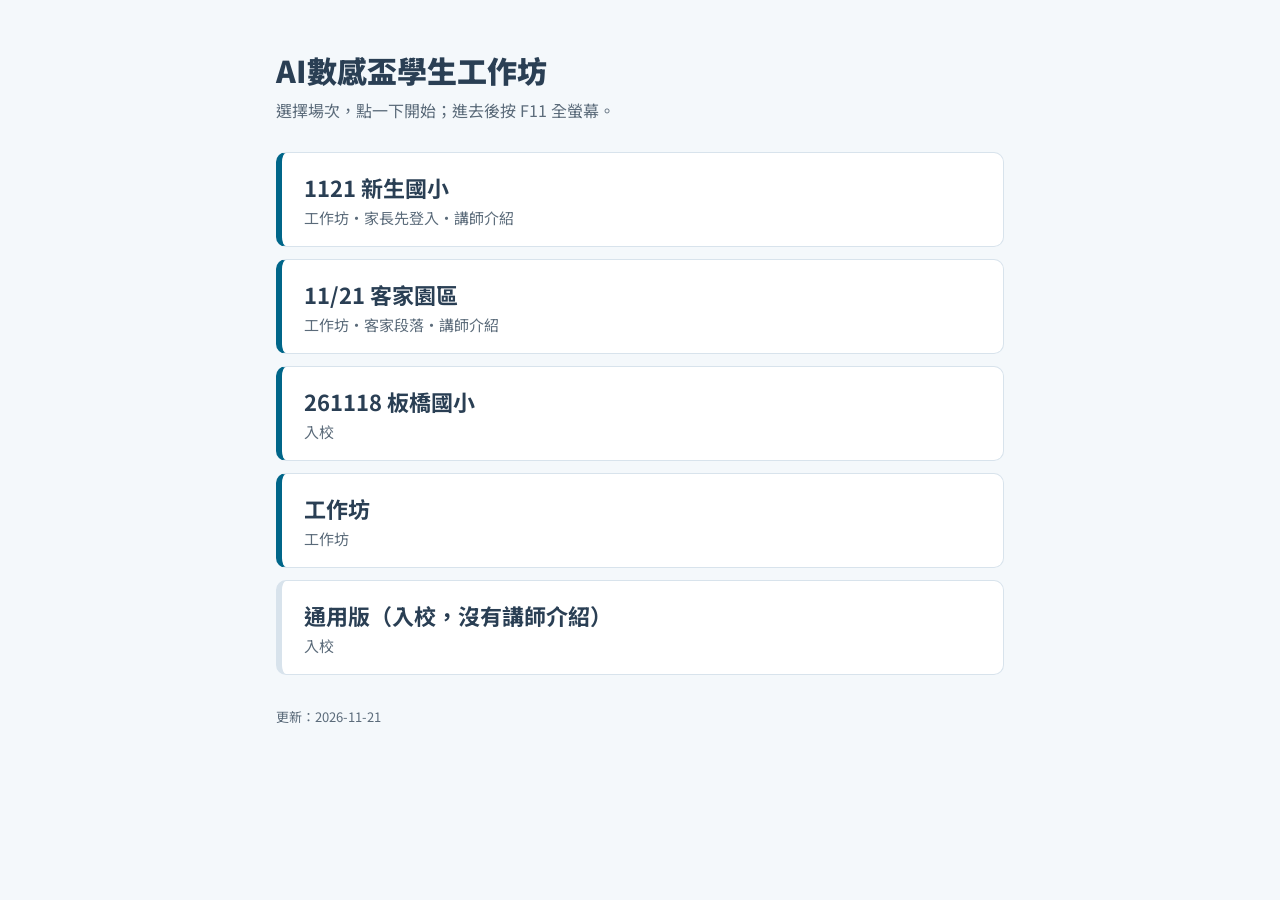
<file: index.html>
<!doctype html>
<html lang="zh-Hant"><head><meta charset="utf-8"><meta name="viewport" content="width=device-width,initial-scale=1">
<title>AI數感盃學生工作坊</title>
<link rel="stylesheet" href="fonts/fonts.css">
<style>
:root{--navy:#2A3F54;--teal:#006689;--bg:#F4F8FB;--card:#FFFFFF;--line:#D8E3EC;--mute:#5B6B7A}
@media (prefers-color-scheme: dark){:root{--navy:#E6EEF5;--teal:#5CC3E6;--bg:#101E2A;--card:#17293A;--line:#2A3F54;--mute:#9FB2C3}}
*{box-sizing:border-box}
body{margin:0;background:var(--bg);color:var(--navy);font-family:"Noto Sans TC","Microsoft JhengHei",sans-serif}
main{max-width:760px;margin:0 auto;padding:48px 16px}
h1{font-size:30px;margin:0 0 6px;font-weight:900}
p{color:var(--mute);margin:0 0 28px;line-height:1.6}
.it{display:flex;flex-direction:column;gap:4px;padding:18px 22px;margin-bottom:12px;background:var(--card);border:1px solid var(--line);border-left:6px solid var(--teal);border-radius:10px;color:inherit;text-decoration:none}
.it:hover{border-color:var(--teal)}
.it b{font-size:22px}
.it span{color:var(--mute);font-size:15px}
.it.gen{border-left-color:var(--line)}
footer{margin-top:32px;color:var(--mute);font-size:13px}
</style></head><body><main>
<h1>AI數感盃學生工作坊</h1>
<p>選擇場次，點一下開始；進去後按 F11 全螢幕。</p>
<a class="it" href="1121-xinsheng.html"><b>1121 新生國小</b><span>工作坊・家長先登入・講師介紹</span></a><a class="it" href="1121-hakka.html"><b>11/21 客家園區</b><span>工作坊・客家段落・講師介紹</span></a><a class="it" href="261118-banqiao.html"><b>261118 板橋國小</b><span>入校</span></a><a class="it" href="workshop.html"><b>工作坊</b><span>工作坊</span></a><a class="it gen" href="general-school.html"><b>通用版（入校，沒有講師介紹）</b><span>入校</span></a>
<footer>更新：2026-11-21</footer>
</main></body></html>
</file>
<file: fonts/fonts.css>
@font-face {
  font-family: 'Noto Sans TC';
  font-style: normal;
  font-weight: 400;
  font-display: swap;
  src: url(f001.woff2) format('woff2');
  unicode-range: U+9672, U+9674, U+967a, U+9682-9685, U+9688-9689, U+968b, U+968d, U+9695, U+9697-9698, U+969e, U+96a0-96a4, U+96a9, U+96ac, U+96ae, U+96b0, U+96b2-96b4, U+96b6-96b7, U+96b9, U+96bc-96be, U+96c3, U+96c9-96cb, U+96ce-96cf, U+96d1-96d2, U+96d8, U+96dd, U+96e9, U+96eb, U+96f0-96f1, U+96f3-96f4, U+96f9, U+96fe-96ff, U+9701-9702, U+9705, U+9708, U+970a, U+970e-9711, U+9719, U+971d, U+971f-9720, U+9728, U+972a, U+972d, U+9730, U+9733, U+973a, U+973d, U+9744, U+9746-9747, U+9749, U+9750-9751, U+9753, U+9758-9759, U+975b, U+975d, U+9763, U+9765-9766, U+9768, U+976c-976d, U+9771, U+9773, U+9776, U+977a, U+977c, U+9780, U+9784-9786, U+9788, U+978e-978f, U+9798, U+979d-979e, U+97a3, U+97a5-97a6, U+97a8, U+97ab-97ac, U+97ae, U+97b6-97b7, U+97b9, U+97bf, U+97c1, U+97c3, U+97c6, U+97c9, U+97cd, U+97d6, U+97d8-97d9, U+97dc-97de, U+97e1, U+97e6-97e7, U+97ec-97ee, U+97f0-97f1;
}
@font-face {
  font-family: 'Noto Sans TC';
  font-style: normal;
  font-weight: 400;
  font-display: swap;
  src: url(f002.woff2) format('woff2');
  unicode-range: U+8f85-8f86, U+8f88-8f8a, U+8f8d, U+8f90, U+8f93, U+8f95-8f97, U+8f99, U+8f9e-8f9f, U+8fa2, U+8fa7, U+8fa9, U+8fab, U+8fae, U+8fb3, U+8fb5-8fb6, U+8fba-8fbd, U+8fbf, U+8fc1-8fc2, U+8fc6, U+8fc8, U+8fcc-8fcd, U+8fd2-8fd3, U+8fd5, U+8fdc-8fdd, U+8fdf, U+8fe2-8fe5, U+8fe8-8fe9, U+8fed-8fee, U+8ff3, U+8ff5, U+8ff8, U+8ffa-8ffc, U+8ffe, U+9002, U+9004, U+9008, U+900a-900b, U+9011-9013, U+9016, U+901e, U+9021, U+9024, U+902d, U+902f-9030, U+9034-9036, U+9039-903b, U+9041, U+9044-9045, U+904f-9052, U+9057-9058, U+905b, U+905d, U+9061-9062, U+9065, U+9068, U+906f, U+9074, U+9079, U+907d, U+9083, U+9085, U+9087-9089, U+908b, U+9090, U+9093, U+9095, U+9097, U+9099, U+909b, U+909d-909e, U+90a0-90a2, U+90ac, U+90af-90b0, U+90b2-90b4, U+90b6, U+90b9, U+90bb, U+90bd-90be, U+90c3-90c5, U+90c7, U+90d1, U+90d4-90d5, U+90d7, U+90db-90df;
}
@font-face {
  font-family: 'Noto Sans TC';
  font-style: normal;
  font-weight: 400;
  font-display: swap;
  src: url(f003.woff2) format('woff2');
  unicode-range: U+8a1b, U+8a22, U+8a25, U+8a27, U+8a2b, U+8a33, U+8a36, U+8a38, U+8a3d-8a3e, U+8a41, U+8a45-8a46, U+8a48, U+8a4e, U+8a51-8a52, U+8a54, U+8a56-8a58, U+8a5b, U+8a5d, U+8a61, U+8a63, U+8a67, U+8a6a-8a6c, U+8a70, U+8a74-8a76, U+8a7a-8a7c, U+8a82, U+8a84-8a86, U+8a89, U+8a8f-8a92, U+8a94, U+8a9a, U+8aa1, U+8aa3, U+8aa5, U+8aa7-8aa8, U+8aad, U+8ab1, U+8ab6, U+8abe, U+8ac2, U+8ac4, U+8ac6, U+8ac9, U+8acc-8acf, U+8ad1, U+8adb, U+8add-8ae2, U+8ae4, U+8ae6, U+8aea-8aeb, U+8aed, U+8af1-8af6, U+8afa, U+8afc, U+8b01, U+8b04-8b05, U+8b07, U+8b0b-8b0d, U+8b0f-8b10, U+8b13-8b14, U+8b16, U+8b1a, U+8b1c, U+8b21-8b22, U+8b26, U+8b28, U+8b2b, U+8b2e, U+8b33, U+8b41, U+8b46, U+8b4c-8b4f, U+8b53-8b54, U+8b56, U+8b59, U+8b5e-8b60, U+8b64, U+8b6a-8b6d, U+8b72, U+8b7e, U+8b83, U+8b89, U+8b8c, U+8b8e, U+8b90, U+8b92, U+8b95-8b96, U+8b99;
}
@font-face {
  font-family: 'Noto Sans TC';
  font-style: normal;
  font-weight: 400;
  font-display: swap;
  src: url(f004.woff2) format('woff2');
  unicode-range: U+7eb3, U+7eb5-7eba, U+7ebd-7ebe, U+7ec0-7ec1, U+7ec3, U+7ec5, U+7ec7-7eca, U+7ecd-7ece, U+7ed1-7ed2, U+7ed4-7ed5, U+7ed7-7ed8, U+7eda-7edb, U+7edd-7ede, U+7ee2-7ee3, U+7ee5, U+7ee7, U+7ee9-7eeb, U+7eee-7ef0, U+7ef3, U+7ef5, U+7ef7-7ef8, U+7efd-7f01, U+7f03, U+7f05-7f09, U+7f0e, U+7f10, U+7f13-7f15, U+7f18-7f1a, U+7f1c-7f1d, U+7f20, U+7f24-7f25, U+7f28-7f2a, U+7f2d-7f2e, U+7f30, U+7f34, U+7f36-7f37, U+7f3d, U+7f42-7f45, U+7f47-7f4e, U+7f52, U+7f54, U+7f58, U+7f5a, U+7f5d, U+7f5f-7f63, U+7f65, U+7f68, U+7f6b, U+7f78, U+7f7d-7f7e, U+7f81-7f83, U+7f86-7f87, U+7f8b-7f8d, U+7f91, U+7f93-7f95, U+7f97, U+7f99-7f9a, U+7f9d, U+7f9f, U+7fa1-7fa3, U+7fa5, U+7fa7, U+7fad-7fb2, U+7fb4, U+7fb6;
}
@font-face {
  font-family: 'Noto Sans TC';
  font-style: normal;
  font-weight: 400;
  font-display: swap;
  src: url(f005.woff2) format('woff2');
  unicode-range: U+798a-798b, U+7991, U+7993-7996, U+7998, U+799a-799b, U+799f-79a2, U+79a4, U+79a8-79a9, U+79af-79b0, U+79b3, U+79b5, U+79b8, U+79ba, U+79c3, U+79c6, U+79c8, U+79cf, U+79d5-79d6, U+79dc-79de, U+79e3, U+79e7, U+79ea-79ed, U+79ef-79f0, U+79f4, U+79f6-79f8, U+79fd, U+7a02-7a03, U+7a08-7a0a, U+7a0c, U+7a0e, U+7a10-7a11, U+7a14, U+7a17-7a19, U+7a1c, U+7a1e-7a1f, U+7a23, U+7a26, U+7a2d, U+7a32-7a33, U+7a37, U+7a39, U+7a3c, U+7a42, U+7a45, U+7a49, U+7a4f, U+7a56, U+7a5a, U+7a5c, U+7a60-7a61, U+7a63, U+7a68, U+7a6d-7a6e, U+7a70-7a71, U+7a77-7a79, U+7a80, U+7a83, U+7a85-7a86, U+7a88, U+7a8d, U+7a90-7a91, U+7a93-7a96, U+7a98, U+7a9c-7a9d, U+7aa0, U+7aa3, U+7aa5-7aa6, U+7aa8, U+7aaa, U+7aac, U+7ab0, U+7ab3, U+7ab6, U+7ab8, U+7abb, U+7abe-7abf, U+7ac2, U+7ac8-7ac9, U+7ad1-7ad2, U+7ad6, U+7ada, U+7adc-7ade, U+7ae4, U+7ae6, U+7ae9-7aeb, U+7af4, U+7af8, U+7afa-7afb;
}
@font-face {
  font-family: 'Noto Sans TC';
  font-style: normal;
  font-weight: 400;
  font-display: swap;
  src: url(f006.woff2) format('woff2');
  unicode-range: U+6904, U+6906-6907, U+6909, U+690b, U+690f-6910, U+6917, U+691a-691c, U+6925, U+692a, U+692c-692d, U+6932, U+6934, U+6939, U+693c-6940, U+6942, U+6949, U+6952, U+6954-6957, U+6959, U+695b-695f, U+6961-696c, U+696e-6970, U+6973-6974, U+6976, U+6978-697a, U+697c, U+6980, U+6984-6986, U+6988-698a, U+698d-698e, U+6990-6991, U+6994, U+6996-699b, U+699e, U+69a3-69a7, U+69ab, U+69ad, U+69af, U+69b1, U+69b3, U+69b6-69b7, U+69bb-69bc, U+69bf, U+69c1, U+69c3-69c5, U+69c7, U+69ca, U+69cc, U+69ce, U+69d0-69d1, U+69d4, U+69d8-69d9, U+69db, U+69df, U+69e4, U+69e8-69ea, U+69ed-69ee, U+69f1-69f4, U+69f6, U+69f8, U+69fa-69fb, U+69ff-6a00, U+6a05, U+6a0a-6a0b, U+6a17-6a18, U+6a1b, U+6a28-6a2b, U+6a31-6a32;
}
@font-face {
  font-family: 'Noto Sans TC';
  font-style: normal;
  font-weight: 400;
  font-display: swap;
  src: url(f007.woff2) format('woff2');
  unicode-range: U+5f82-5f84, U+5f87, U+5f89-5f8a, U+5f8d, U+5f93, U+5f95, U+5f98-5f99, U+5f9b-5f9c, U+5fa0, U+5fa4, U+5fa6-5fa8, U+5fab-5fad, U+5fb3-5fb4, U+5fbc, U+5fc4, U+5fc6, U+5fc9, U+5fcb, U+5fce-5fd6, U+5fdc-5fdf, U+5fe1, U+5fe4, U+5fe7, U+5fea, U+5fec-5fee, U+5ff1, U+5ff3, U+5ff8, U+5ffa-5ffc, U+5fff-6000, U+6002, U+6005, U+600a, U+600d, U+600f-6010, U+6014, U+6017, U+6019-601c, U+601e, U+6020, U+6022, U+6026, U+6029, U+602b-602c, U+602e-602f, U+6031, U+6033-6035, U+6039, U+603c, U+6040-6043, U+6045, U+6047, U+604a-604c, U+604f, U+6053, U+6059-605b, U+605d, U+6060, U+6063, U+6067, U+606a-606b, U+606e, U+6072-6076, U+6078, U+607a, U+607c, U+607f-6081, U+6083, U+6086, U+608a, U+608c, U+608e, U+6092-6093, U+6095-6097, U+609b, U+609d, U+60a2, U+60a6-60a7, U+60a9-60aa, U+60ac-60ad, U+60af;
}
@font-face {
  font-family: 'Noto Sans TC';
  font-style: normal;
  font-weight: 400;
  font-display: swap;
  src: url(f008.woff2) format('woff2');
  unicode-range: U+2649-2656, U+2658-265c, U+265e-2660, U+2662-2664, U+2666-2669, U+266b-266f, U+267b, U+2692-2696, U+2698, U+269b-269c, U+26a0-26a1, U+26a3-26a5, U+26aa-26ac, U+26bd-26be, U+26c4-26c5, U+26c8, U+26d1, U+26d3-26d4, U+26e4, U+26e9-26ea, U+26f0-26f5, U+26f9-26fa, U+26fd, U+2701-2702, U+2704-2706, U+2708, U+270a-2712, U+2714, U+2716-2727, U+2729-273e, U+2740-2747;
}
@font-face {
  font-family: 'Noto Sans TC';
  font-style: normal;
  font-weight: 400;
  font-display: swap;
  src: url(f009.woff2) format('woff2');
  unicode-range: U+2566-2570, U+2572, U+2574, U+2579, U+2580-258a, U+258c-2595, U+2597, U+25a1, U+25a3-25a4, U+25a6-25ac, U+25b0, U+25b4, U+25b7-25b9, U+25bb, U+25bd, U+25bf-25c2, U+25c7-25ca, U+25cc-25cd, U+25d0-25d9, U+25dc-25e6, U+25ea-25eb, U+25ef, U+25fb-25fe, U+2600-2604, U+2607, U+2609-260b, U+260d-2615, U+2618, U+261a-2623, U+262a, U+262d-2630, U+2638-263e, U+2641-2642, U+2648;
}
@font-face {
  font-family: 'Noto Sans TC';
  font-style: normal;
  font-weight: 400;
  font-display: swap;
  src: url(f010.woff2) format('woff2');
  unicode-range: U+2475-2481, U+2488-2491, U+24b6-24c5, U+24c7-24ca, U+24cc, U+24ce, U+24d0-24df, U+24e1-24ea, U+24f5, U+24ff, U+2501, U+2503-250d, U+250f-2511, U+2513-2515, U+2517-2518, U+251b-251d, U+2520, U+2523-2524, U+2528, U+252b-252c, U+252f, U+2533-2534, U+2537, U+253b-253c, U+2541, U+2543-2545, U+254b, U+2550-2565;
}
@font-face {
  font-family: 'Noto Sans TC';
  font-style: normal;
  font-weight: 400;
  font-display: swap;
  src: url(f011.woff2) format('woff2');
  unicode-range: U+2139, U+2153, U+2194-2197, U+2199, U+219d-219e, U+21a0, U+21a9-21aa, U+21ac, U+21af-21b1, U+21b3-21b5, U+21ba-21bb, U+21c4, U+21ca, U+21cc, U+21d0, U+21d2-21d4, U+21d8, U+21dd, U+21e2-21e9, U+2200, U+2202, U+2205-2208, U+220e-220f, U+2211-2212, U+2215, U+2217-221a, U+221d-2220, U+2225, U+2227-222b, U+222e, U+2234-2237, U+223c-223d, U+2248, U+2256, U+2260-2261, U+2264-2265, U+226a-226b, U+226e-226f, U+2282-2283, U+2295-2296, U+2299, U+22a5, U+22b0-22b1, U+22b9, U+22bf, U+22c5-22c6, U+22c8, U+22d0-22d1, U+22ee, U+2312-2313, U+2318, U+231a-231b, U+2323, U+2328, U+239d, U+23a0, U+23af, U+23e4, U+23e9-23ea, U+23ec, U+23f0-23f3, U+23fa, U+2445, U+2460-2471, U+2474;
}
@font-face {
  font-family: 'Noto Sans TC';
  font-style: normal;
  font-weight: 400;
  font-display: swap;
  src: url(f012.woff2) format('woff2');
  unicode-range: U+a1-a2, U+a4, U+a6-a8, U+aa, U+ac, U+af, U+b1, U+b5-b6, U+b8-ba, U+bc-be, U+c3-c7, U+cb, U+cf-d1, U+d5, U+d8, U+dc-df, U+f0, U+f5, U+f8, U+fe-ff, U+105, U+107, U+109-10b, U+10f, U+117, U+119, U+11f, U+121, U+123-124, U+127, U+129, U+130, U+132-13f, U+141-142, U+14b, U+152-153, U+159-15b, U+15e-160, U+163-166, U+169, U+16e-16f, U+173-17e, U+192, U+1a0, U+1a4, U+1aa, U+1ac-1ad;
}
@font-face {
  font-family: 'Noto Sans TC';
  font-style: normal;
  font-weight: 400;
  font-display: swap;
  src: url(f013.woff2) format('woff2');
  unicode-range: U+a3, U+2ca, U+2223, U+2640, U+273f, U+301c-301d, U+3107, U+310c, U+4e30, U+4e3e, U+4e5e, U+4e71, U+4f26, U+4f7c, U+4f83, U+50da, U+5243, U+5267, U+529e, U+5321, U+5352, U+5477, U+548b, U+54a6, U+54b2, U+54c2, U+54c4, U+54c6, U+54cd, U+54ee, U+5543, U+55d1, U+55d3, U+55f0, U+55fd, U+560d, U+5629, U+5660, U+57ae, U+57e0, U+57e4, U+5904, U+592d, U+5965, U+5a31, U+5a7f, U+5b5a, U+5bb8, U+5c14, U+5c3b, U+5c5c, U+5c5e, U+5d10, U+5e10, U+5e4c, U+603b, U+604d, U+611c, U+6137, U+61c8, U+6292, U+62c7, U+6371, U+6382, U+645f, U+64ae, U+64c2, U+651e, U+65f1, U+660a, U+663e, U+673d, U+6784, U+6789, U+67ff, U+6813, U+6854, U+68d8, U+68fa, U+697d, U+6a01, U+6a1e, U+6baf, U+6c08, U+6c17, U+6c2b, U+6c81, U+6cbd, U+6dc6, U+6df9, U+6ed9, U+6ee1, U+6f86, U+6fc1, U+6fdb, U+701f, U+7076, U+715c, U+7194, U+71fb, U+720d, U+72b6, U+7396, U+73af, U+745b, U+746f, U+748b, U+7647, U+7699, U+76bf, U+76ce, U+76de, U+77aa, U+786b, U+7881, U+78ca, U+793c, U+797a, U+79b9, U+79bb, U+79bf, U+7a92, U+7ac7, U+7ae3, U+7b19, U+7b20, U+7b51, U+7b94, U+7cbd, U+7cde, U+7cef, U+7d46, U+7dde, U+7f88, U+80da, U+814b, U+81cd, U+8235, U+8258, U+8282, U+82b9, U+846b, U+84c1, U+84d3, U+8518, U+8611, U+8783, U+8814, U+8a15, U+8aa6, U+8b2c, U+8ba8-8ba9, U+8bc6, U+8be2, U+8be6, U+8c22, U+8d05, U+8d27, U+8dbe, U+8e34, U+8e66, U+8ec0, U+9005, U+9082, U+9091, U+914b, U+916f, U+92c5, U+92f0, U+9318, U+9382, U+938a, U+93e2, U+964b, U+96c1, U+96cc-96cd, U+96db, U+973e, U+97a0, U+9803, U+9876, U+9879, U+9955, U+9986, U+99f1, U+9a5b, U+9abc, U+9c57, U+9c9c, U+9d1b, U+9d26, U+9d51, U+9eef, U+9f99, U+c2a4, U+e253, U+e313-e314, U+e5c7, U+e5c9, U+e8db-e8dc, U+ff25, U+ff2d-ff2e, U+ff34, U+ffe5, U+1f60a, U+1f618, U+1f62d;
}
@font-face {
  font-family: 'Noto Sans TC';
  font-style: normal;
  font-weight: 400;
  font-display: swap;
  src: url(f014.woff2) format('woff2');
  unicode-range: U+b4, U+10d, U+2d9, U+641, U+6cc, U+e20, U+e29, U+200e, U+20ac, U+2266, U+25be, U+301e, U+3058, U+4e07, U+4e1d, U+4e66, U+4ece, U+4fde, U+5016, U+5180, U+5199, U+51aa, U+5306, U+5386, U+53d8, U+5413, U+541d, U+5436, U+54ce, U+54e8, U+54fc, U+5571, U+557e, U+558e, U+55a7, U+56a8, U+57a2-57a3, U+58b3, U+5960, U+5992-5993, U+59a4, U+5a55, U+5ab2, U+5afb, U+5b56, U+5bc5, U+5bc7, U+5bf0, U+5cb1, U+5cc7, U+5dff, U+5e93, U+5ed3, U+5f6a, U+60bc, U+61ff, U+6218, U+6254, U+634d, U+6467, U+64f1-64f2, U+6582, U+65fb, U+6615, U+6687, U+66e6, U+66f0, U+6781, U+67f5, U+68a7, U+6a1f, U+6b27, U+6b4e, U+6b73, U+6b79, U+6bcb, U+6c5d, U+6cf5, U+6dee, U+6ec4, U+6ecc, U+6f88, U+6fef, U+701d, U+703e, U+707c, U+7099, U+710a, U+725f, U+72d9, U+72e9, U+731d, U+7325, U+739f, U+7463, U+7480, U+74a8, U+7523, U+7526, U+75e0, U+7613, U+7656, U+76d4, U+773a, U+775c, U+775e, U+780c, U+78e1, U+78f7, U+7960, U+7a20, U+7aaf, U+7b08, U+7b71, U+7be4, U+7cec, U+7cf0, U+7d5e, U+7d62, U+7dbe, U+7e1b, U+7ea2, U+7ec4, U+7ec6, U+7edc, U+7eed, U+7efc, U+7f16, U+7f57, U+7fb9, U+7fca, U+803d, U+816e, U+82a5, U+82b7, U+8317, U+8338, U+834a, U+83d3, U+8401, U+8469, U+849e, U+854a, U+8559, U+865e, U+86e4, U+8700, U+8759, U+8760, U+8778, U+8782, U+879e, U+87d1, U+880d, U+8836, U+8944, U+89c8, U+8aac, U+8b74, U+8ba2, U+8ba4, U+8bae, U+8bfb, U+8c4e, U+8cb3, U+8cb6, U+8d16, U+8d28, U+8e44, U+8f3b, U+8f3f, U+8f91, U+8fb9, U+8fc4, U+8fde, U+8ff9, U+9076, U+90ae, U+90b8, U+9257, U+9310, U+93df, U+94fe, U+95a5, U+95a9, U+962e, U+968f-9690, U+9704, U+9713, U+97f6, U+9824, U+986b, U+9884, U+9886, U+98e2, U+991a, U+99a5, U+99dd, U+9ab8, U+9b41, U+9b77, U+9bad, U+c774, U+e5d4, U+fe52, U+ff02, U+1f389, U+1f449, U+1f495;
}
@font-face {
  font-family: 'Noto Sans TC';
  font-style: normal;
  font-weight: 400;
  font-display: swap;
  src: url(f015.woff2) format('woff2');
  unicode-range: U+2cb, U+5d1, U+5d9, U+5e2, U+5e8, U+5ea, U+633, U+e32, U+2252, U+2267, U+2573, U+25b3, U+25c4, U+2713, U+2715, U+30e2, U+4e28, U+4e3c, U+4e4d, U+4e70, U+4f88, U+4fef, U+5018, U+501a, U+5026, U+5137, U+513f, U+51f3, U+524b, U+5254, U+52d8, U+5308, U+5384, U+53cc, U+5443, U+5466, U+54a7-54a8, U+54bd, U+54c9, U+54cb, U+555e, U+556a, U+5580, U+560e, U+5614, U+561f, U+562f, U+566c, U+5679, U+56bc, U+56cd, U+56e7, U+56ed, U+572d, U+57d7, U+582f, U+589f, U+5b09, U+5ba5, U+5c51, U+5c90, U+5cef, U+5d16, U+5d84, U+5dd4, U+5e08, U+5e26, U+5f0a, U+5f20, U+606c, U+61c7, U+620f, U+625b, U+62a4, U+62d0, U+62f1, U+63a0, U+63c6, U+63f9, U+6413, U+6417, U+6483, U+64f7, U+650f, U+65a7, U+665f, U+66ae, U+66d6, U+66e0, U+6746, U+6756, U+67d1, U+6837, U+68d7, U+68e0, U+68f5, U+6977, U+6995, U+69a8, U+69b4, U+69d3, U+6a3d, U+6abb, U+6bb7, U+6bd3, U+6c47, U+6cc4, U+6cd3, U+6dae, U+6e26, U+6e29, U+6e5b, U+6eaf, U+6eba, U+7028, U+70b3, U+711a, U+733f, U+73c0, U+73ee, U+7444, U+745a, U+7487, U+7540, U+75a4, U+7729, U+779e, U+798e, U+79cd, U+79e9, U+7a3d, U+7a4c, U+7a9f, U+7ac4, U+7aff, U+7b77, U+7c27, U+7ca7, U+7cd9, U+7d76, U+7e43, U+7ea6, U+7ed9, U+7ff1, U+808b, U+809b, U+80fa, U+827a, U+8309, U+8328, U+832b, U+8396, U+83e0, U+840e, U+8425, U+852d, U+853b, U+8588, U+85e9, U+86b5, U+8718, U+87ec, U+8910, U+893b, U+89c1-89c2, U+8b3e, U+8baf, U+8bc1, U+8bcd, U+8bdd, U+8c41, U+8c48, U+8d2d, U+8d5e, U+8fbe, U+9015, U+90a8, U+90b5, U+90e1, U+9169, U+9183, U+91d0, U+91dc, U+9293, U+92f8, U+9472, U+9598, U+95ed, U+95fb, U+9605, U+96c7, U+9739, U+9742, U+9761, U+99ad, U+9ae6, U+9b1a, U+9b44, U+9bc9, U+9d3f, U+9dd7, U+9e7c, U+9e92, U+fe5d-fe5e, U+ff22-ff24, U+ff2f-ff30, U+ff33;
}
@font-face {
  font-family: 'Noto Sans TC';
  font-style: normal;
  font-weight: 400;
  font-display: swap;
  src: url(f016.woff2) format('woff2');
  unicode-range: U+60, U+f7, U+161, U+2198, U+2571, U+258b, U+25b6, U+2661, U+3051, U+3109, U+4e11, U+4e1c, U+4e24, U+4e2b, U+4ef7, U+4f18, U+4f36, U+4fd0, U+5029-502a, U+5055, U+508d, U+50ad, U+50d5, U+50e7, U+50f1, U+50f5, U+51a5, U+51c8, U+51fb, U+5203, U+524e, U+5288, U+5323, U+53c2, U+5458, U+54b1, U+54b3, U+54b8, U+5582, U+55b2, U+55ba, U+55da, U+55dc, U+5662, U+5678, U+56c2, U+5742, U+57d5, U+5862, U+58e4, U+58f0, U+5907, U+590d, U+5934, U+5978, U+5984, U+5a25, U+5c06, U+5c62, U+5c91, U+5cfb, U+5d01, U+5d11, U+5d1b, U+5e87, U+5eff, U+5f27, U+5f3a, U+5f53, U+5f64, U+6001, U+6168, U+61a9, U+6233, U+62a5, U+62ce, U+62ed, U+638f, U+6399, U+63c0, U+646f, U+6590, U+6631, U+664f, U+6689, U+66dc, U+672f, U+67af, U+67ec, U+6807, U+6a44, U+6c14, U+6c40, U+6c70, U+6c76, U+6cb8, U+6ce3, U+6df3, U+6e20, U+6e43, U+6ebc, U+6eec, U+6f2c, U+6fb1, U+7009, U+7011, U+701a, U+7117, U+7184, U+72f9, U+7426, U+74bd, U+74cf, U+752b, U+7554, U+75b9, U+7621, U+7671-7672, U+7693, U+76ef, U+7737, U+77a7, U+77b3, U+77bb, U+77da, U+77e2, U+77e9, U+77ef, U+7801, U+7940, U+797f, U+79a7, U+79b1, U+79bd, U+7a6b, U+7ac5, U+7b1b, U+7dab, U+7db4, U+7db8, U+7dcb, U+7ddd, U+7de0, U+7e55, U+7e9c, U+7ed3, U+7ef4, U+803f, U+8046, U+8087, U+8116, U+81a8, U+8214, U+821c, U+82d4, U+8305, U+831c, U+8335, U+8339, U+8350, U+8354, U+8526, U+860a, U+86db, U+8713, U+873b, U+8822, U+8993, U+8a1f, U+8ab9, U+8ad7, U+8e72, U+8f4e, U+8f9c, U+8fd0, U+8fd8, U+8fe6, U+9042, U+907c, U+91ba, U+9452, U+9591, U+95e2, U+9631, U+9699, U+96b8, U+9709, U+978d, U+9811, U+9830, U+98ce, U+9945, U+99ed, U+9a8c, U+9ad3, U+9baa, U+9be8, U+9c77, U+9cf6, U+9d72, U+9e1f, U+9ec4, U+fe31, U+fe55, U+ff03, U+ff20, U+ff3b, U+ff3d, U+1f3fb, U+1f44d, U+1f60d;
}
@font-face {
  font-family: 'Noto Sans TC';
  font-style: normal;
  font-weight: 400;
  font-display: swap;
  src: url(f017.woff2) format('woff2');
  unicode-range: U+10c, U+e44, U+2728, U+3081, U+4e13, U+4e19, U+4e1e, U+4e5c, U+4ea7, U+4ed7, U+4f20, U+4f8d, U+4ffe, U+5021, U+515c, U+51a4, U+51e0, U+521b, U+522b, U+532a, U+534e, U+5355, U+537f, U+5398, U+539d, U+541f, U+543c, U+544e, U+5509, U+5598, U+5622, U+5632, U+563f, U+5641, U+566a, U+5695, U+569f, U+56ae, U+56da, U+573a, U+574e, U+5835, U+584c, U+5885, U+58ae, U+5a1f, U+5ac2, U+5b24, U+5bb0, U+5bde, U+5be1, U+5bfc, U+5c39, U+5c4c, U+5c60, U+5e76, U+5e7f, U+5e9a, U+5eb8, U+5f13, U+5f6c, U+6127, U+61f2, U+6208, U+620a, U+620c, U+6252, U+62ef, U+6328, U+633d, U+6362, U+63b0, U+63c9, U+640f, U+64a9, U+6514, U+652c, U+655e, U+6583, U+658c, U+6627, U+66f3, U+6734, U+6743, U+676d, U+67c4, U+67da, U+68cd, U+68f2, U+690e, U+6ab3, U+6b16, U+6b38, U+6b3d, U+6bc6, U+6ca1, U+6cab, U+6d8c, U+6dea, U+6e32, U+6e3e, U+6e58, U+6eef, U+6ef2, U+6fe4, U+708a, U+7130, U+7165, U+7172, U+71c9, U+71ed, U+7232, U+7239, U+7261, U+7280, U+72a7, U+72f8, U+73c8, U+7464, U+753b, U+754f, U+755c, U+75d8, U+76ea, U+776b, U+7779, U+777f, U+7784, U+778e, U+77db, U+77ee, U+79e4, U+7a46, U+7a57, U+7aba, U+7aed, U+7b4d, U+7c7b, U+7c7d, U+7d13, U+7d33, U+7dbb, U+7df9, U+7e46, U+7ea7, U+8085, U+8165, U+81fb, U+82b8, U+82d3, U+8343, U+839e, U+83e9, U+840d, U+851a, U+853d, U+8543, U+859b, U+85fb, U+87fb, U+888d, U+88c5, U+8adc, U+8b0a, U+8bb0, U+8bbe, U+8bc4, U+8bf4, U+8c5a, U+8cc3, U+8ce4, U+8d44, U+8e81, U+8f44, U+8f66, U+8fdb, U+900d, U+9063, U+914c, U+9223, U+9226, U+923a, U+925b, U+9264, U+929c, U+92b9, U+9320, U+934d, U+935b, U+9444, U+957f, U+96a7, U+97ad, U+97cc, U+9898, U+98ea, U+9921, U+9952, U+9a55, U+9b0d, U+9b91, U+9bca, U+9ebd, U+9f4b, U+e60f-e610, U+ff1c-ff1d, U+ff21, U+ff38, U+ff9f, U+fffd, U+1f602;
}
@font-face {
  font-family: 'Noto Sans TC';
  font-style: normal;
  font-weight: 400;
  font-display: swap;
  src: url(f018.woff2) format('woff2');
  unicode-range: U+e17, U+e22, U+2103, U+25a0, U+266a, U+3014-3015, U+4e1a, U+4e50, U+4f10, U+4f6c, U+4f70, U+4fcf, U+5006, U+50d1, U+5170, U+518c, U+51f0, U+51f6, U+51f9, U+5219, U+5256, U+525d, U+52c9, U+5349, U+5351, U+5356, U+5375, U+53db, U+53ee, U+53f7, U+5492, U+54fa, U+5538, U+55bb, U+55e8, U+5757, U+58be, U+5937, U+59dc, U+59e8, U+5a49, U+5a9a-5a9b, U+5ab3, U+5b9b, U+5b9e, U+5be8, U+5c37, U+5c4e, U+5d14, U+5d19, U+5d4c, U+5d50, U+5deb, U+5e84, U+5e94, U+5ec2, U+5f17, U+5f26, U+5f55, U+5f77, U+5f7f, U+5fbd, U+6052, U+6064-6065, U+608d, U+609a, U+6101, U+611a, U+614c, U+621a, U+6237, U+6284, U+6296, U+62e9, U+632a-632b, U+634f, U+6488, U+6500, U+652a, U+6556, U+65e0, U+65ec, U+6643, U+679a, U+6850, U+6893, U+6897, U+68b3, U+68d5, U+6930, U+6960, U+6a11, U+6a38, U+6a3a, U+6b22, U+6b67, U+6b6a, U+6c59, U+6c83, U+6ccc, U+6df5, U+6ef7, U+6f3e, U+6f80, U+70ed, U+7164, U+722a, U+7260, U+7272, U+73b0, U+74ca, U+74e3, U+7538, U+7586, U+75b5, U+7624, U+7661-7662, U+7838, U+786e, U+788c, U+7950, U+79a6, U+79aa, U+7a40, U+7a62, U+7bf7, U+7c3e, U+7c98, U+7ca5, U+7d21, U+7d2e, U+7dba, U+7dec, U+7e79, U+7ecf, U+7edf, U+7f79, U+8086, U+810a, U+8139, U+813e, U+817a, U+81b3, U+821f, U+8247, U+8259, U+8271, U+8431, U+846c, U+849c, U+84b2, U+84c4, U+8513-8514, U+8549, U+8755, U+8877, U+8881, U+88f9, U+8a1d, U+8a3c, U+8a6d-8a6e, U+8a93, U+8ae7, U+8af7, U+8b17, U+8b5a, U+8ba1, U+8bba, U+8cdc, U+8dea, U+8f6c, U+8f7d, U+8fc7, U+8fd9, U+902e, U+90ca, U+916a, U+916c, U+921e, U+9245, U+947c, U+9594, U+95a8, U+95ee, U+95f4, U+9706, U+971e, U+9756, U+980c, U+9891, U+98b1, U+98fc, U+9903, U+9957, U+99ae, U+99ff, U+9db4, U+e602-e605, U+e611, U+ff16-ff19;
}
@font-face {
  font-family: 'Noto Sans TC';
  font-style: normal;
  font-weight: 400;
  font-display: swap;
  src: url(f019.woff2) format('woff2');
  unicode-range: U+a5, U+2190-2191, U+2193, U+22c1, U+2302, U+25cb, U+2699, U+2709, U+4e0e, U+4e18, U+4e3a, U+4e48, U+4e91, U+4eec, U+4f3d, U+5112, U+524a, U+52a3, U+52ab, U+52c3, U+52f3, U+52fb, U+5320, U+5339, U+533f, U+53e2, U+543e, U+5480, U+5495, U+5497, U+5564, U+5572, U+55c6, U+55ef, U+563b, U+5653, U+5657, U+56b7, U+5764, U+5824, U+58d8, U+5955, U+5983, U+598d, U+59a8, U+59da, U+59e6, U+5a36, U+5bb5, U+5bc2, U+5bee, U+5bf9, U+5cb3, U+5d17, U+5dbc, U+5e2e, U+6070, U+60df, U+6190, U+61a4, U+61be, U+61fc, U+62ac, U+62bc, U+636e, U+6398, U+63a9, U+6435, U+6487, U+6495, U+64ab, U+64bf, U+6577, U+65ac, U+6602, U+6652, U+66f9, U+672d, U+6761, U+683d, U+68ad, U+68b5, U+68da, U+68e7, U+6a59, U+6a61, U+6ae5, U+6b47, U+6bef, U+6c50, U+6c9b, U+6e23, U+6e34, U+6e4a, U+6e67, U+6ea2, U+6eb6, U+6f20, U+6feb, U+7149, U+714c, U+715e, U+7199, U+71ac, U+7231, U+7262, U+7409, U+745f, U+7469, U+7504, U+7535, U+753a, U+75f4, U+7682, U+76ba, U+76f2, U+77fd, U+780d, U+7832, U+78c5, U+78ef, U+7901, U+79be, U+79c9, U+79e6, U+7a1a, U+7a84, U+7aca, U+7cb5, U+7cb9, U+7cdf, U+7ce7, U+7d6e, U+7db1, U+7def, U+7e61, U+7e7d, U+7e8f, U+7f38, U+7f77, U+7fa8, U+7fc5, U+7fe1, U+7ff9, U+800d, U+8015, U+8054, U+80a2, U+80aa, U+80ba, U+814e, U+8180, U+819d, U+81c0, U+828b, U+82ad, U+82af, U+83f1, U+83f8, U+8403, U+8475, U+84bc, U+84c9, U+84ec, U+8523, U+8569, U+8591, U+85b0, U+86d9, U+8774, U+881f, U+884d, U+88d4, U+89c4, U+89c6, U+8a60, U+8a79, U+8b19, U+8bd5, U+8bf7, U+8c03, U+8c79, U+8cc8, U+8d9f, U+8e10, U+8e48, U+8faf, U+9009, U+9017, U+9175, U+9187, U+918b, U+91d8, U+9214, U+946b, U+9470, U+9640, U+9675, U+96ef, U+9716, U+97cb, U+97e9, U+985b, U+99b3, U+9b4f, U+9d09, U+9e9f, U+9edb, U+9f90, U+ff05, U+ff14, U+1f464;
}
@font-face {
  font-family: 'Noto Sans TC';
  font-style: normal;
  font-weight: 400;
  font-display: swap;
  src: url(f020.woff2) format('woff2');
  unicode-range: U+25ce, U+4e08, U+4e2a, U+4e56, U+4e9a, U+4ea8, U+4ead, U+4ec7, U+4f3a, U+4f51, U+4f62, U+4faf, U+507d, U+5098, U+50ac, U+5147, U+5173, U+5187, U+51f8, U+52a1, U+52a8, U+52f8, U+535c, U+53ed, U+541e, U+5435, U+5475, U+54a9, U+54c0, U+54c7, U+5589, U+5605, U+5690, U+5733, U+5782, U+57c3, U+5858, U+5893, U+589c, U+58e2, U+5974, U+599e, U+59a5, U+59ec, U+5b66, U+5b99, U+5b9d, U+5c2c, U+5c48, U+5c65, U+5cfd, U+5d0e, U+5dba, U+5de2, U+5e06, U+5e15, U+5ec1, U+5ed6, U+5f00, U+5f4c, U+5f65, U+6055, U+609f, U+60b6, U+6241, U+624e, U+626f, U+6291, U+62cc, U+62d3, U+62d8, U+62da, U+62fe, U+6349, U+6367, U+63ea, U+6454, U+64a4, U+64b2, U+64bc, U+64c5, U+64ce, U+6558, U+6572, U+65a5, U+65e8, U+65ed, U+6606, U+6614, U+6670, U+6688, U+673a, U+674f, U+6770, U+6795, U+68cb, U+6912, U+6953, U+6aac, U+6aaf, U+6ab8, U+6b20, U+6b96, U+6bbf, U+6bc5, U+6c6a, U+6cbe, U+6d59, U+6d78, U+6dc7, U+6deb, U+6e7e, U+6e9c, U+6f3f, U+6f51, U+6f70, U+6f84, U+704c, U+7051, U+70ab, U+70ad, U+70f9, U+7119, U+714e, U+71d9, U+71e5-71e6, U+72c4, U+72d0, U+72e0, U+7334, U+744b, U+7455, U+74f7, U+7529, U+75ab, U+75b2, U+766e, U+76c3, U+76fc, U+76fe, U+7891, U+7948, U+7a74, U+7b28, U+7c60, U+7c72, U+7cca, U+7ebf, U+7f55, U+7ff0, U+8154, U+81c2, U+81d8, U+81e3, U+81e5, U+8292, U+8299, U+8302, U+8304, U+8332, U+83c1, U+83c7, U+83ca, U+845b, U+8490, U+85af, U+8650, U+8667, U+8abc, U+8b0e, U+8b39, U+8bed, U+8c54, U+8c6b, U+8c9e, U+8ca7, U+8caa-8cab, U+8ce6, U+8cec-8ced, U+8eb2, U+8eba, U+8fb0, U+901d, U+908f, U+9127, U+91c0, U+9215, U+92b3, U+932b, U+93fd, U+95ca, U+964c, U+96c0, U+970d, U+9774, U+97fb, U+9812, U+9817, U+9913, U+9935, U+99c1, U+9b31, U+9d5d, U+9d6c, U+9e79, U+fe0f, U+fe30, U+ff0b, U+ff10, U+ff15;
}
@font-face {
  font-family: 'Noto Sans TC';
  font-style: normal;
  font-weight: 400;
  font-display: swap;
  src: url(f021.woff2) format('woff2');
  unicode-range: U+b0, U+926, U+928, U+939, U+93f-940, U+94d, U+200b, U+22ef, U+25ba, U+25c6, U+2665, U+4e4f, U+4e59, U+4f0d, U+4f0f, U+4f19, U+4f59, U+4fae, U+5075, U+50b2, U+50b5, U+511f, U+5141, U+5146, U+514c, U+5185, U+51dd, U+51fd, U+522e, U+5319, U+533a, U+5378, U+53ad, U+53c9, U+53d1, U+53d4, U+543b, U+5442, U+5446, U+5481, U+54e9, U+5507, U+5565, U+559a, U+55aa, U+5606, U+56ca, U+56fe, U+582a, U+58fa, U+5915, U+5949, U+5962, U+5996, U+59fb, U+5a77, U+5b0c, U+5b5f, U+5bd3, U+5be2, U+5bfa, U+5c41, U+5ca9, U+5d07, U+5ec8, U+5eca, U+5f18, U+5f4e, U+5f59, U+5f6d, U+5f79, U+5fb9, U+6028, U+6062, U+6068, U+606d, U+6094, U+60f1, U+6108-6109, U+614e, U+6170, U+617e, U+61b2, U+61f8, U+6247, U+626d, U+6276, U+62ab, U+62cb, U+62f3, U+6368, U+6380, U+6492, U+64b0, U+64e0, U+6570, U+660f, U+6649, U+6691, U+66a8, U+6749, U+67f1, U+67f3-67f4, U+6842, U+6851, U+687f, U+68df, U+69fd, U+6a58, U+6c27, U+6c88, U+6cca, U+6cdb, U+6d29, U+6d66, U+6daf, U+6f01, U+6f06, U+6f58, U+6f62, U+6f6d, U+6fa1, U+6ff1, U+6ffe, U+7058, U+70ae, U+7235, U+7267, U+73ca, U+742a, U+758f, U+75bc, U+76c6, U+7740, U+7955, U+7a00, U+7a3b, U+7b4b, U+7bad, U+7be9, U+7c4c, U+7cfe, U+7dbf, U+7e2b, U+7e31, U+7f9e, U+7fc1, U+7ffc, U+8096, U+809d, U+80de, U+8108, U+8155, U+816b, U+81df, U+8277, U+82bd, U+8352, U+8393, U+8404, U+8525, U+856d, U+8587, U+8606, U+868a, U+8776, U+87ba, U+87f9, U+886b, U+8870, U+88d5, U+896a, U+896f, U+8a23, U+8a87, U+8ad2, U+8b00, U+8b20, U+8cb8, U+8cca, U+8ce0, U+8d39, U+8d6b, U+8d81, U+8db4, U+8e29, U+8ef8, U+8f1b, U+8f5f, U+8fa8, U+906e, U+9077, U+90aa, U+90b1, U+90c1, U+9165, U+919c, U+92c1, U+95d6, U+95e8, U+975a, U+98c6, U+9ecf, U+9f0e, U+9f52, U+feff, U+ff06, U+ff0a, U+ff12-ff13;
}
@font-face {
  font-family: 'Noto Sans TC';
  font-style: normal;
  font-weight: 400;
  font-display: swap;
  src: url(f022.woff2) format('woff2');
  unicode-range: U+627-629, U+631, U+639, U+644, U+64a, U+25cf, U+2606, U+2764, U+3008-3009, U+4e1f, U+4e38, U+4e43, U+4ed5, U+4ef0, U+4eff, U+4fb6, U+4fe0, U+5085, U+50a2, U+50be, U+5118, U+5211-5212, U+5272, U+52fe, U+5366, U+53b2, U+53ec, U+54ac, U+5587, U+55b5, U+561b, U+5751, U+576a, U+57cb, U+58ef, U+592f, U+594f, U+5951, U+5954, U+596e, U+59d1, U+5ac1, U+5acc, U+5b8b, U+5c4d, U+5c6f, U+5ca1, U+5d29, U+5de1, U+5dfe, U+5e7d, U+5edf, U+5ef7, U+5f7c, U+5f81, U+5fa1, U+5faa, U+5fcc, U+5ffd, U+6021, U+6046, U+6155, U+6212, U+62b9, U+6316, U+6350, U+6478, U+647a, U+6490, U+64e6, U+6524, U+6591, U+659c, U+65a4, U+65e6, U+65f6, U+6607, U+6674, U+6765, U+679d, U+68a8, U+6b3a, U+6c57, U+6c61, U+6c90, U+6cbf, U+6d69, U+6db5, U+6dcb, U+6dd1, U+6e21, U+70d8, U+71c3, U+71d5, U+722c, U+727d, U+72ac, U+72fc, U+731c, U+7336, U+7344, U+7384, U+73ab, U+7433-7434, U+745c, U+7470, U+758a, U+75d5, U+7652, U+76c8, U+76e7, U+7709, U+7720, U+7747, U+7763, U+77ac-77ad, U+7802, U+78a7, U+78a9, U+78b3, U+78c1, U+78da, U+7926, U+796d, U+798d, U+7aae, U+7b52, U+7c92, U+7d68, U+7d81, U+7e5e, U+7e69, U+7e73, U+7f50, U+7f70, U+7f75, U+8058, U+8070, U+80c3, U+8105-8106, U+8179, U+818f, U+81a9, U+81ed, U+820c-820d, U+82d1, U+838e, U+83cc, U+8461, U+84b8, U+852c, U+857e, U+85e4, U+863f, U+8679, U+86c7, U+8702, U+8896, U+88c2, U+88f8, U+8af8, U+8b7d, U+8ca2, U+8cc0, U+8d64, U+8d74, U+8d99, U+8e5f, U+8e8d, U+8ecc, U+8ed2, U+8fb1, U+8fc5, U+9022, U+9038, U+903e, U+905c, U+9072, U+9081, U+9189, U+9234, U+92d2, U+934a, U+95a3, U+962a, U+9646, U+9676, U+96d5, U+971c, U+9838, U+9875, U+98c4, U+99db, U+9a45, U+9a5f, U+9a6c, U+9ad2, U+9cf4, U+9d28, U+9daf, U+9df9, U+9e7d, U+9f9c, U+ff11, U+ff1e;
}
@font-face {
  font-family: 'Noto Sans TC';
  font-style: normal;
  font-weight: 400;
  font-display: swap;
  src: url(f023.woff2) format('woff2');
  unicode-range: U+2500, U+25bc, U+4e95, U+4f50, U+4f54, U+4f69, U+4fc4, U+4fca, U+5009, U+50bb, U+5154, U+51cc, U+528d, U+5291, U+52d2, U+52e4, U+5353, U+5360, U+540a-540b, U+5410, U+54f2, U+5510, U+5514, U+5537, U+558a, U+55ac, U+5617, U+56fd, U+573e, U+5766, U+5783, U+57d4, U+5806, U+5821, U+5857, U+5875, U+58f9, U+596a, U+59ae, U+59c6, U+59ca, U+59ff, U+5a03, U+5ae9, U+5b64, U+5bb4, U+5c3f, U+5e16, U+5e45, U+5e72, U+5ec9, U+5f90-5f92, U+6012, U+6016, U+6084-6085, U+6089, U+60a0, U+60a3, U+60b2, U+60d1, U+60f9, U+6148, U+6158, U+6191, U+626e, U+62d4, U+632f, U+633a, U+6355, U+63aa, U+642c, U+64a5, U+64cb, U+6566, U+6575, U+6597, U+660c, U+66b1, U+66ec, U+6731, U+6735, U+675c, U+67ef, U+6846, U+6876, U+6881, U+68af-68b0, U+68c9, U+6905, U+6b98, U+6bc0, U+6beb, U+6c0f, U+6c1b, U+6c41, U+6ce5, U+6cf3, U+6d25, U+6d2a, U+6d3d, U+6d6e, U+6dd8, U+6dda, U+6dfa, U+6e9d, U+6eaa, U+6ec5, U+6ecb, U+6ef4, U+6f0f, U+6f32, U+707d, U+708e, U+7092, U+716e, U+723a, U+731b, U+7345, U+7375, U+7378, U+73b2, U+74e6, U+75be, U+75de, U+764c, U+76dc, U+788e, U+7897, U+789f, U+78b0, U+790e, U+7965, U+7a4e, U+7aa9, U+7c43, U+7d17, U+7dd2, U+7e96, U+7f51, U+7f69, U+7f72, U+7fd4, U+7fe0, U+8017, U+80a9, U+80d6, U+8102, U+8150, U+8178, U+81bd, U+829d, U+82ac, U+8303, U+840c, U+8482, U+8499, U+85a9-85aa, U+883b, U+8861, U+88c1, U+88cf, U+88d9, U+8a3a, U+8a98, U+8aee, U+8c8c, U+8ce2, U+8d0f, U+8da8, U+8dcc, U+8e0f, U+8e22, U+8f1d, U+8f29, U+8fad, U+9003, U+9006, U+903c, U+904d, U+9059, U+9075, U+90ce, U+90ed, U+9130, U+91ac, U+91e3, U+9285, U+9298, U+92ea, U+9326, U+937e, U+93c8, U+95c6, U+9677, U+9727, U+994b, U+99a8, U+99d0, U+9a30, U+9a37, U+9b42, U+9b45, U+9d3b, U+9e7f, U+9ee8, U+9f3b, U+c5b4;
}
@font-face {
  font-family: 'Noto Sans TC';
  font-style: normal;
  font-weight: 400;
  font-display: swap;
  src: url(f024.woff2) format('woff2');
  unicode-range: U+5e, U+2502, U+2605, U+4e32, U+4e58, U+4ea1, U+4ef2, U+4f2f-4f30, U+4f75, U+4fd7, U+4ff1, U+501f, U+5049, U+5074, U+5091, U+5144, U+517c, U+51c6, U+51cd, U+5269-526a, U+52aa, U+52c1, U+52c7, U+52df, U+5377, U+541b, U+5439, U+5440, U+5448, U+54aa, U+54e6, U+54ed, U+5674, U+5687, U+585e, U+588a, U+58a8, U+58c1, U+5925, U+5948, U+5999, U+59b3, U+5a1c, U+5a46, U+5b54, U+5b5d, U+5b6b, U+5b8f, U+5bd2, U+5be9, U+5c0a, U+5c16, U+5c46, U+5cf0, U+5e25, U+5e3d, U+5e79, U+5ee2, U+5f04, U+5f31, U+5fcd, U+5fe0, U+60dc, U+6163, U+616e, U+6182, U+61f6, U+622a, U+6258, U+6293, U+62c6, U+62d2, U+6372, U+63da, U+63ed-63ee, U+6416, U+6458, U+649e, U+64ec, U+64f4, U+651c, U+65cb, U+65e2, U+65fa, U+6628, U+6668, U+66a2, U+66c9, U+66fc, U+6717, U+67cf, U+67d4, U+6817, U+6885, U+69cd, U+6a6b, U+6afb, U+6b32, U+6b49, U+6bbc, U+6c89, U+6c96, U+6cc9, U+6d1b, U+6d1e, U+6dfb, U+6efe, U+6f38, U+6f5b, U+6f64, U+6f8e, U+6fa4, U+7070, U+70b8, U+70cf, U+70e4, U+7159, U+7169, U+7210, U+721b, U+7238, U+737b, U+73bb, U+746a, U+7483, U+74dc, U+74f6, U+7518, U+756a, U+75c7, U+775b, U+78e8, U+7919, U+7956, U+795d, U+7a0d, U+7bc9, U+7c97, U+7cd5, U+7d10, U+7d1b, U+7de9, U+7dfb, U+7e3e, U+7e6a, U+7f6a, U+7f8a, U+7fbd, U+8000, U+8036, U+809a, U+80ce, U+80e1, U+80f8, U+8170, U+819c, U+8216, U+8239, U+8266, U+827e, U+82b3, U+8377, U+83ab, U+85c9, U+865b, U+8766, U+87a2, U+87f2, U+8972, U+8a17, U+8a50, U+8a95, U+8b02, U+8b6f, U+8c6c, U+8ca9, U+8cfa, U+8d95, U+8de1, U+8f14, U+8f9b, U+8fa3, U+8feb, U+8ff4, U+9010, U+901b, U+905e, U+9080, U+912d, U+9177, U+91c7, U+9336, U+9451, U+947d, U+963b, U+966a, U+9670, U+9769, U+9813, U+98fd, U+99d5, U+9a19, U+9b27, U+9b6f, U+9ece, U+9ed8, U+9f13, U+9f20, U+ad6d, U+d55c;
}
@font-face {
  font-family: 'Noto Sans TC';
  font-style: normal;
  font-weight: 400;
  font-display: swap;
  src: url(f025.woff2) format('woff2');
  unicode-range: U+201c-201d, U+203b, U+2192, U+25b2, U+300f, U+4e01, U+4e39, U+4e73, U+4e88, U+4e8e, U+4ed9, U+4f0a, U+4f38, U+4f5b, U+4fc3, U+500d, U+504f, U+5076-5077, U+5100, U+5104, U+5132, U+5175, U+5192, U+51a0, U+51ac, U+51e1, U+51f1, U+5200, U+5224, U+5237-5238, U+523a, U+526f, U+5289, U+52de, U+52f5, U+5371, U+539a, U+53e5, U+540e, U+547c, U+552f, U+5531, U+5634, U+56c9, U+56f0, U+574a, U+5761, U+57f7, U+57f9, U+5805, U+5851, U+5854, U+586b, U+58fd, U+592e, U+5967, U+59bb, U+59d3, U+5a18, U+5b30, U+5b55, U+5b87, U+5b97, U+5be7, U+5bec, U+5bf8, U+5c24, U+5cb8, U+5df7, U+5e1d, U+5e2d, U+5e7b, U+5f1f, U+5f70, U+5fd9, U+61b6, U+6234, U+62b5, U+62d6, U+62dc, U+62fc, U+6383, U+63cf, U+63d2, U+63e1, U+640d, U+64cd, U+64fa, U+64fe, U+654f, U+6562, U+656c, U+65c1, U+65d7, U+6620, U+6676, U+6697, U+66ab, U+66c6, U+66dd, U+66ff, U+671d, U+672b, U+677e, U+67d0, U+67d3, U+68c4, U+690d, U+694a, U+695a, U+6ac3, U+6b04, U+6b23, U+6b78, U+6b8a, U+6c60, U+6d74, U+6d89, U+6db2, U+6dbc, U+6de1, U+6df7, U+6e38, U+6e6f, U+6f02, U+6fc3, U+6fd5, U+70c8, U+7126, U+718a, U+723d, U+7246, U+72af, U+73cd, U+760b, U+7626, U+7687, U+79df, U+7a05, U+7a3f, U+7a69, U+7af6, U+7c3d, U+7c3f, U+7c4d, U+7cd6, U+7d0b, U+7d2b, U+7de3, U+7e2e, U+8010, U+808c, U+80a5, U+80af, U+812b, U+817f, U+819a, U+82d7, U+8389-838a, U+83f2, U+840a, U+8463, U+8521, U+8584, U+860b, U+864e, U+871c, U+878d, U+885d, U+8932, U+89f8, U+8a69, U+8afe, U+8b5c, U+8c37, U+8c46, U+8cbf, U+8cd3, U+8cf4, U+8d08, U+8d0a, U+8ddd, U+8fea, U+9014, U+9055, U+907a, U+9178, U+92fc, U+934b, U+9396, U+93ae, U+9583, U+9663, U+96bb, U+9707, U+9738, U+9846, U+9905, U+9a0e, U+9aa8, U+9b25, U+9b3c, U+9ce5, U+9cf3, U+9ea5, U+9eb5, U+9f4a, U+9f61, U+ff0d;
}
@font-face {
  font-family: 'Noto Sans TC';
  font-style: normal;
  font-weight: 400;
  font-display: swap;
  src: url(f026.woff2) format('woff2');
  unicode-range: U+3c, U+d7, U+300e, U+4e4e, U+4e82, U+4e92, U+4ec1, U+4ecd, U+4f48, U+4f53, U+4fb5, U+5012, U+502b, U+522a, U+52dd, U+52ff, U+532f, U+53eb, U+53f3, U+5409, U+5433, U+5496, U+54c8, U+554a, U+5561, U+5594, U+559d, U+56b4, U+56fa, U+5713, U+5750, U+57df, U+584a, U+58c7, U+58de, U+593e, U+5976, U+59d0, U+59d4, U+5a66, U+5b85, U+5b88, U+5ba3, U+5bae, U+5bbf, U+5bdf, U+5c01, U+5c04, U+5c3a, U+5c3e, U+5c4f, U+5ddd-5dde, U+5de8, U+5e63, U+5e7c, U+5e8a, U+5eda, U+5ef3, U+5ef6, U+5f48, U+6015, U+6025, U+602a, U+6050, U+6069, U+60e1, U+6162, U+6176, U+61c2, U+6200, U+6263, U+6279, U+6297, U+62b1, U+62bd, U+62ec, U+6311, U+6377, U+6388-6389, U+638c, U+63a2, U+63f4, U+641e, U+6436, U+64c1, U+6551, U+6557, U+6563, U+6696, U+66b4, U+66f2, U+6751, U+675f, U+676f, U+6790, U+6838, U+684c, U+68d2, U+6982, U+699c, U+69ae, U+69cb, U+6a39, U+6a4b, U+6b66, U+6bd2, U+6cb3, U+6ce1, U+6d3e, U+6de8, U+6ed1, U+6f22, U+6f54, U+6fc0, U+6fdf, U+719f, U+71c8, U+7236, U+7259, U+72d7, U+7389, U+73e0, U+745e, U+751a, U+7532-7533, U+7562, U+7591, U+75c5, U+75db, U+7686, U+76d2, U+76db, U+76df, U+76e3, U+7701, U+7761, U+786c, U+7981, U+79cb, U+79d2, U+79fb, U+7a81, U+7a97, U+7aef, U+7b26, U+7b80, U+7c64, U+7d0d, U+7d14, U+7d2f, U+7dca, U+7df4, U+7e54, U+7e6b, U+7f3a, U+8033, U+804a, U+805a, U+81a0, U+81e8, U+8212, U+821e, U+82e6, U+8336, U+8449, U+84cb, U+84ee, U+85e5, U+8607, U+888b, U+8a13, U+8a5e, U+8aa0, U+8aa4, U+8ab0, U+8ab2, U+8ac7, U+8b66, U+8c6a, U+8c93, U+8c9d, U+8de8, U+8f2a, U+8fb2, U+906d, U+907f, U+90a6, U+9109, U+9192, U+91cb, U+91dd, U+964d, U+9686, U+968e, U+9694, U+969c, U+96de, U+96e8, U+96ea, U+96f7, U+975c, U+9760, U+978b, U+9858, U+9918, U+9aee, U+9ebb, U+ff0e-ff0f, U+ff5c;
}
@font-face {
  font-family: 'Noto Sans TC';
  font-style: normal;
  font-weight: 400;
  font-display: swap;
  src: url(f027.woff2) format('woff2');
  unicode-range: U+b7, U+2022, U+2027, U+3042, U+3044, U+3046, U+3048, U+304a-3050, U+3053-3057, U+3059-305b, U+305d-3061, U+3063-306c, U+306e-3079, U+307b, U+307d-307f, U+3082-308d, U+308f, U+3092-3093, U+30a1-30a4, U+30a6-30c1, U+30c3-30c4, U+30c6-30e1, U+30e3-30ed, U+30ef, U+30f3, U+30fb-30fc, U+4e7e, U+4ea6, U+4eac, U+4f34, U+50b7, U+51b0, U+523b, U+5283, U+5348, U+5354, U+54e5, U+5708, U+590f, U+592b, U+599d, U+59b9, U+5a01, U+5a5a, U+5de7, U+5e78, U+5e9c, U+5fb5, U+6167, U+61f7, U+627f, U+63a1, U+64d4, U+65bd, U+68ee, U+6b4c, U+6bba, U+6c5f, U+6d0b, U+6d6a, U+6e1b, U+6e56, U+6f6e, U+71d2, U+722d, U+72c2, U+751c, U+7530, U+7642, U+76e1, U+79c0, U+7adf, U+7af9, U+7d9c, U+7da0, U+7e23, U+7e41, U+8056, U+8173, U+822a, U+8349, U+83dc, U+8840, U+885b, U+8907, U+8a34, U+8cb4, U+8dd1, U+8fd4, U+8ff0, U+93e1, U+984f, U+98ef, U+9b54;
}
@font-face {
  font-family: 'Noto Sans TC';
  font-style: normal;
  font-weight: 400;
  font-display: swap;
  src: url(f028.woff2) format('woff2');
  unicode-range: U+23-25, U+3d, U+2026, U+4e03, U+4e45, U+4e5d, U+4eae, U+4ed4, U+4ed8, U+4f01, U+4f11, U+4f3c, U+4f8b, U+4fc2, U+5019, U+505c, U+50c5, U+5145, U+51b7, U+5207, U+521d, U+525b, U+5287, U+52e2, U+535a, U+537b, U+5426, U+542b, U+5438, U+5462, U+54ea, U+555f, U+5566, U+5584, U+5609, U+570d, U+571f, U+5747, U+5802, U+58d3, U+591c, U+5920, U+5922, U+5957, U+5979, U+5a92, U+5abd, U+5b63, U+5b69, U+5b83, U+5b9c, U+5bb3, U+5bc4, U+5bf5, U+5c3c, U+5c40, U+5c4b, U+5c64, U+5cf6, U+5de6, U+5e0c, U+5e55, U+5eab, U+5ead, U+5ee0, U+5f85, U+5f8b, U+5fa9, U+5fd7-5fd8, U+5ff5, U+600e, U+6298, U+62db, U+62ff, U+639b, U+63a7, U+642d, U+6469, U+64ad, U+651d, U+653b, U+65b7, U+65cf, U+665a, U+666e, U+66fe, U+6728, U+674e, U+67b6, U+6821, U+6839, U+6843, U+6a94, U+6b50, U+6b62, U+6b72, U+6b7b, U+6bcd, U+6bdb, U+6c38, U+6c7a, U+6c7d, U+6c99, U+6cb9, U+6ce2, U+6cf0, U+6d17, U+6d32, U+6e2c, U+6fb3, U+7206, U+723e, U+725b, U+734e, U+7387, U+73ed, U+7565, U+7570, U+76ca, U+76e4, U+773e, U+77ed, U+77f3, U+7814, U+7834, U+7968, U+79d8, U+7a76, U+7a7f, U+7b11, U+7b46, U+7b54, U+7bc4, U+7d19, U+7d20, U+7d22, U+7d42, U+7d55, U+7e7c, U+7f85, U+7ffb, U+8077, U+8089, U+80cc, U+81c9, U+81f4, U+81fa, U+820a, U+822c, U+826f, U+85cd, U+86cb, U+88dc, U+8986, U+8a0e, U+8a2a, U+8a73, U+8a8c, U+8b1b, U+8b9a, U+8c50, U+8c61, U+8ca0, U+8cde, U+8cfd, U+8d8a, U+8df3, U+8e64, U+8ecd, U+8edf, U+8f38, U+8ff7, U+9000, U+9047, U+9060, U+90f5, U+9152, U+91ce, U+9280, U+9418, U+9435, U+9589, U+9592, U+9678, U+967d, U+968a, U+96aa, U+96c5, U+96d6, U+96dc, U+96f6, U+9732, U+9748, U+9802, U+9806, U+9808, U+9818, U+983b, U+984d, U+9867, U+98db, U+98f2, U+98fe, U+9a5a, U+9b06, U+9b5a, U+9bae, U+9e97, U+ff1b, U+ff5e;
}
@font-face {
  font-family: 'Noto Sans TC';
  font-style: normal;
  font-weight: 400;
  font-display: swap;
  src: url(f029.woff2) format('woff2');
  unicode-range: U+26, U+40, U+5f, U+4e14, U+4e9e, U+4ec0, U+4f4e-4f4f, U+4f73, U+4fee, U+503c, U+5047, U+514b, U+516b, U+516d, U+5178, U+520a, U+5236, U+5343, U+5347, U+534a, U+5370, U+53cd, U+53e4, U+53e6, U+53f2, U+5403, U+5411, U+5427, U+5468, U+5473, U+547d, U+552e, U+55ce, U+5740, U+57ce, U+5883, U+589e, U+5931, U+5947, U+59cb, U+5a1b, U+5b58, U+5b98, U+5ba4, U+5bc6, U+5bcc, U+5beb, U+5bf6, U+5c45, U+5c6c, U+5dee, U+5df4, U+5e03, U+5e33, U+5e6b, U+5e7e, U+5e8f, U+5e95, U+5ea7, U+5f15, U+5f62, U+5f69, U+5f80, U+5fae, U+5fb7, U+601d, U+60e0, U+614b, U+6230, U+6236, U+623f, U+628a, U+6295, U+62c9, U+6309, U+63db, U+64c7, U+64ca, U+64da, U+652f, U+6545, U+6548, U+65af, U+65e9, U+6625, U+666f, U+667a, U+670b, U+671b, U+6750, U+677f, U+6848, U+6975, U+6a13, U+6a21, U+6aa2, U+6b65, U+6b77, U+6bb5, U+6cc1, U+6ce8, U+6df1, U+6e90, U+6e96, U+6eab, U+6f14, U+6f2b, U+700f, U+706b, U+724c, U+72c0, U+7368, U+7372, U+74b0, U+756b, U+76ae, U+773c, U+78ba, U+78bc, U+798f, U+79ae, U+7a4d, U+7ae5, U+7b56, U+7b97, U+7bb1, U+7bc7, U+7c73, U+7c89, U+7d00, U+7d30, U+7d39, U+7d72, U+7dad, U+7e8c, U+7f6e, U+7fa4, U+7fa9, U+7fd2, U+8003, U+807d, U+80a1, U+80b2, U+8166, U+8208-8209, U+82e5, U+843d, U+85cf, U+85dd, U+862d, U+8857, U+8863, U+88e1, U+89ba, U+89d2, U+8a31, U+8a62, U+8a66, U+8a72, U+8abf, U+8b1d, U+8b58, U+8b70, U+8b80, U+8ca1, U+8ca8, U+8cac, U+8cbc, U+8d70, U+8da3, U+8db3, U+8ddf, U+8f03, U+8f15, U+8f2f, U+8fa6, U+8fce, U+8ffd, U+900f, U+9031, U+9069, U+908a, U+91ab, U+91cc, U+92b7, U+9322, U+932f, U+9375, U+9632, U+963f, U+9644, U+9662, U+9673, U+96a8, U+96c4, U+96d9, U+96e2-96e3, U+96f2, U+9752, U+97d3, U+97ff, U+9805, U+9810, U+986f, U+990a, U+9910, U+9928, U+9ec3, U+9ed1, U+9f8d;
}
@font-face {
  font-family: 'Noto Sans TC';
  font-style: normal;
  font-weight: 400;
  font-display: swap;
  src: url(f030.woff2) format('woff2');
  unicode-range: U+3e, U+7e, U+3000, U+300a-300b, U+3010-3011, U+4e16, U+4e26, U+4e94, U+4e9b, U+4ea4, U+4eca-4ecb, U+4efb, U+4efd, U+4f46, U+4f55, U+4f9b, U+4f9d, U+4fbf, U+505a, U+5065, U+5099, U+50cf, U+50f9, U+512a, U+5143, U+5148, U+514d, U+5152, U+5169, U+5171, U+5177, U+518a, U+5217, U+5225, U+5247, U+5275, U+529f, U+52a9, U+5305, U+5341, U+5357, U+5361, U+5373, U+53bb, U+53c3, U+53c8, U+53d6-53d7, U+53e3, U+53ea, U+53f8, U+5404, U+559c, U+5668, U+56db, U+56e0, U+5712, U+5718, U+578b, U+57fa, U+58eb, U+592a, U+5c0b, U+5c0e, U+5c11, U+5c1a, U+5c55, U+5c71, U+5df1, U+5e2b, U+5e36, U+5e97, U+5eb7, U+5ee3, U+5efa, U+5f35, U+5f37, U+5f88, U+5f9e, U+5fc5, U+606f, U+60a8, U+6232, U+624d, U+6253, U+627e, U+6280, U+62cd, U+6301, U+6307, U+6392, U+63a5, U+6539, U+653e-653f, U+6559, U+6574, U+65c5, U+6613, U+66f8, U+672a, U+6797, U+67e5, U+6a19, U+6a23, U+6b61, U+6bcf, U+6bd4, U+6c11, U+6c42, U+6d41, U+6d77, U+6d88, U+6e05, U+6e2f, U+6eff, U+7136, U+7167, U+71df, U+738b, U+73a9, U+7403, U+7531, U+7537, U+754c, U+7559, U+767d-767e, U+76f4, U+793a, U+795e, U+79c1, U+79d1, U+7a2e, U+7a31, U+7a7a, U+7ae0, U+7ba1, U+7bc0, U+7c21, U+7cfb, U+7d04-7d05, U+7d1a, U+7d44, U+7d66, U+7d71, U+7de8, U+7e3d, U+8001, U+800c, U+805e, U+8072, U+81f3, U+82b1, U+82f1, U+83ef, U+842c, U+8457, U+85a6, U+8655, U+8853, U+88ab, U+88dd, U+88fd, U+897f, U+898f, U+89aa, U+89bd, U+89c0, U+89e3, U+8a02, U+8a3b, U+8a55, U+8a8d, U+8a9e, U+8ad6, U+8b49, U+8b77, U+8b8a, U+8b93, U+8cb7, U+8ce3, U+8cea, U+8cfc, U+8f09, U+8fd1, U+9001, U+901f-9020, U+9054, U+90a3, U+914d, U+91cf, U+9304, U+95b1, U+9650, U+9664, U+969b, U+96b1, U+96c6, U+9700, U+975e, U+97f3, U+98a8, U+98df, U+9999, U+99ac, U+9a57, U+9ebc;
}
@font-face {
  font-family: 'Noto Sans TC';
  font-style: normal;
  font-weight: 400;
  font-display: swap;
  src: url(f031.woff2) format('woff2');
  unicode-range: U+d, U+2b, U+7c, U+a0, U+a9, U+300c-300d, U+4e09, U+4e3b, U+4e4b, U+4e5f, U+4e86, U+4e8b-4e8c, U+4eab, U+4ed6, U+4ee3-4ee4, U+4ef6, U+4f1a, U+4f4d, U+4f60, U+4f7f, U+4f86, U+4fdd, U+4fe1, U+5011, U+50b3, U+5149, U+5167, U+5176, U+518d, U+5229, U+524d, U+529b, U+52a0, U+52d9, U+5316-5317, U+5340, U+539f, U+53ca-53cb, U+5408, U+540c-540d, U+544a, U+548c, U+54c1, U+54e1, U+5546, U+554f, U+55ae, U+56de, U+5716, U+5831, U+5834, U+5916, U+5929, U+5973, U+597d, U+5982, U+5b57, U+5b78, U+5b89, U+5b8c, U+5b9a, U+5ba2, U+5bb9, U+5be6, U+5c07-5c08, U+5c0d, U+5c31, U+5de5, U+5df2, U+5e02, U+5e38, U+5e73-5e74, U+5ea6, U+5f0f, U+5f71, U+5f8c, U+5f97, U+5feb, U+6027, U+60c5, U+60f3, U+610f, U+611b, U+611f, U+61c9, U+6210, U+6216, U+6240, U+624b, U+63a8, U+63d0, U+641c, U+6536, U+6578, U+6599, U+65b9, U+660e, U+661f, U+662d, U+66f4, U+670d, U+671f, U+6771, U+679c, U+682a, U+683c, U+689d, U+696d, U+6a02, U+6a5f, U+6b0a, U+6b21, U+6b3e, U+6b64, U+6c23, U+6c34, U+6c92, U+6cbb, U+6cd5, U+6d3b, U+7063, U+7121, U+71b1, U+7247-7248, U+7269, U+7279, U+73fe, U+7406, U+7522, U+7576, U+767b, U+76ee, U+76f8, U+770b, U+771f, U+77e5, U+793e, U+7a0b, U+7acb, U+7ad9, U+7b2c, U+7b49, U+7cbe, U+7d50, U+7d61, U+7d93, U+7dda, U+7f8e, U+8005, U+806f, U+80fd, U+81ea, U+8207, U+8272, U+865f, U+8868, U+8981, U+898b, U+8996, U+8a00, U+8a08, U+8a0a, U+8a18, U+8a2d, U+8a71, U+8aaa, U+8acb, U+8cbb, U+8cc7, U+8d77, U+8d85, U+8def, U+8eab, U+8eca, U+8f49, U+9019-901a, U+9023, U+9032, U+904a-904b, U+904e, U+9053, U+9078, U+9084, U+90e8, U+90fd, U+91cd, U+91d1, U+9577, U+9580, U+9593, U+9762, U+982d, U+984c, U+985e, U+9996, U+9ad4, U+9ad8, U+9ede, U+ff01, U+ff08-ff09, U+ff1f;
}
@font-face {
  font-family: 'Noto Sans TC';
  font-style: normal;
  font-weight: 400;
  font-display: swap;
  src: url(f032.woff2) format('woff2');
  unicode-range: U+20-22, U+27-2a, U+2c-3b, U+3f, U+41-5d, U+61-7b, U+7d, U+ab, U+ae, U+b2-b3, U+bb, U+bf-c2, U+c8-ca, U+cc-ce, U+d2-d4, U+d6, U+d9-db, U+e0-ef, U+f1-f4, U+f6, U+f9-fd, U+100-103, U+110-115, U+11a-11b, U+12a-12d, U+131, U+143-144, U+147-148, U+14c-151, U+16a-16d, U+170-171, U+1a1, U+1b0, U+1cd-1d4, U+1f8-1f9, U+300-302, U+304, U+306, U+30b-30d, U+358, U+1d3a, U+1e3e-1e3f, U+1ea1, U+1ea3, U+1ebf, U+1ec7, U+2013-2014, U+2039-203a, U+203c, U+207f, U+2122, U+3001-3002, U+3113-3114, U+3118, U+311a-3129, U+4e00, U+4e0a-4e0b, U+4e0d, U+4e2d, U+4eba, U+4ee5, U+4f5c, U+500b, U+5165, U+5168, U+516c, U+51fa, U+5206, U+5230, U+52d5, U+53ef-53f0, U+570b, U+5728, U+5730, U+591a, U+5927, U+5b50, U+5bb6, U+5c0f, U+5fc3, U+6211, U+6587, U+65b0, U+65bc, U+65e5, U+662f, U+6642, U+6700, U+6703, U+6708-6709, U+672c, U+6b63, U+70b9-70ba, U+751f, U+7528, U+767c, U+7684, U+7db2, U+884c, U+958b, U+95dc, U+96fb, U+9801, U+ff0c, U+ff1a;
}
@font-face {
  font-family: 'Noto Sans TC';
  font-style: normal;
  font-weight: 400;
  font-display: swap;
  src: url(f033.woff2) format('woff2');
  unicode-range: U+0000-00FF, U+0131, U+0152-0153, U+02BB-02BC, U+02C6, U+02DA, U+02DC, U+0304, U+0308, U+0329, U+2000-206F, U+20AC, U+2122, U+2191, U+2193, U+2212, U+2215, U+FEFF, U+FFFD;
}
@font-face {
  font-family: 'Noto Sans TC';
  font-style: normal;
  font-weight: 500;
  font-display: swap;
  src: url(f034.woff2) format('woff2');
  unicode-range: U+9672, U+9674, U+967a, U+9682-9685, U+9688-9689, U+968b, U+968d, U+9695, U+9697-9698, U+969e, U+96a0-96a4, U+96a9, U+96ac, U+96ae, U+96b0, U+96b2-96b4, U+96b6-96b7, U+96b9, U+96bc-96be, U+96c3, U+96c9-96cb, U+96ce-96cf, U+96d1-96d2, U+96d8, U+96dd, U+96e9, U+96eb, U+96f0-96f1, U+96f3-96f4, U+96f9, U+96fe-96ff, U+9701-9702, U+9705, U+9708, U+970a, U+970e-9711, U+9719, U+971d, U+971f-9720, U+9728, U+972a, U+972d, U+9730, U+9733, U+973a, U+973d, U+9744, U+9746-9747, U+9749, U+9750-9751, U+9753, U+9758-9759, U+975b, U+975d, U+9763, U+9765-9766, U+9768, U+976c-976d, U+9771, U+9773, U+9776, U+977a, U+977c, U+9780, U+9784-9786, U+9788, U+978e-978f, U+9798, U+979d-979e, U+97a3, U+97a5-97a6, U+97a8, U+97ab-97ac, U+97ae, U+97b6-97b7, U+97b9, U+97bf, U+97c1, U+97c3, U+97c6, U+97c9, U+97cd, U+97d6, U+97d8-97d9, U+97dc-97de, U+97e1, U+97e6-97e7, U+97ec-97ee, U+97f0-97f1;
}
@font-face {
  font-family: 'Noto Sans TC';
  font-style: normal;
  font-weight: 500;
  font-display: swap;
  src: url(f035.woff2) format('woff2');
  unicode-range: U+8f85-8f86, U+8f88-8f8a, U+8f8d, U+8f90, U+8f93, U+8f95-8f97, U+8f99, U+8f9e-8f9f, U+8fa2, U+8fa7, U+8fa9, U+8fab, U+8fae, U+8fb3, U+8fb5-8fb6, U+8fba-8fbd, U+8fbf, U+8fc1-8fc2, U+8fc6, U+8fc8, U+8fcc-8fcd, U+8fd2-8fd3, U+8fd5, U+8fdc-8fdd, U+8fdf, U+8fe2-8fe5, U+8fe8-8fe9, U+8fed-8fee, U+8ff3, U+8ff5, U+8ff8, U+8ffa-8ffc, U+8ffe, U+9002, U+9004, U+9008, U+900a-900b, U+9011-9013, U+9016, U+901e, U+9021, U+9024, U+902d, U+902f-9030, U+9034-9036, U+9039-903b, U+9041, U+9044-9045, U+904f-9052, U+9057-9058, U+905b, U+905d, U+9061-9062, U+9065, U+9068, U+906f, U+9074, U+9079, U+907d, U+9083, U+9085, U+9087-9089, U+908b, U+9090, U+9093, U+9095, U+9097, U+9099, U+909b, U+909d-909e, U+90a0-90a2, U+90ac, U+90af-90b0, U+90b2-90b4, U+90b6, U+90b9, U+90bb, U+90bd-90be, U+90c3-90c5, U+90c7, U+90d1, U+90d4-90d5, U+90d7, U+90db-90df;
}
@font-face {
  font-family: 'Noto Sans TC';
  font-style: normal;
  font-weight: 500;
  font-display: swap;
  src: url(f036.woff2) format('woff2');
  unicode-range: U+8a1b, U+8a22, U+8a25, U+8a27, U+8a2b, U+8a33, U+8a36, U+8a38, U+8a3d-8a3e, U+8a41, U+8a45-8a46, U+8a48, U+8a4e, U+8a51-8a52, U+8a54, U+8a56-8a58, U+8a5b, U+8a5d, U+8a61, U+8a63, U+8a67, U+8a6a-8a6c, U+8a70, U+8a74-8a76, U+8a7a-8a7c, U+8a82, U+8a84-8a86, U+8a89, U+8a8f-8a92, U+8a94, U+8a9a, U+8aa1, U+8aa3, U+8aa5, U+8aa7-8aa8, U+8aad, U+8ab1, U+8ab6, U+8abe, U+8ac2, U+8ac4, U+8ac6, U+8ac9, U+8acc-8acf, U+8ad1, U+8adb, U+8add-8ae2, U+8ae4, U+8ae6, U+8aea-8aeb, U+8aed, U+8af1-8af6, U+8afa, U+8afc, U+8b01, U+8b04-8b05, U+8b07, U+8b0b-8b0d, U+8b0f-8b10, U+8b13-8b14, U+8b16, U+8b1a, U+8b1c, U+8b21-8b22, U+8b26, U+8b28, U+8b2b, U+8b2e, U+8b33, U+8b41, U+8b46, U+8b4c-8b4f, U+8b53-8b54, U+8b56, U+8b59, U+8b5e-8b60, U+8b64, U+8b6a-8b6d, U+8b72, U+8b7e, U+8b83, U+8b89, U+8b8c, U+8b8e, U+8b90, U+8b92, U+8b95-8b96, U+8b99;
}
@font-face {
  font-family: 'Noto Sans TC';
  font-style: normal;
  font-weight: 500;
  font-display: swap;
  src: url(f037.woff2) format('woff2');
  unicode-range: U+7eb3, U+7eb5-7eba, U+7ebd-7ebe, U+7ec0-7ec1, U+7ec3, U+7ec5, U+7ec7-7eca, U+7ecd-7ece, U+7ed1-7ed2, U+7ed4-7ed5, U+7ed7-7ed8, U+7eda-7edb, U+7edd-7ede, U+7ee2-7ee3, U+7ee5, U+7ee7, U+7ee9-7eeb, U+7eee-7ef0, U+7ef3, U+7ef5, U+7ef7-7ef8, U+7efd-7f01, U+7f03, U+7f05-7f09, U+7f0e, U+7f10, U+7f13-7f15, U+7f18-7f1a, U+7f1c-7f1d, U+7f20, U+7f24-7f25, U+7f28-7f2a, U+7f2d-7f2e, U+7f30, U+7f34, U+7f36-7f37, U+7f3d, U+7f42-7f45, U+7f47-7f4e, U+7f52, U+7f54, U+7f58, U+7f5a, U+7f5d, U+7f5f-7f63, U+7f65, U+7f68, U+7f6b, U+7f78, U+7f7d-7f7e, U+7f81-7f83, U+7f86-7f87, U+7f8b-7f8d, U+7f91, U+7f93-7f95, U+7f97, U+7f99-7f9a, U+7f9d, U+7f9f, U+7fa1-7fa3, U+7fa5, U+7fa7, U+7fad-7fb2, U+7fb4, U+7fb6;
}
@font-face {
  font-family: 'Noto Sans TC';
  font-style: normal;
  font-weight: 500;
  font-display: swap;
  src: url(f038.woff2) format('woff2');
  unicode-range: U+798a-798b, U+7991, U+7993-7996, U+7998, U+799a-799b, U+799f-79a2, U+79a4, U+79a8-79a9, U+79af-79b0, U+79b3, U+79b5, U+79b8, U+79ba, U+79c3, U+79c6, U+79c8, U+79cf, U+79d5-79d6, U+79dc-79de, U+79e3, U+79e7, U+79ea-79ed, U+79ef-79f0, U+79f4, U+79f6-79f8, U+79fd, U+7a02-7a03, U+7a08-7a0a, U+7a0c, U+7a0e, U+7a10-7a11, U+7a14, U+7a17-7a19, U+7a1c, U+7a1e-7a1f, U+7a23, U+7a26, U+7a2d, U+7a32-7a33, U+7a37, U+7a39, U+7a3c, U+7a42, U+7a45, U+7a49, U+7a4f, U+7a56, U+7a5a, U+7a5c, U+7a60-7a61, U+7a63, U+7a68, U+7a6d-7a6e, U+7a70-7a71, U+7a77-7a79, U+7a80, U+7a83, U+7a85-7a86, U+7a88, U+7a8d, U+7a90-7a91, U+7a93-7a96, U+7a98, U+7a9c-7a9d, U+7aa0, U+7aa3, U+7aa5-7aa6, U+7aa8, U+7aaa, U+7aac, U+7ab0, U+7ab3, U+7ab6, U+7ab8, U+7abb, U+7abe-7abf, U+7ac2, U+7ac8-7ac9, U+7ad1-7ad2, U+7ad6, U+7ada, U+7adc-7ade, U+7ae4, U+7ae6, U+7ae9-7aeb, U+7af4, U+7af8, U+7afa-7afb;
}
@font-face {
  font-family: 'Noto Sans TC';
  font-style: normal;
  font-weight: 500;
  font-display: swap;
  src: url(f039.woff2) format('woff2');
  unicode-range: U+6904, U+6906-6907, U+6909, U+690b, U+690f-6910, U+6917, U+691a-691c, U+6925, U+692a, U+692c-692d, U+6932, U+6934, U+6939, U+693c-6940, U+6942, U+6949, U+6952, U+6954-6957, U+6959, U+695b-695f, U+6961-696c, U+696e-6970, U+6973-6974, U+6976, U+6978-697a, U+697c, U+6980, U+6984-6986, U+6988-698a, U+698d-698e, U+6990-6991, U+6994, U+6996-699b, U+699e, U+69a3-69a7, U+69ab, U+69ad, U+69af, U+69b1, U+69b3, U+69b6-69b7, U+69bb-69bc, U+69bf, U+69c1, U+69c3-69c5, U+69c7, U+69ca, U+69cc, U+69ce, U+69d0-69d1, U+69d4, U+69d8-69d9, U+69db, U+69df, U+69e4, U+69e8-69ea, U+69ed-69ee, U+69f1-69f4, U+69f6, U+69f8, U+69fa-69fb, U+69ff-6a00, U+6a05, U+6a0a-6a0b, U+6a17-6a18, U+6a1b, U+6a28-6a2b, U+6a31-6a32;
}
@font-face {
  font-family: 'Noto Sans TC';
  font-style: normal;
  font-weight: 500;
  font-display: swap;
  src: url(f040.woff2) format('woff2');
  unicode-range: U+5f82-5f84, U+5f87, U+5f89-5f8a, U+5f8d, U+5f93, U+5f95, U+5f98-5f99, U+5f9b-5f9c, U+5fa0, U+5fa4, U+5fa6-5fa8, U+5fab-5fad, U+5fb3-5fb4, U+5fbc, U+5fc4, U+5fc6, U+5fc9, U+5fcb, U+5fce-5fd6, U+5fdc-5fdf, U+5fe1, U+5fe4, U+5fe7, U+5fea, U+5fec-5fee, U+5ff1, U+5ff3, U+5ff8, U+5ffa-5ffc, U+5fff-6000, U+6002, U+6005, U+600a, U+600d, U+600f-6010, U+6014, U+6017, U+6019-601c, U+601e, U+6020, U+6022, U+6026, U+6029, U+602b-602c, U+602e-602f, U+6031, U+6033-6035, U+6039, U+603c, U+6040-6043, U+6045, U+6047, U+604a-604c, U+604f, U+6053, U+6059-605b, U+605d, U+6060, U+6063, U+6067, U+606a-606b, U+606e, U+6072-6076, U+6078, U+607a, U+607c, U+607f-6081, U+6083, U+6086, U+608a, U+608c, U+608e, U+6092-6093, U+6095-6097, U+609b, U+609d, U+60a2, U+60a6-60a7, U+60a9-60aa, U+60ac-60ad, U+60af;
}
@font-face {
  font-family: 'Noto Sans TC';
  font-style: normal;
  font-weight: 500;
  font-display: swap;
  src: url(f041.woff2) format('woff2');
  unicode-range: U+2649-2656, U+2658-265c, U+265e-2660, U+2662-2664, U+2666-2669, U+266b-266f, U+267b, U+2692-2696, U+2698, U+269b-269c, U+26a0-26a1, U+26a3-26a5, U+26aa-26ac, U+26bd-26be, U+26c4-26c5, U+26c8, U+26d1, U+26d3-26d4, U+26e4, U+26e9-26ea, U+26f0-26f5, U+26f9-26fa, U+26fd, U+2701-2702, U+2704-2706, U+2708, U+270a-2712, U+2714, U+2716-2727, U+2729-273e, U+2740-2747;
}
@font-face {
  font-family: 'Noto Sans TC';
  font-style: normal;
  font-weight: 500;
  font-display: swap;
  src: url(f042.woff2) format('woff2');
  unicode-range: U+2566-2570, U+2572, U+2574, U+2579, U+2580-258a, U+258c-2595, U+2597, U+25a1, U+25a3-25a4, U+25a6-25ac, U+25b0, U+25b4, U+25b7-25b9, U+25bb, U+25bd, U+25bf-25c2, U+25c7-25ca, U+25cc-25cd, U+25d0-25d9, U+25dc-25e6, U+25ea-25eb, U+25ef, U+25fb-25fe, U+2600-2604, U+2607, U+2609-260b, U+260d-2615, U+2618, U+261a-2623, U+262a, U+262d-2630, U+2638-263e, U+2641-2642, U+2648;
}
@font-face {
  font-family: 'Noto Sans TC';
  font-style: normal;
  font-weight: 500;
  font-display: swap;
  src: url(f043.woff2) format('woff2');
  unicode-range: U+2475-2481, U+2488-2491, U+24b6-24c5, U+24c7-24ca, U+24cc, U+24ce, U+24d0-24df, U+24e1-24ea, U+24f5, U+24ff, U+2501, U+2503-250d, U+250f-2511, U+2513-2515, U+2517-2518, U+251b-251d, U+2520, U+2523-2524, U+2528, U+252b-252c, U+252f, U+2533-2534, U+2537, U+253b-253c, U+2541, U+2543-2545, U+254b, U+2550-2565;
}
@font-face {
  font-family: 'Noto Sans TC';
  font-style: normal;
  font-weight: 500;
  font-display: swap;
  src: url(f044.woff2) format('woff2');
  unicode-range: U+2139, U+2153, U+2194-2197, U+2199, U+219d-219e, U+21a0, U+21a9-21aa, U+21ac, U+21af-21b1, U+21b3-21b5, U+21ba-21bb, U+21c4, U+21ca, U+21cc, U+21d0, U+21d2-21d4, U+21d8, U+21dd, U+21e2-21e9, U+2200, U+2202, U+2205-2208, U+220e-220f, U+2211-2212, U+2215, U+2217-221a, U+221d-2220, U+2225, U+2227-222b, U+222e, U+2234-2237, U+223c-223d, U+2248, U+2256, U+2260-2261, U+2264-2265, U+226a-226b, U+226e-226f, U+2282-2283, U+2295-2296, U+2299, U+22a5, U+22b0-22b1, U+22b9, U+22bf, U+22c5-22c6, U+22c8, U+22d0-22d1, U+22ee, U+2312-2313, U+2318, U+231a-231b, U+2323, U+2328, U+239d, U+23a0, U+23af, U+23e4, U+23e9-23ea, U+23ec, U+23f0-23f3, U+23fa, U+2445, U+2460-2471, U+2474;
}
@font-face {
  font-family: 'Noto Sans TC';
  font-style: normal;
  font-weight: 500;
  font-display: swap;
  src: url(f045.woff2) format('woff2');
  unicode-range: U+a1-a2, U+a4, U+a6-a8, U+aa, U+ac, U+af, U+b1, U+b5-b6, U+b8-ba, U+bc-be, U+c3-c7, U+cb, U+cf-d1, U+d5, U+d8, U+dc-df, U+f0, U+f5, U+f8, U+fe-ff, U+105, U+107, U+109-10b, U+10f, U+117, U+119, U+11f, U+121, U+123-124, U+127, U+129, U+130, U+132-13f, U+141-142, U+14b, U+152-153, U+159-15b, U+15e-160, U+163-166, U+169, U+16e-16f, U+173-17e, U+192, U+1a0, U+1a4, U+1aa, U+1ac-1ad;
}
@font-face {
  font-family: 'Noto Sans TC';
  font-style: normal;
  font-weight: 500;
  font-display: swap;
  src: url(f046.woff2) format('woff2');
  unicode-range: U+a3, U+2ca, U+2223, U+2640, U+273f, U+301c-301d, U+3107, U+310c, U+4e30, U+4e3e, U+4e5e, U+4e71, U+4f26, U+4f7c, U+4f83, U+50da, U+5243, U+5267, U+529e, U+5321, U+5352, U+5477, U+548b, U+54a6, U+54b2, U+54c2, U+54c4, U+54c6, U+54cd, U+54ee, U+5543, U+55d1, U+55d3, U+55f0, U+55fd, U+560d, U+5629, U+5660, U+57ae, U+57e0, U+57e4, U+5904, U+592d, U+5965, U+5a31, U+5a7f, U+5b5a, U+5bb8, U+5c14, U+5c3b, U+5c5c, U+5c5e, U+5d10, U+5e10, U+5e4c, U+603b, U+604d, U+611c, U+6137, U+61c8, U+6292, U+62c7, U+6371, U+6382, U+645f, U+64ae, U+64c2, U+651e, U+65f1, U+660a, U+663e, U+673d, U+6784, U+6789, U+67ff, U+6813, U+6854, U+68d8, U+68fa, U+697d, U+6a01, U+6a1e, U+6baf, U+6c08, U+6c17, U+6c2b, U+6c81, U+6cbd, U+6dc6, U+6df9, U+6ed9, U+6ee1, U+6f86, U+6fc1, U+6fdb, U+701f, U+7076, U+715c, U+7194, U+71fb, U+720d, U+72b6, U+7396, U+73af, U+745b, U+746f, U+748b, U+7647, U+7699, U+76bf, U+76ce, U+76de, U+77aa, U+786b, U+7881, U+78ca, U+793c, U+797a, U+79b9, U+79bb, U+79bf, U+7a92, U+7ac7, U+7ae3, U+7b19, U+7b20, U+7b51, U+7b94, U+7cbd, U+7cde, U+7cef, U+7d46, U+7dde, U+7f88, U+80da, U+814b, U+81cd, U+8235, U+8258, U+8282, U+82b9, U+846b, U+84c1, U+84d3, U+8518, U+8611, U+8783, U+8814, U+8a15, U+8aa6, U+8b2c, U+8ba8-8ba9, U+8bc6, U+8be2, U+8be6, U+8c22, U+8d05, U+8d27, U+8dbe, U+8e34, U+8e66, U+8ec0, U+9005, U+9082, U+9091, U+914b, U+916f, U+92c5, U+92f0, U+9318, U+9382, U+938a, U+93e2, U+964b, U+96c1, U+96cc-96cd, U+96db, U+973e, U+97a0, U+9803, U+9876, U+9879, U+9955, U+9986, U+99f1, U+9a5b, U+9abc, U+9c57, U+9c9c, U+9d1b, U+9d26, U+9d51, U+9eef, U+9f99, U+c2a4, U+e253, U+e313-e314, U+e5c7, U+e5c9, U+e8db-e8dc, U+ff25, U+ff2d-ff2e, U+ff34, U+ffe5, U+1f60a, U+1f618, U+1f62d;
}
@font-face {
  font-family: 'Noto Sans TC';
  font-style: normal;
  font-weight: 500;
  font-display: swap;
  src: url(f047.woff2) format('woff2');
  unicode-range: U+b4, U+10d, U+2d9, U+641, U+6cc, U+e20, U+e29, U+200e, U+20ac, U+2266, U+25be, U+301e, U+3058, U+4e07, U+4e1d, U+4e66, U+4ece, U+4fde, U+5016, U+5180, U+5199, U+51aa, U+5306, U+5386, U+53d8, U+5413, U+541d, U+5436, U+54ce, U+54e8, U+54fc, U+5571, U+557e, U+558e, U+55a7, U+56a8, U+57a2-57a3, U+58b3, U+5960, U+5992-5993, U+59a4, U+5a55, U+5ab2, U+5afb, U+5b56, U+5bc5, U+5bc7, U+5bf0, U+5cb1, U+5cc7, U+5dff, U+5e93, U+5ed3, U+5f6a, U+60bc, U+61ff, U+6218, U+6254, U+634d, U+6467, U+64f1-64f2, U+6582, U+65fb, U+6615, U+6687, U+66e6, U+66f0, U+6781, U+67f5, U+68a7, U+6a1f, U+6b27, U+6b4e, U+6b73, U+6b79, U+6bcb, U+6c5d, U+6cf5, U+6dee, U+6ec4, U+6ecc, U+6f88, U+6fef, U+701d, U+703e, U+707c, U+7099, U+710a, U+725f, U+72d9, U+72e9, U+731d, U+7325, U+739f, U+7463, U+7480, U+74a8, U+7523, U+7526, U+75e0, U+7613, U+7656, U+76d4, U+773a, U+775c, U+775e, U+780c, U+78e1, U+78f7, U+7960, U+7a20, U+7aaf, U+7b08, U+7b71, U+7be4, U+7cec, U+7cf0, U+7d5e, U+7d62, U+7dbe, U+7e1b, U+7ea2, U+7ec4, U+7ec6, U+7edc, U+7eed, U+7efc, U+7f16, U+7f57, U+7fb9, U+7fca, U+803d, U+816e, U+82a5, U+82b7, U+8317, U+8338, U+834a, U+83d3, U+8401, U+8469, U+849e, U+854a, U+8559, U+865e, U+86e4, U+8700, U+8759, U+8760, U+8778, U+8782, U+879e, U+87d1, U+880d, U+8836, U+8944, U+89c8, U+8aac, U+8b74, U+8ba2, U+8ba4, U+8bae, U+8bfb, U+8c4e, U+8cb3, U+8cb6, U+8d16, U+8d28, U+8e44, U+8f3b, U+8f3f, U+8f91, U+8fb9, U+8fc4, U+8fde, U+8ff9, U+9076, U+90ae, U+90b8, U+9257, U+9310, U+93df, U+94fe, U+95a5, U+95a9, U+962e, U+968f-9690, U+9704, U+9713, U+97f6, U+9824, U+986b, U+9884, U+9886, U+98e2, U+991a, U+99a5, U+99dd, U+9ab8, U+9b41, U+9b77, U+9bad, U+c774, U+e5d4, U+fe52, U+ff02, U+1f389, U+1f449, U+1f495;
}
@font-face {
  font-family: 'Noto Sans TC';
  font-style: normal;
  font-weight: 500;
  font-display: swap;
  src: url(f048.woff2) format('woff2');
  unicode-range: U+2cb, U+5d1, U+5d9, U+5e2, U+5e8, U+5ea, U+633, U+e32, U+2252, U+2267, U+2573, U+25b3, U+25c4, U+2713, U+2715, U+30e2, U+4e28, U+4e3c, U+4e4d, U+4e70, U+4f88, U+4fef, U+5018, U+501a, U+5026, U+5137, U+513f, U+51f3, U+524b, U+5254, U+52d8, U+5308, U+5384, U+53cc, U+5443, U+5466, U+54a7-54a8, U+54bd, U+54c9, U+54cb, U+555e, U+556a, U+5580, U+560e, U+5614, U+561f, U+562f, U+566c, U+5679, U+56bc, U+56cd, U+56e7, U+56ed, U+572d, U+57d7, U+582f, U+589f, U+5b09, U+5ba5, U+5c51, U+5c90, U+5cef, U+5d16, U+5d84, U+5dd4, U+5e08, U+5e26, U+5f0a, U+5f20, U+606c, U+61c7, U+620f, U+625b, U+62a4, U+62d0, U+62f1, U+63a0, U+63c6, U+63f9, U+6413, U+6417, U+6483, U+64f7, U+650f, U+65a7, U+665f, U+66ae, U+66d6, U+66e0, U+6746, U+6756, U+67d1, U+6837, U+68d7, U+68e0, U+68f5, U+6977, U+6995, U+69a8, U+69b4, U+69d3, U+6a3d, U+6abb, U+6bb7, U+6bd3, U+6c47, U+6cc4, U+6cd3, U+6dae, U+6e26, U+6e29, U+6e5b, U+6eaf, U+6eba, U+7028, U+70b3, U+711a, U+733f, U+73c0, U+73ee, U+7444, U+745a, U+7487, U+7540, U+75a4, U+7729, U+779e, U+798e, U+79cd, U+79e9, U+7a3d, U+7a4c, U+7a9f, U+7ac4, U+7aff, U+7b77, U+7c27, U+7ca7, U+7cd9, U+7d76, U+7e43, U+7ea6, U+7ed9, U+7ff1, U+808b, U+809b, U+80fa, U+827a, U+8309, U+8328, U+832b, U+8396, U+83e0, U+840e, U+8425, U+852d, U+853b, U+8588, U+85e9, U+86b5, U+8718, U+87ec, U+8910, U+893b, U+89c1-89c2, U+8b3e, U+8baf, U+8bc1, U+8bcd, U+8bdd, U+8c41, U+8c48, U+8d2d, U+8d5e, U+8fbe, U+9015, U+90a8, U+90b5, U+90e1, U+9169, U+9183, U+91d0, U+91dc, U+9293, U+92f8, U+9472, U+9598, U+95ed, U+95fb, U+9605, U+96c7, U+9739, U+9742, U+9761, U+99ad, U+9ae6, U+9b1a, U+9b44, U+9bc9, U+9d3f, U+9dd7, U+9e7c, U+9e92, U+fe5d-fe5e, U+ff22-ff24, U+ff2f-ff30, U+ff33;
}
@font-face {
  font-family: 'Noto Sans TC';
  font-style: normal;
  font-weight: 500;
  font-display: swap;
  src: url(f049.woff2) format('woff2');
  unicode-range: U+60, U+f7, U+161, U+2198, U+2571, U+258b, U+25b6, U+2661, U+3051, U+3109, U+4e11, U+4e1c, U+4e24, U+4e2b, U+4ef7, U+4f18, U+4f36, U+4fd0, U+5029-502a, U+5055, U+508d, U+50ad, U+50d5, U+50e7, U+50f1, U+50f5, U+51a5, U+51c8, U+51fb, U+5203, U+524e, U+5288, U+5323, U+53c2, U+5458, U+54b1, U+54b3, U+54b8, U+5582, U+55b2, U+55ba, U+55da, U+55dc, U+5662, U+5678, U+56c2, U+5742, U+57d5, U+5862, U+58e4, U+58f0, U+5907, U+590d, U+5934, U+5978, U+5984, U+5a25, U+5c06, U+5c62, U+5c91, U+5cfb, U+5d01, U+5d11, U+5d1b, U+5e87, U+5eff, U+5f27, U+5f3a, U+5f53, U+5f64, U+6001, U+6168, U+61a9, U+6233, U+62a5, U+62ce, U+62ed, U+638f, U+6399, U+63c0, U+646f, U+6590, U+6631, U+664f, U+6689, U+66dc, U+672f, U+67af, U+67ec, U+6807, U+6a44, U+6c14, U+6c40, U+6c70, U+6c76, U+6cb8, U+6ce3, U+6df3, U+6e20, U+6e43, U+6ebc, U+6eec, U+6f2c, U+6fb1, U+7009, U+7011, U+701a, U+7117, U+7184, U+72f9, U+7426, U+74bd, U+74cf, U+752b, U+7554, U+75b9, U+7621, U+7671-7672, U+7693, U+76ef, U+7737, U+77a7, U+77b3, U+77bb, U+77da, U+77e2, U+77e9, U+77ef, U+7801, U+7940, U+797f, U+79a7, U+79b1, U+79bd, U+7a6b, U+7ac5, U+7b1b, U+7dab, U+7db4, U+7db8, U+7dcb, U+7ddd, U+7de0, U+7e55, U+7e9c, U+7ed3, U+7ef4, U+803f, U+8046, U+8087, U+8116, U+81a8, U+8214, U+821c, U+82d4, U+8305, U+831c, U+8335, U+8339, U+8350, U+8354, U+8526, U+860a, U+86db, U+8713, U+873b, U+8822, U+8993, U+8a1f, U+8ab9, U+8ad7, U+8e72, U+8f4e, U+8f9c, U+8fd0, U+8fd8, U+8fe6, U+9042, U+907c, U+91ba, U+9452, U+9591, U+95e2, U+9631, U+9699, U+96b8, U+9709, U+978d, U+9811, U+9830, U+98ce, U+9945, U+99ed, U+9a8c, U+9ad3, U+9baa, U+9be8, U+9c77, U+9cf6, U+9d72, U+9e1f, U+9ec4, U+fe31, U+fe55, U+ff03, U+ff20, U+ff3b, U+ff3d, U+1f3fb, U+1f44d, U+1f60d;
}
@font-face {
  font-family: 'Noto Sans TC';
  font-style: normal;
  font-weight: 500;
  font-display: swap;
  src: url(f050.woff2) format('woff2');
  unicode-range: U+10c, U+e44, U+2728, U+3081, U+4e13, U+4e19, U+4e1e, U+4e5c, U+4ea7, U+4ed7, U+4f20, U+4f8d, U+4ffe, U+5021, U+515c, U+51a4, U+51e0, U+521b, U+522b, U+532a, U+534e, U+5355, U+537f, U+5398, U+539d, U+541f, U+543c, U+544e, U+5509, U+5598, U+5622, U+5632, U+563f, U+5641, U+566a, U+5695, U+569f, U+56ae, U+56da, U+573a, U+574e, U+5835, U+584c, U+5885, U+58ae, U+5a1f, U+5ac2, U+5b24, U+5bb0, U+5bde, U+5be1, U+5bfc, U+5c39, U+5c4c, U+5c60, U+5e76, U+5e7f, U+5e9a, U+5eb8, U+5f13, U+5f6c, U+6127, U+61f2, U+6208, U+620a, U+620c, U+6252, U+62ef, U+6328, U+633d, U+6362, U+63b0, U+63c9, U+640f, U+64a9, U+6514, U+652c, U+655e, U+6583, U+658c, U+6627, U+66f3, U+6734, U+6743, U+676d, U+67c4, U+67da, U+68cd, U+68f2, U+690e, U+6ab3, U+6b16, U+6b38, U+6b3d, U+6bc6, U+6ca1, U+6cab, U+6d8c, U+6dea, U+6e32, U+6e3e, U+6e58, U+6eef, U+6ef2, U+6fe4, U+708a, U+7130, U+7165, U+7172, U+71c9, U+71ed, U+7232, U+7239, U+7261, U+7280, U+72a7, U+72f8, U+73c8, U+7464, U+753b, U+754f, U+755c, U+75d8, U+76ea, U+776b, U+7779, U+777f, U+7784, U+778e, U+77db, U+77ee, U+79e4, U+7a46, U+7a57, U+7aba, U+7aed, U+7b4d, U+7c7b, U+7c7d, U+7d13, U+7d33, U+7dbb, U+7df9, U+7e46, U+7ea7, U+8085, U+8165, U+81fb, U+82b8, U+82d3, U+8343, U+839e, U+83e9, U+840d, U+851a, U+853d, U+8543, U+859b, U+85fb, U+87fb, U+888d, U+88c5, U+8adc, U+8b0a, U+8bb0, U+8bbe, U+8bc4, U+8bf4, U+8c5a, U+8cc3, U+8ce4, U+8d44, U+8e81, U+8f44, U+8f66, U+8fdb, U+900d, U+9063, U+914c, U+9223, U+9226, U+923a, U+925b, U+9264, U+929c, U+92b9, U+9320, U+934d, U+935b, U+9444, U+957f, U+96a7, U+97ad, U+97cc, U+9898, U+98ea, U+9921, U+9952, U+9a55, U+9b0d, U+9b91, U+9bca, U+9ebd, U+9f4b, U+e60f-e610, U+ff1c-ff1d, U+ff21, U+ff38, U+ff9f, U+fffd, U+1f602;
}
@font-face {
  font-family: 'Noto Sans TC';
  font-style: normal;
  font-weight: 500;
  font-display: swap;
  src: url(f051.woff2) format('woff2');
  unicode-range: U+e17, U+e22, U+2103, U+25a0, U+266a, U+3014-3015, U+4e1a, U+4e50, U+4f10, U+4f6c, U+4f70, U+4fcf, U+5006, U+50d1, U+5170, U+518c, U+51f0, U+51f6, U+51f9, U+5219, U+5256, U+525d, U+52c9, U+5349, U+5351, U+5356, U+5375, U+53db, U+53ee, U+53f7, U+5492, U+54fa, U+5538, U+55bb, U+55e8, U+5757, U+58be, U+5937, U+59dc, U+59e8, U+5a49, U+5a9a-5a9b, U+5ab3, U+5b9b, U+5b9e, U+5be8, U+5c37, U+5c4e, U+5d14, U+5d19, U+5d4c, U+5d50, U+5deb, U+5e84, U+5e94, U+5ec2, U+5f17, U+5f26, U+5f55, U+5f77, U+5f7f, U+5fbd, U+6052, U+6064-6065, U+608d, U+609a, U+6101, U+611a, U+614c, U+621a, U+6237, U+6284, U+6296, U+62e9, U+632a-632b, U+634f, U+6488, U+6500, U+652a, U+6556, U+65e0, U+65ec, U+6643, U+679a, U+6850, U+6893, U+6897, U+68b3, U+68d5, U+6930, U+6960, U+6a11, U+6a38, U+6a3a, U+6b22, U+6b67, U+6b6a, U+6c59, U+6c83, U+6ccc, U+6df5, U+6ef7, U+6f3e, U+6f80, U+70ed, U+7164, U+722a, U+7260, U+7272, U+73b0, U+74ca, U+74e3, U+7538, U+7586, U+75b5, U+7624, U+7661-7662, U+7838, U+786e, U+788c, U+7950, U+79a6, U+79aa, U+7a40, U+7a62, U+7bf7, U+7c3e, U+7c98, U+7ca5, U+7d21, U+7d2e, U+7dba, U+7dec, U+7e79, U+7ecf, U+7edf, U+7f79, U+8086, U+810a, U+8139, U+813e, U+817a, U+81b3, U+821f, U+8247, U+8259, U+8271, U+8431, U+846c, U+849c, U+84b2, U+84c4, U+8513-8514, U+8549, U+8755, U+8877, U+8881, U+88f9, U+8a1d, U+8a3c, U+8a6d-8a6e, U+8a93, U+8ae7, U+8af7, U+8b17, U+8b5a, U+8ba1, U+8bba, U+8cdc, U+8dea, U+8f6c, U+8f7d, U+8fc7, U+8fd9, U+902e, U+90ca, U+916a, U+916c, U+921e, U+9245, U+947c, U+9594, U+95a8, U+95ee, U+95f4, U+9706, U+971e, U+9756, U+980c, U+9891, U+98b1, U+98fc, U+9903, U+9957, U+99ae, U+99ff, U+9db4, U+e602-e605, U+e611, U+ff16-ff19;
}
@font-face {
  font-family: 'Noto Sans TC';
  font-style: normal;
  font-weight: 500;
  font-display: swap;
  src: url(f052.woff2) format('woff2');
  unicode-range: U+a5, U+2190-2191, U+2193, U+22c1, U+2302, U+25cb, U+2699, U+2709, U+4e0e, U+4e18, U+4e3a, U+4e48, U+4e91, U+4eec, U+4f3d, U+5112, U+524a, U+52a3, U+52ab, U+52c3, U+52f3, U+52fb, U+5320, U+5339, U+533f, U+53e2, U+543e, U+5480, U+5495, U+5497, U+5564, U+5572, U+55c6, U+55ef, U+563b, U+5653, U+5657, U+56b7, U+5764, U+5824, U+58d8, U+5955, U+5983, U+598d, U+59a8, U+59da, U+59e6, U+5a36, U+5bb5, U+5bc2, U+5bee, U+5bf9, U+5cb3, U+5d17, U+5dbc, U+5e2e, U+6070, U+60df, U+6190, U+61a4, U+61be, U+61fc, U+62ac, U+62bc, U+636e, U+6398, U+63a9, U+6435, U+6487, U+6495, U+64ab, U+64bf, U+6577, U+65ac, U+6602, U+6652, U+66f9, U+672d, U+6761, U+683d, U+68ad, U+68b5, U+68da, U+68e7, U+6a59, U+6a61, U+6ae5, U+6b47, U+6bef, U+6c50, U+6c9b, U+6e23, U+6e34, U+6e4a, U+6e67, U+6ea2, U+6eb6, U+6f20, U+6feb, U+7149, U+714c, U+715e, U+7199, U+71ac, U+7231, U+7262, U+7409, U+745f, U+7469, U+7504, U+7535, U+753a, U+75f4, U+7682, U+76ba, U+76f2, U+77fd, U+780d, U+7832, U+78c5, U+78ef, U+7901, U+79be, U+79c9, U+79e6, U+7a1a, U+7a84, U+7aca, U+7cb5, U+7cb9, U+7cdf, U+7ce7, U+7d6e, U+7db1, U+7def, U+7e61, U+7e7d, U+7e8f, U+7f38, U+7f77, U+7fa8, U+7fc5, U+7fe1, U+7ff9, U+800d, U+8015, U+8054, U+80a2, U+80aa, U+80ba, U+814e, U+8180, U+819d, U+81c0, U+828b, U+82ad, U+82af, U+83f1, U+83f8, U+8403, U+8475, U+84bc, U+84c9, U+84ec, U+8523, U+8569, U+8591, U+85b0, U+86d9, U+8774, U+881f, U+884d, U+88d4, U+89c4, U+89c6, U+8a60, U+8a79, U+8b19, U+8bd5, U+8bf7, U+8c03, U+8c79, U+8cc8, U+8d9f, U+8e10, U+8e48, U+8faf, U+9009, U+9017, U+9175, U+9187, U+918b, U+91d8, U+9214, U+946b, U+9470, U+9640, U+9675, U+96ef, U+9716, U+97cb, U+97e9, U+985b, U+99b3, U+9b4f, U+9d09, U+9e9f, U+9edb, U+9f90, U+ff05, U+ff14, U+1f464;
}
@font-face {
  font-family: 'Noto Sans TC';
  font-style: normal;
  font-weight: 500;
  font-display: swap;
  src: url(f053.woff2) format('woff2');
  unicode-range: U+25ce, U+4e08, U+4e2a, U+4e56, U+4e9a, U+4ea8, U+4ead, U+4ec7, U+4f3a, U+4f51, U+4f62, U+4faf, U+507d, U+5098, U+50ac, U+5147, U+5173, U+5187, U+51f8, U+52a1, U+52a8, U+52f8, U+535c, U+53ed, U+541e, U+5435, U+5475, U+54a9, U+54c0, U+54c7, U+5589, U+5605, U+5690, U+5733, U+5782, U+57c3, U+5858, U+5893, U+589c, U+58e2, U+5974, U+599e, U+59a5, U+59ec, U+5b66, U+5b99, U+5b9d, U+5c2c, U+5c48, U+5c65, U+5cfd, U+5d0e, U+5dba, U+5de2, U+5e06, U+5e15, U+5ec1, U+5ed6, U+5f00, U+5f4c, U+5f65, U+6055, U+609f, U+60b6, U+6241, U+624e, U+626f, U+6291, U+62cc, U+62d3, U+62d8, U+62da, U+62fe, U+6349, U+6367, U+63ea, U+6454, U+64a4, U+64b2, U+64bc, U+64c5, U+64ce, U+6558, U+6572, U+65a5, U+65e8, U+65ed, U+6606, U+6614, U+6670, U+6688, U+673a, U+674f, U+6770, U+6795, U+68cb, U+6912, U+6953, U+6aac, U+6aaf, U+6ab8, U+6b20, U+6b96, U+6bbf, U+6bc5, U+6c6a, U+6cbe, U+6d59, U+6d78, U+6dc7, U+6deb, U+6e7e, U+6e9c, U+6f3f, U+6f51, U+6f70, U+6f84, U+704c, U+7051, U+70ab, U+70ad, U+70f9, U+7119, U+714e, U+71d9, U+71e5-71e6, U+72c4, U+72d0, U+72e0, U+7334, U+744b, U+7455, U+74f7, U+7529, U+75ab, U+75b2, U+766e, U+76c3, U+76fc, U+76fe, U+7891, U+7948, U+7a74, U+7b28, U+7c60, U+7c72, U+7cca, U+7ebf, U+7f55, U+7ff0, U+8154, U+81c2, U+81d8, U+81e3, U+81e5, U+8292, U+8299, U+8302, U+8304, U+8332, U+83c1, U+83c7, U+83ca, U+845b, U+8490, U+85af, U+8650, U+8667, U+8abc, U+8b0e, U+8b39, U+8bed, U+8c54, U+8c6b, U+8c9e, U+8ca7, U+8caa-8cab, U+8ce6, U+8cec-8ced, U+8eb2, U+8eba, U+8fb0, U+901d, U+908f, U+9127, U+91c0, U+9215, U+92b3, U+932b, U+93fd, U+95ca, U+964c, U+96c0, U+970d, U+9774, U+97fb, U+9812, U+9817, U+9913, U+9935, U+99c1, U+9b31, U+9d5d, U+9d6c, U+9e79, U+fe0f, U+fe30, U+ff0b, U+ff10, U+ff15;
}
@font-face {
  font-family: 'Noto Sans TC';
  font-style: normal;
  font-weight: 500;
  font-display: swap;
  src: url(f054.woff2) format('woff2');
  unicode-range: U+b0, U+926, U+928, U+939, U+93f-940, U+94d, U+200b, U+22ef, U+25ba, U+25c6, U+2665, U+4e4f, U+4e59, U+4f0d, U+4f0f, U+4f19, U+4f59, U+4fae, U+5075, U+50b2, U+50b5, U+511f, U+5141, U+5146, U+514c, U+5185, U+51dd, U+51fd, U+522e, U+5319, U+533a, U+5378, U+53ad, U+53c9, U+53d1, U+53d4, U+543b, U+5442, U+5446, U+5481, U+54e9, U+5507, U+5565, U+559a, U+55aa, U+5606, U+56ca, U+56fe, U+582a, U+58fa, U+5915, U+5949, U+5962, U+5996, U+59fb, U+5a77, U+5b0c, U+5b5f, U+5bd3, U+5be2, U+5bfa, U+5c41, U+5ca9, U+5d07, U+5ec8, U+5eca, U+5f18, U+5f4e, U+5f59, U+5f6d, U+5f79, U+5fb9, U+6028, U+6062, U+6068, U+606d, U+6094, U+60f1, U+6108-6109, U+614e, U+6170, U+617e, U+61b2, U+61f8, U+6247, U+626d, U+6276, U+62ab, U+62cb, U+62f3, U+6368, U+6380, U+6492, U+64b0, U+64e0, U+6570, U+660f, U+6649, U+6691, U+66a8, U+6749, U+67f1, U+67f3-67f4, U+6842, U+6851, U+687f, U+68df, U+69fd, U+6a58, U+6c27, U+6c88, U+6cca, U+6cdb, U+6d29, U+6d66, U+6daf, U+6f01, U+6f06, U+6f58, U+6f62, U+6f6d, U+6fa1, U+6ff1, U+6ffe, U+7058, U+70ae, U+7235, U+7267, U+73ca, U+742a, U+758f, U+75bc, U+76c6, U+7740, U+7955, U+7a00, U+7a3b, U+7b4b, U+7bad, U+7be9, U+7c4c, U+7cfe, U+7dbf, U+7e2b, U+7e31, U+7f9e, U+7fc1, U+7ffc, U+8096, U+809d, U+80de, U+8108, U+8155, U+816b, U+81df, U+8277, U+82bd, U+8352, U+8393, U+8404, U+8525, U+856d, U+8587, U+8606, U+868a, U+8776, U+87ba, U+87f9, U+886b, U+8870, U+88d5, U+896a, U+896f, U+8a23, U+8a87, U+8ad2, U+8b00, U+8b20, U+8cb8, U+8cca, U+8ce0, U+8d39, U+8d6b, U+8d81, U+8db4, U+8e29, U+8ef8, U+8f1b, U+8f5f, U+8fa8, U+906e, U+9077, U+90aa, U+90b1, U+90c1, U+9165, U+919c, U+92c1, U+95d6, U+95e8, U+975a, U+98c6, U+9ecf, U+9f0e, U+9f52, U+feff, U+ff06, U+ff0a, U+ff12-ff13;
}
@font-face {
  font-family: 'Noto Sans TC';
  font-style: normal;
  font-weight: 500;
  font-display: swap;
  src: url(f055.woff2) format('woff2');
  unicode-range: U+627-629, U+631, U+639, U+644, U+64a, U+25cf, U+2606, U+2764, U+3008-3009, U+4e1f, U+4e38, U+4e43, U+4ed5, U+4ef0, U+4eff, U+4fb6, U+4fe0, U+5085, U+50a2, U+50be, U+5118, U+5211-5212, U+5272, U+52fe, U+5366, U+53b2, U+53ec, U+54ac, U+5587, U+55b5, U+561b, U+5751, U+576a, U+57cb, U+58ef, U+592f, U+594f, U+5951, U+5954, U+596e, U+59d1, U+5ac1, U+5acc, U+5b8b, U+5c4d, U+5c6f, U+5ca1, U+5d29, U+5de1, U+5dfe, U+5e7d, U+5edf, U+5ef7, U+5f7c, U+5f81, U+5fa1, U+5faa, U+5fcc, U+5ffd, U+6021, U+6046, U+6155, U+6212, U+62b9, U+6316, U+6350, U+6478, U+647a, U+6490, U+64e6, U+6524, U+6591, U+659c, U+65a4, U+65e6, U+65f6, U+6607, U+6674, U+6765, U+679d, U+68a8, U+6b3a, U+6c57, U+6c61, U+6c90, U+6cbf, U+6d69, U+6db5, U+6dcb, U+6dd1, U+6e21, U+70d8, U+71c3, U+71d5, U+722c, U+727d, U+72ac, U+72fc, U+731c, U+7336, U+7344, U+7384, U+73ab, U+7433-7434, U+745c, U+7470, U+758a, U+75d5, U+7652, U+76c8, U+76e7, U+7709, U+7720, U+7747, U+7763, U+77ac-77ad, U+7802, U+78a7, U+78a9, U+78b3, U+78c1, U+78da, U+7926, U+796d, U+798d, U+7aae, U+7b52, U+7c92, U+7d68, U+7d81, U+7e5e, U+7e69, U+7e73, U+7f50, U+7f70, U+7f75, U+8058, U+8070, U+80c3, U+8105-8106, U+8179, U+818f, U+81a9, U+81ed, U+820c-820d, U+82d1, U+838e, U+83cc, U+8461, U+84b8, U+852c, U+857e, U+85e4, U+863f, U+8679, U+86c7, U+8702, U+8896, U+88c2, U+88f8, U+8af8, U+8b7d, U+8ca2, U+8cc0, U+8d64, U+8d74, U+8d99, U+8e5f, U+8e8d, U+8ecc, U+8ed2, U+8fb1, U+8fc5, U+9022, U+9038, U+903e, U+905c, U+9072, U+9081, U+9189, U+9234, U+92d2, U+934a, U+95a3, U+962a, U+9646, U+9676, U+96d5, U+971c, U+9838, U+9875, U+98c4, U+99db, U+9a45, U+9a5f, U+9a6c, U+9ad2, U+9cf4, U+9d28, U+9daf, U+9df9, U+9e7d, U+9f9c, U+ff11, U+ff1e;
}
@font-face {
  font-family: 'Noto Sans TC';
  font-style: normal;
  font-weight: 500;
  font-display: swap;
  src: url(f056.woff2) format('woff2');
  unicode-range: U+2500, U+25bc, U+4e95, U+4f50, U+4f54, U+4f69, U+4fc4, U+4fca, U+5009, U+50bb, U+5154, U+51cc, U+528d, U+5291, U+52d2, U+52e4, U+5353, U+5360, U+540a-540b, U+5410, U+54f2, U+5510, U+5514, U+5537, U+558a, U+55ac, U+5617, U+56fd, U+573e, U+5766, U+5783, U+57d4, U+5806, U+5821, U+5857, U+5875, U+58f9, U+596a, U+59ae, U+59c6, U+59ca, U+59ff, U+5a03, U+5ae9, U+5b64, U+5bb4, U+5c3f, U+5e16, U+5e45, U+5e72, U+5ec9, U+5f90-5f92, U+6012, U+6016, U+6084-6085, U+6089, U+60a0, U+60a3, U+60b2, U+60d1, U+60f9, U+6148, U+6158, U+6191, U+626e, U+62d4, U+632f, U+633a, U+6355, U+63aa, U+642c, U+64a5, U+64cb, U+6566, U+6575, U+6597, U+660c, U+66b1, U+66ec, U+6731, U+6735, U+675c, U+67ef, U+6846, U+6876, U+6881, U+68af-68b0, U+68c9, U+6905, U+6b98, U+6bc0, U+6beb, U+6c0f, U+6c1b, U+6c41, U+6ce5, U+6cf3, U+6d25, U+6d2a, U+6d3d, U+6d6e, U+6dd8, U+6dda, U+6dfa, U+6e9d, U+6eaa, U+6ec5, U+6ecb, U+6ef4, U+6f0f, U+6f32, U+707d, U+708e, U+7092, U+716e, U+723a, U+731b, U+7345, U+7375, U+7378, U+73b2, U+74e6, U+75be, U+75de, U+764c, U+76dc, U+788e, U+7897, U+789f, U+78b0, U+790e, U+7965, U+7a4e, U+7aa9, U+7c43, U+7d17, U+7dd2, U+7e96, U+7f51, U+7f69, U+7f72, U+7fd4, U+7fe0, U+8017, U+80a9, U+80d6, U+8102, U+8150, U+8178, U+81bd, U+829d, U+82ac, U+8303, U+840c, U+8482, U+8499, U+85a9-85aa, U+883b, U+8861, U+88c1, U+88cf, U+88d9, U+8a3a, U+8a98, U+8aee, U+8c8c, U+8ce2, U+8d0f, U+8da8, U+8dcc, U+8e0f, U+8e22, U+8f1d, U+8f29, U+8fad, U+9003, U+9006, U+903c, U+904d, U+9059, U+9075, U+90ce, U+90ed, U+9130, U+91ac, U+91e3, U+9285, U+9298, U+92ea, U+9326, U+937e, U+93c8, U+95c6, U+9677, U+9727, U+994b, U+99a8, U+99d0, U+9a30, U+9a37, U+9b42, U+9b45, U+9d3b, U+9e7f, U+9ee8, U+9f3b, U+c5b4;
}
@font-face {
  font-family: 'Noto Sans TC';
  font-style: normal;
  font-weight: 500;
  font-display: swap;
  src: url(f057.woff2) format('woff2');
  unicode-range: U+5e, U+2502, U+2605, U+4e32, U+4e58, U+4ea1, U+4ef2, U+4f2f-4f30, U+4f75, U+4fd7, U+4ff1, U+501f, U+5049, U+5074, U+5091, U+5144, U+517c, U+51c6, U+51cd, U+5269-526a, U+52aa, U+52c1, U+52c7, U+52df, U+5377, U+541b, U+5439, U+5440, U+5448, U+54aa, U+54e6, U+54ed, U+5674, U+5687, U+585e, U+588a, U+58a8, U+58c1, U+5925, U+5948, U+5999, U+59b3, U+5a1c, U+5a46, U+5b54, U+5b5d, U+5b6b, U+5b8f, U+5bd2, U+5be9, U+5c0a, U+5c16, U+5c46, U+5cf0, U+5e25, U+5e3d, U+5e79, U+5ee2, U+5f04, U+5f31, U+5fcd, U+5fe0, U+60dc, U+6163, U+616e, U+6182, U+61f6, U+622a, U+6258, U+6293, U+62c6, U+62d2, U+6372, U+63da, U+63ed-63ee, U+6416, U+6458, U+649e, U+64ec, U+64f4, U+651c, U+65cb, U+65e2, U+65fa, U+6628, U+6668, U+66a2, U+66c9, U+66fc, U+6717, U+67cf, U+67d4, U+6817, U+6885, U+69cd, U+6a6b, U+6afb, U+6b32, U+6b49, U+6bbc, U+6c89, U+6c96, U+6cc9, U+6d1b, U+6d1e, U+6dfb, U+6efe, U+6f38, U+6f5b, U+6f64, U+6f8e, U+6fa4, U+7070, U+70b8, U+70cf, U+70e4, U+7159, U+7169, U+7210, U+721b, U+7238, U+737b, U+73bb, U+746a, U+7483, U+74dc, U+74f6, U+7518, U+756a, U+75c7, U+775b, U+78e8, U+7919, U+7956, U+795d, U+7a0d, U+7bc9, U+7c97, U+7cd5, U+7d10, U+7d1b, U+7de9, U+7dfb, U+7e3e, U+7e6a, U+7f6a, U+7f8a, U+7fbd, U+8000, U+8036, U+809a, U+80ce, U+80e1, U+80f8, U+8170, U+819c, U+8216, U+8239, U+8266, U+827e, U+82b3, U+8377, U+83ab, U+85c9, U+865b, U+8766, U+87a2, U+87f2, U+8972, U+8a17, U+8a50, U+8a95, U+8b02, U+8b6f, U+8c6c, U+8ca9, U+8cfa, U+8d95, U+8de1, U+8f14, U+8f9b, U+8fa3, U+8feb, U+8ff4, U+9010, U+901b, U+905e, U+9080, U+912d, U+9177, U+91c7, U+9336, U+9451, U+947d, U+963b, U+966a, U+9670, U+9769, U+9813, U+98fd, U+99d5, U+9a19, U+9b27, U+9b6f, U+9ece, U+9ed8, U+9f13, U+9f20, U+ad6d, U+d55c;
}
@font-face {
  font-family: 'Noto Sans TC';
  font-style: normal;
  font-weight: 500;
  font-display: swap;
  src: url(f058.woff2) format('woff2');
  unicode-range: U+201c-201d, U+203b, U+2192, U+25b2, U+300f, U+4e01, U+4e39, U+4e73, U+4e88, U+4e8e, U+4ed9, U+4f0a, U+4f38, U+4f5b, U+4fc3, U+500d, U+504f, U+5076-5077, U+5100, U+5104, U+5132, U+5175, U+5192, U+51a0, U+51ac, U+51e1, U+51f1, U+5200, U+5224, U+5237-5238, U+523a, U+526f, U+5289, U+52de, U+52f5, U+5371, U+539a, U+53e5, U+540e, U+547c, U+552f, U+5531, U+5634, U+56c9, U+56f0, U+574a, U+5761, U+57f7, U+57f9, U+5805, U+5851, U+5854, U+586b, U+58fd, U+592e, U+5967, U+59bb, U+59d3, U+5a18, U+5b30, U+5b55, U+5b87, U+5b97, U+5be7, U+5bec, U+5bf8, U+5c24, U+5cb8, U+5df7, U+5e1d, U+5e2d, U+5e7b, U+5f1f, U+5f70, U+5fd9, U+61b6, U+6234, U+62b5, U+62d6, U+62dc, U+62fc, U+6383, U+63cf, U+63d2, U+63e1, U+640d, U+64cd, U+64fa, U+64fe, U+654f, U+6562, U+656c, U+65c1, U+65d7, U+6620, U+6676, U+6697, U+66ab, U+66c6, U+66dd, U+66ff, U+671d, U+672b, U+677e, U+67d0, U+67d3, U+68c4, U+690d, U+694a, U+695a, U+6ac3, U+6b04, U+6b23, U+6b78, U+6b8a, U+6c60, U+6d74, U+6d89, U+6db2, U+6dbc, U+6de1, U+6df7, U+6e38, U+6e6f, U+6f02, U+6fc3, U+6fd5, U+70c8, U+7126, U+718a, U+723d, U+7246, U+72af, U+73cd, U+760b, U+7626, U+7687, U+79df, U+7a05, U+7a3f, U+7a69, U+7af6, U+7c3d, U+7c3f, U+7c4d, U+7cd6, U+7d0b, U+7d2b, U+7de3, U+7e2e, U+8010, U+808c, U+80a5, U+80af, U+812b, U+817f, U+819a, U+82d7, U+8389-838a, U+83f2, U+840a, U+8463, U+8521, U+8584, U+860b, U+864e, U+871c, U+878d, U+885d, U+8932, U+89f8, U+8a69, U+8afe, U+8b5c, U+8c37, U+8c46, U+8cbf, U+8cd3, U+8cf4, U+8d08, U+8d0a, U+8ddd, U+8fea, U+9014, U+9055, U+907a, U+9178, U+92fc, U+934b, U+9396, U+93ae, U+9583, U+9663, U+96bb, U+9707, U+9738, U+9846, U+9905, U+9a0e, U+9aa8, U+9b25, U+9b3c, U+9ce5, U+9cf3, U+9ea5, U+9eb5, U+9f4a, U+9f61, U+ff0d;
}
@font-face {
  font-family: 'Noto Sans TC';
  font-style: normal;
  font-weight: 500;
  font-display: swap;
  src: url(f059.woff2) format('woff2');
  unicode-range: U+3c, U+d7, U+300e, U+4e4e, U+4e82, U+4e92, U+4ec1, U+4ecd, U+4f48, U+4f53, U+4fb5, U+5012, U+502b, U+522a, U+52dd, U+52ff, U+532f, U+53eb, U+53f3, U+5409, U+5433, U+5496, U+54c8, U+554a, U+5561, U+5594, U+559d, U+56b4, U+56fa, U+5713, U+5750, U+57df, U+584a, U+58c7, U+58de, U+593e, U+5976, U+59d0, U+59d4, U+5a66, U+5b85, U+5b88, U+5ba3, U+5bae, U+5bbf, U+5bdf, U+5c01, U+5c04, U+5c3a, U+5c3e, U+5c4f, U+5ddd-5dde, U+5de8, U+5e63, U+5e7c, U+5e8a, U+5eda, U+5ef3, U+5ef6, U+5f48, U+6015, U+6025, U+602a, U+6050, U+6069, U+60e1, U+6162, U+6176, U+61c2, U+6200, U+6263, U+6279, U+6297, U+62b1, U+62bd, U+62ec, U+6311, U+6377, U+6388-6389, U+638c, U+63a2, U+63f4, U+641e, U+6436, U+64c1, U+6551, U+6557, U+6563, U+6696, U+66b4, U+66f2, U+6751, U+675f, U+676f, U+6790, U+6838, U+684c, U+68d2, U+6982, U+699c, U+69ae, U+69cb, U+6a39, U+6a4b, U+6b66, U+6bd2, U+6cb3, U+6ce1, U+6d3e, U+6de8, U+6ed1, U+6f22, U+6f54, U+6fc0, U+6fdf, U+719f, U+71c8, U+7236, U+7259, U+72d7, U+7389, U+73e0, U+745e, U+751a, U+7532-7533, U+7562, U+7591, U+75c5, U+75db, U+7686, U+76d2, U+76db, U+76df, U+76e3, U+7701, U+7761, U+786c, U+7981, U+79cb, U+79d2, U+79fb, U+7a81, U+7a97, U+7aef, U+7b26, U+7b80, U+7c64, U+7d0d, U+7d14, U+7d2f, U+7dca, U+7df4, U+7e54, U+7e6b, U+7f3a, U+8033, U+804a, U+805a, U+81a0, U+81e8, U+8212, U+821e, U+82e6, U+8336, U+8449, U+84cb, U+84ee, U+85e5, U+8607, U+888b, U+8a13, U+8a5e, U+8aa0, U+8aa4, U+8ab0, U+8ab2, U+8ac7, U+8b66, U+8c6a, U+8c93, U+8c9d, U+8de8, U+8f2a, U+8fb2, U+906d, U+907f, U+90a6, U+9109, U+9192, U+91cb, U+91dd, U+964d, U+9686, U+968e, U+9694, U+969c, U+96de, U+96e8, U+96ea, U+96f7, U+975c, U+9760, U+978b, U+9858, U+9918, U+9aee, U+9ebb, U+ff0e-ff0f, U+ff5c;
}
@font-face {
  font-family: 'Noto Sans TC';
  font-style: normal;
  font-weight: 500;
  font-display: swap;
  src: url(f060.woff2) format('woff2');
  unicode-range: U+b7, U+2022, U+2027, U+3042, U+3044, U+3046, U+3048, U+304a-3050, U+3053-3057, U+3059-305b, U+305d-3061, U+3063-306c, U+306e-3079, U+307b, U+307d-307f, U+3082-308d, U+308f, U+3092-3093, U+30a1-30a4, U+30a6-30c1, U+30c3-30c4, U+30c6-30e1, U+30e3-30ed, U+30ef, U+30f3, U+30fb-30fc, U+4e7e, U+4ea6, U+4eac, U+4f34, U+50b7, U+51b0, U+523b, U+5283, U+5348, U+5354, U+54e5, U+5708, U+590f, U+592b, U+599d, U+59b9, U+5a01, U+5a5a, U+5de7, U+5e78, U+5e9c, U+5fb5, U+6167, U+61f7, U+627f, U+63a1, U+64d4, U+65bd, U+68ee, U+6b4c, U+6bba, U+6c5f, U+6d0b, U+6d6a, U+6e1b, U+6e56, U+6f6e, U+71d2, U+722d, U+72c2, U+751c, U+7530, U+7642, U+76e1, U+79c0, U+7adf, U+7af9, U+7d9c, U+7da0, U+7e23, U+7e41, U+8056, U+8173, U+822a, U+8349, U+83dc, U+8840, U+885b, U+8907, U+8a34, U+8cb4, U+8dd1, U+8fd4, U+8ff0, U+93e1, U+984f, U+98ef, U+9b54;
}
@font-face {
  font-family: 'Noto Sans TC';
  font-style: normal;
  font-weight: 500;
  font-display: swap;
  src: url(f061.woff2) format('woff2');
  unicode-range: U+23-25, U+3d, U+2026, U+4e03, U+4e45, U+4e5d, U+4eae, U+4ed4, U+4ed8, U+4f01, U+4f11, U+4f3c, U+4f8b, U+4fc2, U+5019, U+505c, U+50c5, U+5145, U+51b7, U+5207, U+521d, U+525b, U+5287, U+52e2, U+535a, U+537b, U+5426, U+542b, U+5438, U+5462, U+54ea, U+555f, U+5566, U+5584, U+5609, U+570d, U+571f, U+5747, U+5802, U+58d3, U+591c, U+5920, U+5922, U+5957, U+5979, U+5a92, U+5abd, U+5b63, U+5b69, U+5b83, U+5b9c, U+5bb3, U+5bc4, U+5bf5, U+5c3c, U+5c40, U+5c4b, U+5c64, U+5cf6, U+5de6, U+5e0c, U+5e55, U+5eab, U+5ead, U+5ee0, U+5f85, U+5f8b, U+5fa9, U+5fd7-5fd8, U+5ff5, U+600e, U+6298, U+62db, U+62ff, U+639b, U+63a7, U+642d, U+6469, U+64ad, U+651d, U+653b, U+65b7, U+65cf, U+665a, U+666e, U+66fe, U+6728, U+674e, U+67b6, U+6821, U+6839, U+6843, U+6a94, U+6b50, U+6b62, U+6b72, U+6b7b, U+6bcd, U+6bdb, U+6c38, U+6c7a, U+6c7d, U+6c99, U+6cb9, U+6ce2, U+6cf0, U+6d17, U+6d32, U+6e2c, U+6fb3, U+7206, U+723e, U+725b, U+734e, U+7387, U+73ed, U+7565, U+7570, U+76ca, U+76e4, U+773e, U+77ed, U+77f3, U+7814, U+7834, U+7968, U+79d8, U+7a76, U+7a7f, U+7b11, U+7b46, U+7b54, U+7bc4, U+7d19, U+7d20, U+7d22, U+7d42, U+7d55, U+7e7c, U+7f85, U+7ffb, U+8077, U+8089, U+80cc, U+81c9, U+81f4, U+81fa, U+820a, U+822c, U+826f, U+85cd, U+86cb, U+88dc, U+8986, U+8a0e, U+8a2a, U+8a73, U+8a8c, U+8b1b, U+8b9a, U+8c50, U+8c61, U+8ca0, U+8cde, U+8cfd, U+8d8a, U+8df3, U+8e64, U+8ecd, U+8edf, U+8f38, U+8ff7, U+9000, U+9047, U+9060, U+90f5, U+9152, U+91ce, U+9280, U+9418, U+9435, U+9589, U+9592, U+9678, U+967d, U+968a, U+96aa, U+96c5, U+96d6, U+96dc, U+96f6, U+9732, U+9748, U+9802, U+9806, U+9808, U+9818, U+983b, U+984d, U+9867, U+98db, U+98f2, U+98fe, U+9a5a, U+9b06, U+9b5a, U+9bae, U+9e97, U+ff1b, U+ff5e;
}
@font-face {
  font-family: 'Noto Sans TC';
  font-style: normal;
  font-weight: 500;
  font-display: swap;
  src: url(f062.woff2) format('woff2');
  unicode-range: U+26, U+40, U+5f, U+4e14, U+4e9e, U+4ec0, U+4f4e-4f4f, U+4f73, U+4fee, U+503c, U+5047, U+514b, U+516b, U+516d, U+5178, U+520a, U+5236, U+5343, U+5347, U+534a, U+5370, U+53cd, U+53e4, U+53e6, U+53f2, U+5403, U+5411, U+5427, U+5468, U+5473, U+547d, U+552e, U+55ce, U+5740, U+57ce, U+5883, U+589e, U+5931, U+5947, U+59cb, U+5a1b, U+5b58, U+5b98, U+5ba4, U+5bc6, U+5bcc, U+5beb, U+5bf6, U+5c45, U+5c6c, U+5dee, U+5df4, U+5e03, U+5e33, U+5e6b, U+5e7e, U+5e8f, U+5e95, U+5ea7, U+5f15, U+5f62, U+5f69, U+5f80, U+5fae, U+5fb7, U+601d, U+60e0, U+614b, U+6230, U+6236, U+623f, U+628a, U+6295, U+62c9, U+6309, U+63db, U+64c7, U+64ca, U+64da, U+652f, U+6545, U+6548, U+65af, U+65e9, U+6625, U+666f, U+667a, U+670b, U+671b, U+6750, U+677f, U+6848, U+6975, U+6a13, U+6a21, U+6aa2, U+6b65, U+6b77, U+6bb5, U+6cc1, U+6ce8, U+6df1, U+6e90, U+6e96, U+6eab, U+6f14, U+6f2b, U+700f, U+706b, U+724c, U+72c0, U+7368, U+7372, U+74b0, U+756b, U+76ae, U+773c, U+78ba, U+78bc, U+798f, U+79ae, U+7a4d, U+7ae5, U+7b56, U+7b97, U+7bb1, U+7bc7, U+7c73, U+7c89, U+7d00, U+7d30, U+7d39, U+7d72, U+7dad, U+7e8c, U+7f6e, U+7fa4, U+7fa9, U+7fd2, U+8003, U+807d, U+80a1, U+80b2, U+8166, U+8208-8209, U+82e5, U+843d, U+85cf, U+85dd, U+862d, U+8857, U+8863, U+88e1, U+89ba, U+89d2, U+8a31, U+8a62, U+8a66, U+8a72, U+8abf, U+8b1d, U+8b58, U+8b70, U+8b80, U+8ca1, U+8ca8, U+8cac, U+8cbc, U+8d70, U+8da3, U+8db3, U+8ddf, U+8f03, U+8f15, U+8f2f, U+8fa6, U+8fce, U+8ffd, U+900f, U+9031, U+9069, U+908a, U+91ab, U+91cc, U+92b7, U+9322, U+932f, U+9375, U+9632, U+963f, U+9644, U+9662, U+9673, U+96a8, U+96c4, U+96d9, U+96e2-96e3, U+96f2, U+9752, U+97d3, U+97ff, U+9805, U+9810, U+986f, U+990a, U+9910, U+9928, U+9ec3, U+9ed1, U+9f8d;
}
@font-face {
  font-family: 'Noto Sans TC';
  font-style: normal;
  font-weight: 500;
  font-display: swap;
  src: url(f063.woff2) format('woff2');
  unicode-range: U+3e, U+7e, U+3000, U+300a-300b, U+3010-3011, U+4e16, U+4e26, U+4e94, U+4e9b, U+4ea4, U+4eca-4ecb, U+4efb, U+4efd, U+4f46, U+4f55, U+4f9b, U+4f9d, U+4fbf, U+505a, U+5065, U+5099, U+50cf, U+50f9, U+512a, U+5143, U+5148, U+514d, U+5152, U+5169, U+5171, U+5177, U+518a, U+5217, U+5225, U+5247, U+5275, U+529f, U+52a9, U+5305, U+5341, U+5357, U+5361, U+5373, U+53bb, U+53c3, U+53c8, U+53d6-53d7, U+53e3, U+53ea, U+53f8, U+5404, U+559c, U+5668, U+56db, U+56e0, U+5712, U+5718, U+578b, U+57fa, U+58eb, U+592a, U+5c0b, U+5c0e, U+5c11, U+5c1a, U+5c55, U+5c71, U+5df1, U+5e2b, U+5e36, U+5e97, U+5eb7, U+5ee3, U+5efa, U+5f35, U+5f37, U+5f88, U+5f9e, U+5fc5, U+606f, U+60a8, U+6232, U+624d, U+6253, U+627e, U+6280, U+62cd, U+6301, U+6307, U+6392, U+63a5, U+6539, U+653e-653f, U+6559, U+6574, U+65c5, U+6613, U+66f8, U+672a, U+6797, U+67e5, U+6a19, U+6a23, U+6b61, U+6bcf, U+6bd4, U+6c11, U+6c42, U+6d41, U+6d77, U+6d88, U+6e05, U+6e2f, U+6eff, U+7136, U+7167, U+71df, U+738b, U+73a9, U+7403, U+7531, U+7537, U+754c, U+7559, U+767d-767e, U+76f4, U+793a, U+795e, U+79c1, U+79d1, U+7a2e, U+7a31, U+7a7a, U+7ae0, U+7ba1, U+7bc0, U+7c21, U+7cfb, U+7d04-7d05, U+7d1a, U+7d44, U+7d66, U+7d71, U+7de8, U+7e3d, U+8001, U+800c, U+805e, U+8072, U+81f3, U+82b1, U+82f1, U+83ef, U+842c, U+8457, U+85a6, U+8655, U+8853, U+88ab, U+88dd, U+88fd, U+897f, U+898f, U+89aa, U+89bd, U+89c0, U+89e3, U+8a02, U+8a3b, U+8a55, U+8a8d, U+8a9e, U+8ad6, U+8b49, U+8b77, U+8b8a, U+8b93, U+8cb7, U+8ce3, U+8cea, U+8cfc, U+8f09, U+8fd1, U+9001, U+901f-9020, U+9054, U+90a3, U+914d, U+91cf, U+9304, U+95b1, U+9650, U+9664, U+969b, U+96b1, U+96c6, U+9700, U+975e, U+97f3, U+98a8, U+98df, U+9999, U+99ac, U+9a57, U+9ebc;
}
@font-face {
  font-family: 'Noto Sans TC';
  font-style: normal;
  font-weight: 500;
  font-display: swap;
  src: url(f064.woff2) format('woff2');
  unicode-range: U+d, U+2b, U+7c, U+a0, U+a9, U+300c-300d, U+4e09, U+4e3b, U+4e4b, U+4e5f, U+4e86, U+4e8b-4e8c, U+4eab, U+4ed6, U+4ee3-4ee4, U+4ef6, U+4f1a, U+4f4d, U+4f60, U+4f7f, U+4f86, U+4fdd, U+4fe1, U+5011, U+50b3, U+5149, U+5167, U+5176, U+518d, U+5229, U+524d, U+529b, U+52a0, U+52d9, U+5316-5317, U+5340, U+539f, U+53ca-53cb, U+5408, U+540c-540d, U+544a, U+548c, U+54c1, U+54e1, U+5546, U+554f, U+55ae, U+56de, U+5716, U+5831, U+5834, U+5916, U+5929, U+5973, U+597d, U+5982, U+5b57, U+5b78, U+5b89, U+5b8c, U+5b9a, U+5ba2, U+5bb9, U+5be6, U+5c07-5c08, U+5c0d, U+5c31, U+5de5, U+5df2, U+5e02, U+5e38, U+5e73-5e74, U+5ea6, U+5f0f, U+5f71, U+5f8c, U+5f97, U+5feb, U+6027, U+60c5, U+60f3, U+610f, U+611b, U+611f, U+61c9, U+6210, U+6216, U+6240, U+624b, U+63a8, U+63d0, U+641c, U+6536, U+6578, U+6599, U+65b9, U+660e, U+661f, U+662d, U+66f4, U+670d, U+671f, U+6771, U+679c, U+682a, U+683c, U+689d, U+696d, U+6a02, U+6a5f, U+6b0a, U+6b21, U+6b3e, U+6b64, U+6c23, U+6c34, U+6c92, U+6cbb, U+6cd5, U+6d3b, U+7063, U+7121, U+71b1, U+7247-7248, U+7269, U+7279, U+73fe, U+7406, U+7522, U+7576, U+767b, U+76ee, U+76f8, U+770b, U+771f, U+77e5, U+793e, U+7a0b, U+7acb, U+7ad9, U+7b2c, U+7b49, U+7cbe, U+7d50, U+7d61, U+7d93, U+7dda, U+7f8e, U+8005, U+806f, U+80fd, U+81ea, U+8207, U+8272, U+865f, U+8868, U+8981, U+898b, U+8996, U+8a00, U+8a08, U+8a0a, U+8a18, U+8a2d, U+8a71, U+8aaa, U+8acb, U+8cbb, U+8cc7, U+8d77, U+8d85, U+8def, U+8eab, U+8eca, U+8f49, U+9019-901a, U+9023, U+9032, U+904a-904b, U+904e, U+9053, U+9078, U+9084, U+90e8, U+90fd, U+91cd, U+91d1, U+9577, U+9580, U+9593, U+9762, U+982d, U+984c, U+985e, U+9996, U+9ad4, U+9ad8, U+9ede, U+ff01, U+ff08-ff09, U+ff1f;
}
@font-face {
  font-family: 'Noto Sans TC';
  font-style: normal;
  font-weight: 500;
  font-display: swap;
  src: url(f065.woff2) format('woff2');
  unicode-range: U+20-22, U+27-2a, U+2c-3b, U+3f, U+41-5d, U+61-7b, U+7d, U+ab, U+ae, U+b2-b3, U+bb, U+bf-c2, U+c8-ca, U+cc-ce, U+d2-d4, U+d6, U+d9-db, U+e0-ef, U+f1-f4, U+f6, U+f9-fd, U+100-103, U+110-115, U+11a-11b, U+12a-12d, U+131, U+143-144, U+147-148, U+14c-151, U+16a-16d, U+170-171, U+1a1, U+1b0, U+1cd-1d4, U+1f8-1f9, U+300-302, U+304, U+306, U+30b-30d, U+358, U+1d3a, U+1e3e-1e3f, U+1ea1, U+1ea3, U+1ebf, U+1ec7, U+2013-2014, U+2039-203a, U+203c, U+207f, U+2122, U+3001-3002, U+3113-3114, U+3118, U+311a-3129, U+4e00, U+4e0a-4e0b, U+4e0d, U+4e2d, U+4eba, U+4ee5, U+4f5c, U+500b, U+5165, U+5168, U+516c, U+51fa, U+5206, U+5230, U+52d5, U+53ef-53f0, U+570b, U+5728, U+5730, U+591a, U+5927, U+5b50, U+5bb6, U+5c0f, U+5fc3, U+6211, U+6587, U+65b0, U+65bc, U+65e5, U+662f, U+6642, U+6700, U+6703, U+6708-6709, U+672c, U+6b63, U+70b9-70ba, U+751f, U+7528, U+767c, U+7684, U+7db2, U+884c, U+958b, U+95dc, U+96fb, U+9801, U+ff0c, U+ff1a;
}
@font-face {
  font-family: 'Noto Sans TC';
  font-style: normal;
  font-weight: 500;
  font-display: swap;
  src: url(f066.woff2) format('woff2');
  unicode-range: U+0000-00FF, U+0131, U+0152-0153, U+02BB-02BC, U+02C6, U+02DA, U+02DC, U+0304, U+0308, U+0329, U+2000-206F, U+20AC, U+2122, U+2191, U+2193, U+2212, U+2215, U+FEFF, U+FFFD;
}
@font-face {
  font-family: 'Noto Sans TC';
  font-style: normal;
  font-weight: 700;
  font-display: swap;
  src: url(f067.woff2) format('woff2');
  unicode-range: U+9672, U+9674, U+967a, U+9682-9685, U+9688-9689, U+968b, U+968d, U+9695, U+9697-9698, U+969e, U+96a0-96a4, U+96a9, U+96ac, U+96ae, U+96b0, U+96b2-96b4, U+96b6-96b7, U+96b9, U+96bc-96be, U+96c3, U+96c9-96cb, U+96ce-96cf, U+96d1-96d2, U+96d8, U+96dd, U+96e9, U+96eb, U+96f0-96f1, U+96f3-96f4, U+96f9, U+96fe-96ff, U+9701-9702, U+9705, U+9708, U+970a, U+970e-9711, U+9719, U+971d, U+971f-9720, U+9728, U+972a, U+972d, U+9730, U+9733, U+973a, U+973d, U+9744, U+9746-9747, U+9749, U+9750-9751, U+9753, U+9758-9759, U+975b, U+975d, U+9763, U+9765-9766, U+9768, U+976c-976d, U+9771, U+9773, U+9776, U+977a, U+977c, U+9780, U+9784-9786, U+9788, U+978e-978f, U+9798, U+979d-979e, U+97a3, U+97a5-97a6, U+97a8, U+97ab-97ac, U+97ae, U+97b6-97b7, U+97b9, U+97bf, U+97c1, U+97c3, U+97c6, U+97c9, U+97cd, U+97d6, U+97d8-97d9, U+97dc-97de, U+97e1, U+97e6-97e7, U+97ec-97ee, U+97f0-97f1;
}
@font-face {
  font-family: 'Noto Sans TC';
  font-style: normal;
  font-weight: 700;
  font-display: swap;
  src: url(f068.woff2) format('woff2');
  unicode-range: U+8f85-8f86, U+8f88-8f8a, U+8f8d, U+8f90, U+8f93, U+8f95-8f97, U+8f99, U+8f9e-8f9f, U+8fa2, U+8fa7, U+8fa9, U+8fab, U+8fae, U+8fb3, U+8fb5-8fb6, U+8fba-8fbd, U+8fbf, U+8fc1-8fc2, U+8fc6, U+8fc8, U+8fcc-8fcd, U+8fd2-8fd3, U+8fd5, U+8fdc-8fdd, U+8fdf, U+8fe2-8fe5, U+8fe8-8fe9, U+8fed-8fee, U+8ff3, U+8ff5, U+8ff8, U+8ffa-8ffc, U+8ffe, U+9002, U+9004, U+9008, U+900a-900b, U+9011-9013, U+9016, U+901e, U+9021, U+9024, U+902d, U+902f-9030, U+9034-9036, U+9039-903b, U+9041, U+9044-9045, U+904f-9052, U+9057-9058, U+905b, U+905d, U+9061-9062, U+9065, U+9068, U+906f, U+9074, U+9079, U+907d, U+9083, U+9085, U+9087-9089, U+908b, U+9090, U+9093, U+9095, U+9097, U+9099, U+909b, U+909d-909e, U+90a0-90a2, U+90ac, U+90af-90b0, U+90b2-90b4, U+90b6, U+90b9, U+90bb, U+90bd-90be, U+90c3-90c5, U+90c7, U+90d1, U+90d4-90d5, U+90d7, U+90db-90df;
}
@font-face {
  font-family: 'Noto Sans TC';
  font-style: normal;
  font-weight: 700;
  font-display: swap;
  src: url(f069.woff2) format('woff2');
  unicode-range: U+8a1b, U+8a22, U+8a25, U+8a27, U+8a2b, U+8a33, U+8a36, U+8a38, U+8a3d-8a3e, U+8a41, U+8a45-8a46, U+8a48, U+8a4e, U+8a51-8a52, U+8a54, U+8a56-8a58, U+8a5b, U+8a5d, U+8a61, U+8a63, U+8a67, U+8a6a-8a6c, U+8a70, U+8a74-8a76, U+8a7a-8a7c, U+8a82, U+8a84-8a86, U+8a89, U+8a8f-8a92, U+8a94, U+8a9a, U+8aa1, U+8aa3, U+8aa5, U+8aa7-8aa8, U+8aad, U+8ab1, U+8ab6, U+8abe, U+8ac2, U+8ac4, U+8ac6, U+8ac9, U+8acc-8acf, U+8ad1, U+8adb, U+8add-8ae2, U+8ae4, U+8ae6, U+8aea-8aeb, U+8aed, U+8af1-8af6, U+8afa, U+8afc, U+8b01, U+8b04-8b05, U+8b07, U+8b0b-8b0d, U+8b0f-8b10, U+8b13-8b14, U+8b16, U+8b1a, U+8b1c, U+8b21-8b22, U+8b26, U+8b28, U+8b2b, U+8b2e, U+8b33, U+8b41, U+8b46, U+8b4c-8b4f, U+8b53-8b54, U+8b56, U+8b59, U+8b5e-8b60, U+8b64, U+8b6a-8b6d, U+8b72, U+8b7e, U+8b83, U+8b89, U+8b8c, U+8b8e, U+8b90, U+8b92, U+8b95-8b96, U+8b99;
}
@font-face {
  font-family: 'Noto Sans TC';
  font-style: normal;
  font-weight: 700;
  font-display: swap;
  src: url(f070.woff2) format('woff2');
  unicode-range: U+7eb3, U+7eb5-7eba, U+7ebd-7ebe, U+7ec0-7ec1, U+7ec3, U+7ec5, U+7ec7-7eca, U+7ecd-7ece, U+7ed1-7ed2, U+7ed4-7ed5, U+7ed7-7ed8, U+7eda-7edb, U+7edd-7ede, U+7ee2-7ee3, U+7ee5, U+7ee7, U+7ee9-7eeb, U+7eee-7ef0, U+7ef3, U+7ef5, U+7ef7-7ef8, U+7efd-7f01, U+7f03, U+7f05-7f09, U+7f0e, U+7f10, U+7f13-7f15, U+7f18-7f1a, U+7f1c-7f1d, U+7f20, U+7f24-7f25, U+7f28-7f2a, U+7f2d-7f2e, U+7f30, U+7f34, U+7f36-7f37, U+7f3d, U+7f42-7f45, U+7f47-7f4e, U+7f52, U+7f54, U+7f58, U+7f5a, U+7f5d, U+7f5f-7f63, U+7f65, U+7f68, U+7f6b, U+7f78, U+7f7d-7f7e, U+7f81-7f83, U+7f86-7f87, U+7f8b-7f8d, U+7f91, U+7f93-7f95, U+7f97, U+7f99-7f9a, U+7f9d, U+7f9f, U+7fa1-7fa3, U+7fa5, U+7fa7, U+7fad-7fb2, U+7fb4, U+7fb6;
}
@font-face {
  font-family: 'Noto Sans TC';
  font-style: normal;
  font-weight: 700;
  font-display: swap;
  src: url(f071.woff2) format('woff2');
  unicode-range: U+798a-798b, U+7991, U+7993-7996, U+7998, U+799a-799b, U+799f-79a2, U+79a4, U+79a8-79a9, U+79af-79b0, U+79b3, U+79b5, U+79b8, U+79ba, U+79c3, U+79c6, U+79c8, U+79cf, U+79d5-79d6, U+79dc-79de, U+79e3, U+79e7, U+79ea-79ed, U+79ef-79f0, U+79f4, U+79f6-79f8, U+79fd, U+7a02-7a03, U+7a08-7a0a, U+7a0c, U+7a0e, U+7a10-7a11, U+7a14, U+7a17-7a19, U+7a1c, U+7a1e-7a1f, U+7a23, U+7a26, U+7a2d, U+7a32-7a33, U+7a37, U+7a39, U+7a3c, U+7a42, U+7a45, U+7a49, U+7a4f, U+7a56, U+7a5a, U+7a5c, U+7a60-7a61, U+7a63, U+7a68, U+7a6d-7a6e, U+7a70-7a71, U+7a77-7a79, U+7a80, U+7a83, U+7a85-7a86, U+7a88, U+7a8d, U+7a90-7a91, U+7a93-7a96, U+7a98, U+7a9c-7a9d, U+7aa0, U+7aa3, U+7aa5-7aa6, U+7aa8, U+7aaa, U+7aac, U+7ab0, U+7ab3, U+7ab6, U+7ab8, U+7abb, U+7abe-7abf, U+7ac2, U+7ac8-7ac9, U+7ad1-7ad2, U+7ad6, U+7ada, U+7adc-7ade, U+7ae4, U+7ae6, U+7ae9-7aeb, U+7af4, U+7af8, U+7afa-7afb;
}
@font-face {
  font-family: 'Noto Sans TC';
  font-style: normal;
  font-weight: 700;
  font-display: swap;
  src: url(f072.woff2) format('woff2');
  unicode-range: U+6904, U+6906-6907, U+6909, U+690b, U+690f-6910, U+6917, U+691a-691c, U+6925, U+692a, U+692c-692d, U+6932, U+6934, U+6939, U+693c-6940, U+6942, U+6949, U+6952, U+6954-6957, U+6959, U+695b-695f, U+6961-696c, U+696e-6970, U+6973-6974, U+6976, U+6978-697a, U+697c, U+6980, U+6984-6986, U+6988-698a, U+698d-698e, U+6990-6991, U+6994, U+6996-699b, U+699e, U+69a3-69a7, U+69ab, U+69ad, U+69af, U+69b1, U+69b3, U+69b6-69b7, U+69bb-69bc, U+69bf, U+69c1, U+69c3-69c5, U+69c7, U+69ca, U+69cc, U+69ce, U+69d0-69d1, U+69d4, U+69d8-69d9, U+69db, U+69df, U+69e4, U+69e8-69ea, U+69ed-69ee, U+69f1-69f4, U+69f6, U+69f8, U+69fa-69fb, U+69ff-6a00, U+6a05, U+6a0a-6a0b, U+6a17-6a18, U+6a1b, U+6a28-6a2b, U+6a31-6a32;
}
@font-face {
  font-family: 'Noto Sans TC';
  font-style: normal;
  font-weight: 700;
  font-display: swap;
  src: url(f073.woff2) format('woff2');
  unicode-range: U+5f82-5f84, U+5f87, U+5f89-5f8a, U+5f8d, U+5f93, U+5f95, U+5f98-5f99, U+5f9b-5f9c, U+5fa0, U+5fa4, U+5fa6-5fa8, U+5fab-5fad, U+5fb3-5fb4, U+5fbc, U+5fc4, U+5fc6, U+5fc9, U+5fcb, U+5fce-5fd6, U+5fdc-5fdf, U+5fe1, U+5fe4, U+5fe7, U+5fea, U+5fec-5fee, U+5ff1, U+5ff3, U+5ff8, U+5ffa-5ffc, U+5fff-6000, U+6002, U+6005, U+600a, U+600d, U+600f-6010, U+6014, U+6017, U+6019-601c, U+601e, U+6020, U+6022, U+6026, U+6029, U+602b-602c, U+602e-602f, U+6031, U+6033-6035, U+6039, U+603c, U+6040-6043, U+6045, U+6047, U+604a-604c, U+604f, U+6053, U+6059-605b, U+605d, U+6060, U+6063, U+6067, U+606a-606b, U+606e, U+6072-6076, U+6078, U+607a, U+607c, U+607f-6081, U+6083, U+6086, U+608a, U+608c, U+608e, U+6092-6093, U+6095-6097, U+609b, U+609d, U+60a2, U+60a6-60a7, U+60a9-60aa, U+60ac-60ad, U+60af;
}
@font-face {
  font-family: 'Noto Sans TC';
  font-style: normal;
  font-weight: 700;
  font-display: swap;
  src: url(f074.woff2) format('woff2');
  unicode-range: U+2649-2656, U+2658-265c, U+265e-2660, U+2662-2664, U+2666-2669, U+266b-266f, U+267b, U+2692-2696, U+2698, U+269b-269c, U+26a0-26a1, U+26a3-26a5, U+26aa-26ac, U+26bd-26be, U+26c4-26c5, U+26c8, U+26d1, U+26d3-26d4, U+26e4, U+26e9-26ea, U+26f0-26f5, U+26f9-26fa, U+26fd, U+2701-2702, U+2704-2706, U+2708, U+270a-2712, U+2714, U+2716-2727, U+2729-273e, U+2740-2747;
}
@font-face {
  font-family: 'Noto Sans TC';
  font-style: normal;
  font-weight: 700;
  font-display: swap;
  src: url(f075.woff2) format('woff2');
  unicode-range: U+2566-2570, U+2572, U+2574, U+2579, U+2580-258a, U+258c-2595, U+2597, U+25a1, U+25a3-25a4, U+25a6-25ac, U+25b0, U+25b4, U+25b7-25b9, U+25bb, U+25bd, U+25bf-25c2, U+25c7-25ca, U+25cc-25cd, U+25d0-25d9, U+25dc-25e6, U+25ea-25eb, U+25ef, U+25fb-25fe, U+2600-2604, U+2607, U+2609-260b, U+260d-2615, U+2618, U+261a-2623, U+262a, U+262d-2630, U+2638-263e, U+2641-2642, U+2648;
}
@font-face {
  font-family: 'Noto Sans TC';
  font-style: normal;
  font-weight: 700;
  font-display: swap;
  src: url(f076.woff2) format('woff2');
  unicode-range: U+2475-2481, U+2488-2491, U+24b6-24c5, U+24c7-24ca, U+24cc, U+24ce, U+24d0-24df, U+24e1-24ea, U+24f5, U+24ff, U+2501, U+2503-250d, U+250f-2511, U+2513-2515, U+2517-2518, U+251b-251d, U+2520, U+2523-2524, U+2528, U+252b-252c, U+252f, U+2533-2534, U+2537, U+253b-253c, U+2541, U+2543-2545, U+254b, U+2550-2565;
}
@font-face {
  font-family: 'Noto Sans TC';
  font-style: normal;
  font-weight: 700;
  font-display: swap;
  src: url(f077.woff2) format('woff2');
  unicode-range: U+2139, U+2153, U+2194-2197, U+2199, U+219d-219e, U+21a0, U+21a9-21aa, U+21ac, U+21af-21b1, U+21b3-21b5, U+21ba-21bb, U+21c4, U+21ca, U+21cc, U+21d0, U+21d2-21d4, U+21d8, U+21dd, U+21e2-21e9, U+2200, U+2202, U+2205-2208, U+220e-220f, U+2211-2212, U+2215, U+2217-221a, U+221d-2220, U+2225, U+2227-222b, U+222e, U+2234-2237, U+223c-223d, U+2248, U+2256, U+2260-2261, U+2264-2265, U+226a-226b, U+226e-226f, U+2282-2283, U+2295-2296, U+2299, U+22a5, U+22b0-22b1, U+22b9, U+22bf, U+22c5-22c6, U+22c8, U+22d0-22d1, U+22ee, U+2312-2313, U+2318, U+231a-231b, U+2323, U+2328, U+239d, U+23a0, U+23af, U+23e4, U+23e9-23ea, U+23ec, U+23f0-23f3, U+23fa, U+2445, U+2460-2471, U+2474;
}
@font-face {
  font-family: 'Noto Sans TC';
  font-style: normal;
  font-weight: 700;
  font-display: swap;
  src: url(f078.woff2) format('woff2');
  unicode-range: U+a1-a2, U+a4, U+a6-a8, U+aa, U+ac, U+af, U+b1, U+b5-b6, U+b8-ba, U+bc-be, U+c3-c7, U+cb, U+cf-d1, U+d5, U+d8, U+dc-df, U+f0, U+f5, U+f8, U+fe-ff, U+105, U+107, U+109-10b, U+10f, U+117, U+119, U+11f, U+121, U+123-124, U+127, U+129, U+130, U+132-13f, U+141-142, U+14b, U+152-153, U+159-15b, U+15e-160, U+163-166, U+169, U+16e-16f, U+173-17e, U+192, U+1a0, U+1a4, U+1aa, U+1ac-1ad;
}
@font-face {
  font-family: 'Noto Sans TC';
  font-style: normal;
  font-weight: 700;
  font-display: swap;
  src: url(f079.woff2) format('woff2');
  unicode-range: U+a3, U+2ca, U+2223, U+2640, U+273f, U+301c-301d, U+3107, U+310c, U+4e30, U+4e3e, U+4e5e, U+4e71, U+4f26, U+4f7c, U+4f83, U+50da, U+5243, U+5267, U+529e, U+5321, U+5352, U+5477, U+548b, U+54a6, U+54b2, U+54c2, U+54c4, U+54c6, U+54cd, U+54ee, U+5543, U+55d1, U+55d3, U+55f0, U+55fd, U+560d, U+5629, U+5660, U+57ae, U+57e0, U+57e4, U+5904, U+592d, U+5965, U+5a31, U+5a7f, U+5b5a, U+5bb8, U+5c14, U+5c3b, U+5c5c, U+5c5e, U+5d10, U+5e10, U+5e4c, U+603b, U+604d, U+611c, U+6137, U+61c8, U+6292, U+62c7, U+6371, U+6382, U+645f, U+64ae, U+64c2, U+651e, U+65f1, U+660a, U+663e, U+673d, U+6784, U+6789, U+67ff, U+6813, U+6854, U+68d8, U+68fa, U+697d, U+6a01, U+6a1e, U+6baf, U+6c08, U+6c17, U+6c2b, U+6c81, U+6cbd, U+6dc6, U+6df9, U+6ed9, U+6ee1, U+6f86, U+6fc1, U+6fdb, U+701f, U+7076, U+715c, U+7194, U+71fb, U+720d, U+72b6, U+7396, U+73af, U+745b, U+746f, U+748b, U+7647, U+7699, U+76bf, U+76ce, U+76de, U+77aa, U+786b, U+7881, U+78ca, U+793c, U+797a, U+79b9, U+79bb, U+79bf, U+7a92, U+7ac7, U+7ae3, U+7b19, U+7b20, U+7b51, U+7b94, U+7cbd, U+7cde, U+7cef, U+7d46, U+7dde, U+7f88, U+80da, U+814b, U+81cd, U+8235, U+8258, U+8282, U+82b9, U+846b, U+84c1, U+84d3, U+8518, U+8611, U+8783, U+8814, U+8a15, U+8aa6, U+8b2c, U+8ba8-8ba9, U+8bc6, U+8be2, U+8be6, U+8c22, U+8d05, U+8d27, U+8dbe, U+8e34, U+8e66, U+8ec0, U+9005, U+9082, U+9091, U+914b, U+916f, U+92c5, U+92f0, U+9318, U+9382, U+938a, U+93e2, U+964b, U+96c1, U+96cc-96cd, U+96db, U+973e, U+97a0, U+9803, U+9876, U+9879, U+9955, U+9986, U+99f1, U+9a5b, U+9abc, U+9c57, U+9c9c, U+9d1b, U+9d26, U+9d51, U+9eef, U+9f99, U+c2a4, U+e253, U+e313-e314, U+e5c7, U+e5c9, U+e8db-e8dc, U+ff25, U+ff2d-ff2e, U+ff34, U+ffe5, U+1f60a, U+1f618, U+1f62d;
}
@font-face {
  font-family: 'Noto Sans TC';
  font-style: normal;
  font-weight: 700;
  font-display: swap;
  src: url(f080.woff2) format('woff2');
  unicode-range: U+b4, U+10d, U+2d9, U+641, U+6cc, U+e20, U+e29, U+200e, U+20ac, U+2266, U+25be, U+301e, U+3058, U+4e07, U+4e1d, U+4e66, U+4ece, U+4fde, U+5016, U+5180, U+5199, U+51aa, U+5306, U+5386, U+53d8, U+5413, U+541d, U+5436, U+54ce, U+54e8, U+54fc, U+5571, U+557e, U+558e, U+55a7, U+56a8, U+57a2-57a3, U+58b3, U+5960, U+5992-5993, U+59a4, U+5a55, U+5ab2, U+5afb, U+5b56, U+5bc5, U+5bc7, U+5bf0, U+5cb1, U+5cc7, U+5dff, U+5e93, U+5ed3, U+5f6a, U+60bc, U+61ff, U+6218, U+6254, U+634d, U+6467, U+64f1-64f2, U+6582, U+65fb, U+6615, U+6687, U+66e6, U+66f0, U+6781, U+67f5, U+68a7, U+6a1f, U+6b27, U+6b4e, U+6b73, U+6b79, U+6bcb, U+6c5d, U+6cf5, U+6dee, U+6ec4, U+6ecc, U+6f88, U+6fef, U+701d, U+703e, U+707c, U+7099, U+710a, U+725f, U+72d9, U+72e9, U+731d, U+7325, U+739f, U+7463, U+7480, U+74a8, U+7523, U+7526, U+75e0, U+7613, U+7656, U+76d4, U+773a, U+775c, U+775e, U+780c, U+78e1, U+78f7, U+7960, U+7a20, U+7aaf, U+7b08, U+7b71, U+7be4, U+7cec, U+7cf0, U+7d5e, U+7d62, U+7dbe, U+7e1b, U+7ea2, U+7ec4, U+7ec6, U+7edc, U+7eed, U+7efc, U+7f16, U+7f57, U+7fb9, U+7fca, U+803d, U+816e, U+82a5, U+82b7, U+8317, U+8338, U+834a, U+83d3, U+8401, U+8469, U+849e, U+854a, U+8559, U+865e, U+86e4, U+8700, U+8759, U+8760, U+8778, U+8782, U+879e, U+87d1, U+880d, U+8836, U+8944, U+89c8, U+8aac, U+8b74, U+8ba2, U+8ba4, U+8bae, U+8bfb, U+8c4e, U+8cb3, U+8cb6, U+8d16, U+8d28, U+8e44, U+8f3b, U+8f3f, U+8f91, U+8fb9, U+8fc4, U+8fde, U+8ff9, U+9076, U+90ae, U+90b8, U+9257, U+9310, U+93df, U+94fe, U+95a5, U+95a9, U+962e, U+968f-9690, U+9704, U+9713, U+97f6, U+9824, U+986b, U+9884, U+9886, U+98e2, U+991a, U+99a5, U+99dd, U+9ab8, U+9b41, U+9b77, U+9bad, U+c774, U+e5d4, U+fe52, U+ff02, U+1f389, U+1f449, U+1f495;
}
@font-face {
  font-family: 'Noto Sans TC';
  font-style: normal;
  font-weight: 700;
  font-display: swap;
  src: url(f081.woff2) format('woff2');
  unicode-range: U+2cb, U+5d1, U+5d9, U+5e2, U+5e8, U+5ea, U+633, U+e32, U+2252, U+2267, U+2573, U+25b3, U+25c4, U+2713, U+2715, U+30e2, U+4e28, U+4e3c, U+4e4d, U+4e70, U+4f88, U+4fef, U+5018, U+501a, U+5026, U+5137, U+513f, U+51f3, U+524b, U+5254, U+52d8, U+5308, U+5384, U+53cc, U+5443, U+5466, U+54a7-54a8, U+54bd, U+54c9, U+54cb, U+555e, U+556a, U+5580, U+560e, U+5614, U+561f, U+562f, U+566c, U+5679, U+56bc, U+56cd, U+56e7, U+56ed, U+572d, U+57d7, U+582f, U+589f, U+5b09, U+5ba5, U+5c51, U+5c90, U+5cef, U+5d16, U+5d84, U+5dd4, U+5e08, U+5e26, U+5f0a, U+5f20, U+606c, U+61c7, U+620f, U+625b, U+62a4, U+62d0, U+62f1, U+63a0, U+63c6, U+63f9, U+6413, U+6417, U+6483, U+64f7, U+650f, U+65a7, U+665f, U+66ae, U+66d6, U+66e0, U+6746, U+6756, U+67d1, U+6837, U+68d7, U+68e0, U+68f5, U+6977, U+6995, U+69a8, U+69b4, U+69d3, U+6a3d, U+6abb, U+6bb7, U+6bd3, U+6c47, U+6cc4, U+6cd3, U+6dae, U+6e26, U+6e29, U+6e5b, U+6eaf, U+6eba, U+7028, U+70b3, U+711a, U+733f, U+73c0, U+73ee, U+7444, U+745a, U+7487, U+7540, U+75a4, U+7729, U+779e, U+798e, U+79cd, U+79e9, U+7a3d, U+7a4c, U+7a9f, U+7ac4, U+7aff, U+7b77, U+7c27, U+7ca7, U+7cd9, U+7d76, U+7e43, U+7ea6, U+7ed9, U+7ff1, U+808b, U+809b, U+80fa, U+827a, U+8309, U+8328, U+832b, U+8396, U+83e0, U+840e, U+8425, U+852d, U+853b, U+8588, U+85e9, U+86b5, U+8718, U+87ec, U+8910, U+893b, U+89c1-89c2, U+8b3e, U+8baf, U+8bc1, U+8bcd, U+8bdd, U+8c41, U+8c48, U+8d2d, U+8d5e, U+8fbe, U+9015, U+90a8, U+90b5, U+90e1, U+9169, U+9183, U+91d0, U+91dc, U+9293, U+92f8, U+9472, U+9598, U+95ed, U+95fb, U+9605, U+96c7, U+9739, U+9742, U+9761, U+99ad, U+9ae6, U+9b1a, U+9b44, U+9bc9, U+9d3f, U+9dd7, U+9e7c, U+9e92, U+fe5d-fe5e, U+ff22-ff24, U+ff2f-ff30, U+ff33;
}
@font-face {
  font-family: 'Noto Sans TC';
  font-style: normal;
  font-weight: 700;
  font-display: swap;
  src: url(f082.woff2) format('woff2');
  unicode-range: U+60, U+f7, U+161, U+2198, U+2571, U+258b, U+25b6, U+2661, U+3051, U+3109, U+4e11, U+4e1c, U+4e24, U+4e2b, U+4ef7, U+4f18, U+4f36, U+4fd0, U+5029-502a, U+5055, U+508d, U+50ad, U+50d5, U+50e7, U+50f1, U+50f5, U+51a5, U+51c8, U+51fb, U+5203, U+524e, U+5288, U+5323, U+53c2, U+5458, U+54b1, U+54b3, U+54b8, U+5582, U+55b2, U+55ba, U+55da, U+55dc, U+5662, U+5678, U+56c2, U+5742, U+57d5, U+5862, U+58e4, U+58f0, U+5907, U+590d, U+5934, U+5978, U+5984, U+5a25, U+5c06, U+5c62, U+5c91, U+5cfb, U+5d01, U+5d11, U+5d1b, U+5e87, U+5eff, U+5f27, U+5f3a, U+5f53, U+5f64, U+6001, U+6168, U+61a9, U+6233, U+62a5, U+62ce, U+62ed, U+638f, U+6399, U+63c0, U+646f, U+6590, U+6631, U+664f, U+6689, U+66dc, U+672f, U+67af, U+67ec, U+6807, U+6a44, U+6c14, U+6c40, U+6c70, U+6c76, U+6cb8, U+6ce3, U+6df3, U+6e20, U+6e43, U+6ebc, U+6eec, U+6f2c, U+6fb1, U+7009, U+7011, U+701a, U+7117, U+7184, U+72f9, U+7426, U+74bd, U+74cf, U+752b, U+7554, U+75b9, U+7621, U+7671-7672, U+7693, U+76ef, U+7737, U+77a7, U+77b3, U+77bb, U+77da, U+77e2, U+77e9, U+77ef, U+7801, U+7940, U+797f, U+79a7, U+79b1, U+79bd, U+7a6b, U+7ac5, U+7b1b, U+7dab, U+7db4, U+7db8, U+7dcb, U+7ddd, U+7de0, U+7e55, U+7e9c, U+7ed3, U+7ef4, U+803f, U+8046, U+8087, U+8116, U+81a8, U+8214, U+821c, U+82d4, U+8305, U+831c, U+8335, U+8339, U+8350, U+8354, U+8526, U+860a, U+86db, U+8713, U+873b, U+8822, U+8993, U+8a1f, U+8ab9, U+8ad7, U+8e72, U+8f4e, U+8f9c, U+8fd0, U+8fd8, U+8fe6, U+9042, U+907c, U+91ba, U+9452, U+9591, U+95e2, U+9631, U+9699, U+96b8, U+9709, U+978d, U+9811, U+9830, U+98ce, U+9945, U+99ed, U+9a8c, U+9ad3, U+9baa, U+9be8, U+9c77, U+9cf6, U+9d72, U+9e1f, U+9ec4, U+fe31, U+fe55, U+ff03, U+ff20, U+ff3b, U+ff3d, U+1f3fb, U+1f44d, U+1f60d;
}
@font-face {
  font-family: 'Noto Sans TC';
  font-style: normal;
  font-weight: 700;
  font-display: swap;
  src: url(f083.woff2) format('woff2');
  unicode-range: U+10c, U+e44, U+2728, U+3081, U+4e13, U+4e19, U+4e1e, U+4e5c, U+4ea7, U+4ed7, U+4f20, U+4f8d, U+4ffe, U+5021, U+515c, U+51a4, U+51e0, U+521b, U+522b, U+532a, U+534e, U+5355, U+537f, U+5398, U+539d, U+541f, U+543c, U+544e, U+5509, U+5598, U+5622, U+5632, U+563f, U+5641, U+566a, U+5695, U+569f, U+56ae, U+56da, U+573a, U+574e, U+5835, U+584c, U+5885, U+58ae, U+5a1f, U+5ac2, U+5b24, U+5bb0, U+5bde, U+5be1, U+5bfc, U+5c39, U+5c4c, U+5c60, U+5e76, U+5e7f, U+5e9a, U+5eb8, U+5f13, U+5f6c, U+6127, U+61f2, U+6208, U+620a, U+620c, U+6252, U+62ef, U+6328, U+633d, U+6362, U+63b0, U+63c9, U+640f, U+64a9, U+6514, U+652c, U+655e, U+6583, U+658c, U+6627, U+66f3, U+6734, U+6743, U+676d, U+67c4, U+67da, U+68cd, U+68f2, U+690e, U+6ab3, U+6b16, U+6b38, U+6b3d, U+6bc6, U+6ca1, U+6cab, U+6d8c, U+6dea, U+6e32, U+6e3e, U+6e58, U+6eef, U+6ef2, U+6fe4, U+708a, U+7130, U+7165, U+7172, U+71c9, U+71ed, U+7232, U+7239, U+7261, U+7280, U+72a7, U+72f8, U+73c8, U+7464, U+753b, U+754f, U+755c, U+75d8, U+76ea, U+776b, U+7779, U+777f, U+7784, U+778e, U+77db, U+77ee, U+79e4, U+7a46, U+7a57, U+7aba, U+7aed, U+7b4d, U+7c7b, U+7c7d, U+7d13, U+7d33, U+7dbb, U+7df9, U+7e46, U+7ea7, U+8085, U+8165, U+81fb, U+82b8, U+82d3, U+8343, U+839e, U+83e9, U+840d, U+851a, U+853d, U+8543, U+859b, U+85fb, U+87fb, U+888d, U+88c5, U+8adc, U+8b0a, U+8bb0, U+8bbe, U+8bc4, U+8bf4, U+8c5a, U+8cc3, U+8ce4, U+8d44, U+8e81, U+8f44, U+8f66, U+8fdb, U+900d, U+9063, U+914c, U+9223, U+9226, U+923a, U+925b, U+9264, U+929c, U+92b9, U+9320, U+934d, U+935b, U+9444, U+957f, U+96a7, U+97ad, U+97cc, U+9898, U+98ea, U+9921, U+9952, U+9a55, U+9b0d, U+9b91, U+9bca, U+9ebd, U+9f4b, U+e60f-e610, U+ff1c-ff1d, U+ff21, U+ff38, U+ff9f, U+fffd, U+1f602;
}
@font-face {
  font-family: 'Noto Sans TC';
  font-style: normal;
  font-weight: 700;
  font-display: swap;
  src: url(f084.woff2) format('woff2');
  unicode-range: U+e17, U+e22, U+2103, U+25a0, U+266a, U+3014-3015, U+4e1a, U+4e50, U+4f10, U+4f6c, U+4f70, U+4fcf, U+5006, U+50d1, U+5170, U+518c, U+51f0, U+51f6, U+51f9, U+5219, U+5256, U+525d, U+52c9, U+5349, U+5351, U+5356, U+5375, U+53db, U+53ee, U+53f7, U+5492, U+54fa, U+5538, U+55bb, U+55e8, U+5757, U+58be, U+5937, U+59dc, U+59e8, U+5a49, U+5a9a-5a9b, U+5ab3, U+5b9b, U+5b9e, U+5be8, U+5c37, U+5c4e, U+5d14, U+5d19, U+5d4c, U+5d50, U+5deb, U+5e84, U+5e94, U+5ec2, U+5f17, U+5f26, U+5f55, U+5f77, U+5f7f, U+5fbd, U+6052, U+6064-6065, U+608d, U+609a, U+6101, U+611a, U+614c, U+621a, U+6237, U+6284, U+6296, U+62e9, U+632a-632b, U+634f, U+6488, U+6500, U+652a, U+6556, U+65e0, U+65ec, U+6643, U+679a, U+6850, U+6893, U+6897, U+68b3, U+68d5, U+6930, U+6960, U+6a11, U+6a38, U+6a3a, U+6b22, U+6b67, U+6b6a, U+6c59, U+6c83, U+6ccc, U+6df5, U+6ef7, U+6f3e, U+6f80, U+70ed, U+7164, U+722a, U+7260, U+7272, U+73b0, U+74ca, U+74e3, U+7538, U+7586, U+75b5, U+7624, U+7661-7662, U+7838, U+786e, U+788c, U+7950, U+79a6, U+79aa, U+7a40, U+7a62, U+7bf7, U+7c3e, U+7c98, U+7ca5, U+7d21, U+7d2e, U+7dba, U+7dec, U+7e79, U+7ecf, U+7edf, U+7f79, U+8086, U+810a, U+8139, U+813e, U+817a, U+81b3, U+821f, U+8247, U+8259, U+8271, U+8431, U+846c, U+849c, U+84b2, U+84c4, U+8513-8514, U+8549, U+8755, U+8877, U+8881, U+88f9, U+8a1d, U+8a3c, U+8a6d-8a6e, U+8a93, U+8ae7, U+8af7, U+8b17, U+8b5a, U+8ba1, U+8bba, U+8cdc, U+8dea, U+8f6c, U+8f7d, U+8fc7, U+8fd9, U+902e, U+90ca, U+916a, U+916c, U+921e, U+9245, U+947c, U+9594, U+95a8, U+95ee, U+95f4, U+9706, U+971e, U+9756, U+980c, U+9891, U+98b1, U+98fc, U+9903, U+9957, U+99ae, U+99ff, U+9db4, U+e602-e605, U+e611, U+ff16-ff19;
}
@font-face {
  font-family: 'Noto Sans TC';
  font-style: normal;
  font-weight: 700;
  font-display: swap;
  src: url(f085.woff2) format('woff2');
  unicode-range: U+a5, U+2190-2191, U+2193, U+22c1, U+2302, U+25cb, U+2699, U+2709, U+4e0e, U+4e18, U+4e3a, U+4e48, U+4e91, U+4eec, U+4f3d, U+5112, U+524a, U+52a3, U+52ab, U+52c3, U+52f3, U+52fb, U+5320, U+5339, U+533f, U+53e2, U+543e, U+5480, U+5495, U+5497, U+5564, U+5572, U+55c6, U+55ef, U+563b, U+5653, U+5657, U+56b7, U+5764, U+5824, U+58d8, U+5955, U+5983, U+598d, U+59a8, U+59da, U+59e6, U+5a36, U+5bb5, U+5bc2, U+5bee, U+5bf9, U+5cb3, U+5d17, U+5dbc, U+5e2e, U+6070, U+60df, U+6190, U+61a4, U+61be, U+61fc, U+62ac, U+62bc, U+636e, U+6398, U+63a9, U+6435, U+6487, U+6495, U+64ab, U+64bf, U+6577, U+65ac, U+6602, U+6652, U+66f9, U+672d, U+6761, U+683d, U+68ad, U+68b5, U+68da, U+68e7, U+6a59, U+6a61, U+6ae5, U+6b47, U+6bef, U+6c50, U+6c9b, U+6e23, U+6e34, U+6e4a, U+6e67, U+6ea2, U+6eb6, U+6f20, U+6feb, U+7149, U+714c, U+715e, U+7199, U+71ac, U+7231, U+7262, U+7409, U+745f, U+7469, U+7504, U+7535, U+753a, U+75f4, U+7682, U+76ba, U+76f2, U+77fd, U+780d, U+7832, U+78c5, U+78ef, U+7901, U+79be, U+79c9, U+79e6, U+7a1a, U+7a84, U+7aca, U+7cb5, U+7cb9, U+7cdf, U+7ce7, U+7d6e, U+7db1, U+7def, U+7e61, U+7e7d, U+7e8f, U+7f38, U+7f77, U+7fa8, U+7fc5, U+7fe1, U+7ff9, U+800d, U+8015, U+8054, U+80a2, U+80aa, U+80ba, U+814e, U+8180, U+819d, U+81c0, U+828b, U+82ad, U+82af, U+83f1, U+83f8, U+8403, U+8475, U+84bc, U+84c9, U+84ec, U+8523, U+8569, U+8591, U+85b0, U+86d9, U+8774, U+881f, U+884d, U+88d4, U+89c4, U+89c6, U+8a60, U+8a79, U+8b19, U+8bd5, U+8bf7, U+8c03, U+8c79, U+8cc8, U+8d9f, U+8e10, U+8e48, U+8faf, U+9009, U+9017, U+9175, U+9187, U+918b, U+91d8, U+9214, U+946b, U+9470, U+9640, U+9675, U+96ef, U+9716, U+97cb, U+97e9, U+985b, U+99b3, U+9b4f, U+9d09, U+9e9f, U+9edb, U+9f90, U+ff05, U+ff14, U+1f464;
}
@font-face {
  font-family: 'Noto Sans TC';
  font-style: normal;
  font-weight: 700;
  font-display: swap;
  src: url(f086.woff2) format('woff2');
  unicode-range: U+25ce, U+4e08, U+4e2a, U+4e56, U+4e9a, U+4ea8, U+4ead, U+4ec7, U+4f3a, U+4f51, U+4f62, U+4faf, U+507d, U+5098, U+50ac, U+5147, U+5173, U+5187, U+51f8, U+52a1, U+52a8, U+52f8, U+535c, U+53ed, U+541e, U+5435, U+5475, U+54a9, U+54c0, U+54c7, U+5589, U+5605, U+5690, U+5733, U+5782, U+57c3, U+5858, U+5893, U+589c, U+58e2, U+5974, U+599e, U+59a5, U+59ec, U+5b66, U+5b99, U+5b9d, U+5c2c, U+5c48, U+5c65, U+5cfd, U+5d0e, U+5dba, U+5de2, U+5e06, U+5e15, U+5ec1, U+5ed6, U+5f00, U+5f4c, U+5f65, U+6055, U+609f, U+60b6, U+6241, U+624e, U+626f, U+6291, U+62cc, U+62d3, U+62d8, U+62da, U+62fe, U+6349, U+6367, U+63ea, U+6454, U+64a4, U+64b2, U+64bc, U+64c5, U+64ce, U+6558, U+6572, U+65a5, U+65e8, U+65ed, U+6606, U+6614, U+6670, U+6688, U+673a, U+674f, U+6770, U+6795, U+68cb, U+6912, U+6953, U+6aac, U+6aaf, U+6ab8, U+6b20, U+6b96, U+6bbf, U+6bc5, U+6c6a, U+6cbe, U+6d59, U+6d78, U+6dc7, U+6deb, U+6e7e, U+6e9c, U+6f3f, U+6f51, U+6f70, U+6f84, U+704c, U+7051, U+70ab, U+70ad, U+70f9, U+7119, U+714e, U+71d9, U+71e5-71e6, U+72c4, U+72d0, U+72e0, U+7334, U+744b, U+7455, U+74f7, U+7529, U+75ab, U+75b2, U+766e, U+76c3, U+76fc, U+76fe, U+7891, U+7948, U+7a74, U+7b28, U+7c60, U+7c72, U+7cca, U+7ebf, U+7f55, U+7ff0, U+8154, U+81c2, U+81d8, U+81e3, U+81e5, U+8292, U+8299, U+8302, U+8304, U+8332, U+83c1, U+83c7, U+83ca, U+845b, U+8490, U+85af, U+8650, U+8667, U+8abc, U+8b0e, U+8b39, U+8bed, U+8c54, U+8c6b, U+8c9e, U+8ca7, U+8caa-8cab, U+8ce6, U+8cec-8ced, U+8eb2, U+8eba, U+8fb0, U+901d, U+908f, U+9127, U+91c0, U+9215, U+92b3, U+932b, U+93fd, U+95ca, U+964c, U+96c0, U+970d, U+9774, U+97fb, U+9812, U+9817, U+9913, U+9935, U+99c1, U+9b31, U+9d5d, U+9d6c, U+9e79, U+fe0f, U+fe30, U+ff0b, U+ff10, U+ff15;
}
@font-face {
  font-family: 'Noto Sans TC';
  font-style: normal;
  font-weight: 700;
  font-display: swap;
  src: url(f087.woff2) format('woff2');
  unicode-range: U+b0, U+926, U+928, U+939, U+93f-940, U+94d, U+200b, U+22ef, U+25ba, U+25c6, U+2665, U+4e4f, U+4e59, U+4f0d, U+4f0f, U+4f19, U+4f59, U+4fae, U+5075, U+50b2, U+50b5, U+511f, U+5141, U+5146, U+514c, U+5185, U+51dd, U+51fd, U+522e, U+5319, U+533a, U+5378, U+53ad, U+53c9, U+53d1, U+53d4, U+543b, U+5442, U+5446, U+5481, U+54e9, U+5507, U+5565, U+559a, U+55aa, U+5606, U+56ca, U+56fe, U+582a, U+58fa, U+5915, U+5949, U+5962, U+5996, U+59fb, U+5a77, U+5b0c, U+5b5f, U+5bd3, U+5be2, U+5bfa, U+5c41, U+5ca9, U+5d07, U+5ec8, U+5eca, U+5f18, U+5f4e, U+5f59, U+5f6d, U+5f79, U+5fb9, U+6028, U+6062, U+6068, U+606d, U+6094, U+60f1, U+6108-6109, U+614e, U+6170, U+617e, U+61b2, U+61f8, U+6247, U+626d, U+6276, U+62ab, U+62cb, U+62f3, U+6368, U+6380, U+6492, U+64b0, U+64e0, U+6570, U+660f, U+6649, U+6691, U+66a8, U+6749, U+67f1, U+67f3-67f4, U+6842, U+6851, U+687f, U+68df, U+69fd, U+6a58, U+6c27, U+6c88, U+6cca, U+6cdb, U+6d29, U+6d66, U+6daf, U+6f01, U+6f06, U+6f58, U+6f62, U+6f6d, U+6fa1, U+6ff1, U+6ffe, U+7058, U+70ae, U+7235, U+7267, U+73ca, U+742a, U+758f, U+75bc, U+76c6, U+7740, U+7955, U+7a00, U+7a3b, U+7b4b, U+7bad, U+7be9, U+7c4c, U+7cfe, U+7dbf, U+7e2b, U+7e31, U+7f9e, U+7fc1, U+7ffc, U+8096, U+809d, U+80de, U+8108, U+8155, U+816b, U+81df, U+8277, U+82bd, U+8352, U+8393, U+8404, U+8525, U+856d, U+8587, U+8606, U+868a, U+8776, U+87ba, U+87f9, U+886b, U+8870, U+88d5, U+896a, U+896f, U+8a23, U+8a87, U+8ad2, U+8b00, U+8b20, U+8cb8, U+8cca, U+8ce0, U+8d39, U+8d6b, U+8d81, U+8db4, U+8e29, U+8ef8, U+8f1b, U+8f5f, U+8fa8, U+906e, U+9077, U+90aa, U+90b1, U+90c1, U+9165, U+919c, U+92c1, U+95d6, U+95e8, U+975a, U+98c6, U+9ecf, U+9f0e, U+9f52, U+feff, U+ff06, U+ff0a, U+ff12-ff13;
}
@font-face {
  font-family: 'Noto Sans TC';
  font-style: normal;
  font-weight: 700;
  font-display: swap;
  src: url(f088.woff2) format('woff2');
  unicode-range: U+627-629, U+631, U+639, U+644, U+64a, U+25cf, U+2606, U+2764, U+3008-3009, U+4e1f, U+4e38, U+4e43, U+4ed5, U+4ef0, U+4eff, U+4fb6, U+4fe0, U+5085, U+50a2, U+50be, U+5118, U+5211-5212, U+5272, U+52fe, U+5366, U+53b2, U+53ec, U+54ac, U+5587, U+55b5, U+561b, U+5751, U+576a, U+57cb, U+58ef, U+592f, U+594f, U+5951, U+5954, U+596e, U+59d1, U+5ac1, U+5acc, U+5b8b, U+5c4d, U+5c6f, U+5ca1, U+5d29, U+5de1, U+5dfe, U+5e7d, U+5edf, U+5ef7, U+5f7c, U+5f81, U+5fa1, U+5faa, U+5fcc, U+5ffd, U+6021, U+6046, U+6155, U+6212, U+62b9, U+6316, U+6350, U+6478, U+647a, U+6490, U+64e6, U+6524, U+6591, U+659c, U+65a4, U+65e6, U+65f6, U+6607, U+6674, U+6765, U+679d, U+68a8, U+6b3a, U+6c57, U+6c61, U+6c90, U+6cbf, U+6d69, U+6db5, U+6dcb, U+6dd1, U+6e21, U+70d8, U+71c3, U+71d5, U+722c, U+727d, U+72ac, U+72fc, U+731c, U+7336, U+7344, U+7384, U+73ab, U+7433-7434, U+745c, U+7470, U+758a, U+75d5, U+7652, U+76c8, U+76e7, U+7709, U+7720, U+7747, U+7763, U+77ac-77ad, U+7802, U+78a7, U+78a9, U+78b3, U+78c1, U+78da, U+7926, U+796d, U+798d, U+7aae, U+7b52, U+7c92, U+7d68, U+7d81, U+7e5e, U+7e69, U+7e73, U+7f50, U+7f70, U+7f75, U+8058, U+8070, U+80c3, U+8105-8106, U+8179, U+818f, U+81a9, U+81ed, U+820c-820d, U+82d1, U+838e, U+83cc, U+8461, U+84b8, U+852c, U+857e, U+85e4, U+863f, U+8679, U+86c7, U+8702, U+8896, U+88c2, U+88f8, U+8af8, U+8b7d, U+8ca2, U+8cc0, U+8d64, U+8d74, U+8d99, U+8e5f, U+8e8d, U+8ecc, U+8ed2, U+8fb1, U+8fc5, U+9022, U+9038, U+903e, U+905c, U+9072, U+9081, U+9189, U+9234, U+92d2, U+934a, U+95a3, U+962a, U+9646, U+9676, U+96d5, U+971c, U+9838, U+9875, U+98c4, U+99db, U+9a45, U+9a5f, U+9a6c, U+9ad2, U+9cf4, U+9d28, U+9daf, U+9df9, U+9e7d, U+9f9c, U+ff11, U+ff1e;
}
@font-face {
  font-family: 'Noto Sans TC';
  font-style: normal;
  font-weight: 700;
  font-display: swap;
  src: url(f089.woff2) format('woff2');
  unicode-range: U+2500, U+25bc, U+4e95, U+4f50, U+4f54, U+4f69, U+4fc4, U+4fca, U+5009, U+50bb, U+5154, U+51cc, U+528d, U+5291, U+52d2, U+52e4, U+5353, U+5360, U+540a-540b, U+5410, U+54f2, U+5510, U+5514, U+5537, U+558a, U+55ac, U+5617, U+56fd, U+573e, U+5766, U+5783, U+57d4, U+5806, U+5821, U+5857, U+5875, U+58f9, U+596a, U+59ae, U+59c6, U+59ca, U+59ff, U+5a03, U+5ae9, U+5b64, U+5bb4, U+5c3f, U+5e16, U+5e45, U+5e72, U+5ec9, U+5f90-5f92, U+6012, U+6016, U+6084-6085, U+6089, U+60a0, U+60a3, U+60b2, U+60d1, U+60f9, U+6148, U+6158, U+6191, U+626e, U+62d4, U+632f, U+633a, U+6355, U+63aa, U+642c, U+64a5, U+64cb, U+6566, U+6575, U+6597, U+660c, U+66b1, U+66ec, U+6731, U+6735, U+675c, U+67ef, U+6846, U+6876, U+6881, U+68af-68b0, U+68c9, U+6905, U+6b98, U+6bc0, U+6beb, U+6c0f, U+6c1b, U+6c41, U+6ce5, U+6cf3, U+6d25, U+6d2a, U+6d3d, U+6d6e, U+6dd8, U+6dda, U+6dfa, U+6e9d, U+6eaa, U+6ec5, U+6ecb, U+6ef4, U+6f0f, U+6f32, U+707d, U+708e, U+7092, U+716e, U+723a, U+731b, U+7345, U+7375, U+7378, U+73b2, U+74e6, U+75be, U+75de, U+764c, U+76dc, U+788e, U+7897, U+789f, U+78b0, U+790e, U+7965, U+7a4e, U+7aa9, U+7c43, U+7d17, U+7dd2, U+7e96, U+7f51, U+7f69, U+7f72, U+7fd4, U+7fe0, U+8017, U+80a9, U+80d6, U+8102, U+8150, U+8178, U+81bd, U+829d, U+82ac, U+8303, U+840c, U+8482, U+8499, U+85a9-85aa, U+883b, U+8861, U+88c1, U+88cf, U+88d9, U+8a3a, U+8a98, U+8aee, U+8c8c, U+8ce2, U+8d0f, U+8da8, U+8dcc, U+8e0f, U+8e22, U+8f1d, U+8f29, U+8fad, U+9003, U+9006, U+903c, U+904d, U+9059, U+9075, U+90ce, U+90ed, U+9130, U+91ac, U+91e3, U+9285, U+9298, U+92ea, U+9326, U+937e, U+93c8, U+95c6, U+9677, U+9727, U+994b, U+99a8, U+99d0, U+9a30, U+9a37, U+9b42, U+9b45, U+9d3b, U+9e7f, U+9ee8, U+9f3b, U+c5b4;
}
@font-face {
  font-family: 'Noto Sans TC';
  font-style: normal;
  font-weight: 700;
  font-display: swap;
  src: url(f090.woff2) format('woff2');
  unicode-range: U+5e, U+2502, U+2605, U+4e32, U+4e58, U+4ea1, U+4ef2, U+4f2f-4f30, U+4f75, U+4fd7, U+4ff1, U+501f, U+5049, U+5074, U+5091, U+5144, U+517c, U+51c6, U+51cd, U+5269-526a, U+52aa, U+52c1, U+52c7, U+52df, U+5377, U+541b, U+5439, U+5440, U+5448, U+54aa, U+54e6, U+54ed, U+5674, U+5687, U+585e, U+588a, U+58a8, U+58c1, U+5925, U+5948, U+5999, U+59b3, U+5a1c, U+5a46, U+5b54, U+5b5d, U+5b6b, U+5b8f, U+5bd2, U+5be9, U+5c0a, U+5c16, U+5c46, U+5cf0, U+5e25, U+5e3d, U+5e79, U+5ee2, U+5f04, U+5f31, U+5fcd, U+5fe0, U+60dc, U+6163, U+616e, U+6182, U+61f6, U+622a, U+6258, U+6293, U+62c6, U+62d2, U+6372, U+63da, U+63ed-63ee, U+6416, U+6458, U+649e, U+64ec, U+64f4, U+651c, U+65cb, U+65e2, U+65fa, U+6628, U+6668, U+66a2, U+66c9, U+66fc, U+6717, U+67cf, U+67d4, U+6817, U+6885, U+69cd, U+6a6b, U+6afb, U+6b32, U+6b49, U+6bbc, U+6c89, U+6c96, U+6cc9, U+6d1b, U+6d1e, U+6dfb, U+6efe, U+6f38, U+6f5b, U+6f64, U+6f8e, U+6fa4, U+7070, U+70b8, U+70cf, U+70e4, U+7159, U+7169, U+7210, U+721b, U+7238, U+737b, U+73bb, U+746a, U+7483, U+74dc, U+74f6, U+7518, U+756a, U+75c7, U+775b, U+78e8, U+7919, U+7956, U+795d, U+7a0d, U+7bc9, U+7c97, U+7cd5, U+7d10, U+7d1b, U+7de9, U+7dfb, U+7e3e, U+7e6a, U+7f6a, U+7f8a, U+7fbd, U+8000, U+8036, U+809a, U+80ce, U+80e1, U+80f8, U+8170, U+819c, U+8216, U+8239, U+8266, U+827e, U+82b3, U+8377, U+83ab, U+85c9, U+865b, U+8766, U+87a2, U+87f2, U+8972, U+8a17, U+8a50, U+8a95, U+8b02, U+8b6f, U+8c6c, U+8ca9, U+8cfa, U+8d95, U+8de1, U+8f14, U+8f9b, U+8fa3, U+8feb, U+8ff4, U+9010, U+901b, U+905e, U+9080, U+912d, U+9177, U+91c7, U+9336, U+9451, U+947d, U+963b, U+966a, U+9670, U+9769, U+9813, U+98fd, U+99d5, U+9a19, U+9b27, U+9b6f, U+9ece, U+9ed8, U+9f13, U+9f20, U+ad6d, U+d55c;
}
@font-face {
  font-family: 'Noto Sans TC';
  font-style: normal;
  font-weight: 700;
  font-display: swap;
  src: url(f091.woff2) format('woff2');
  unicode-range: U+201c-201d, U+203b, U+2192, U+25b2, U+300f, U+4e01, U+4e39, U+4e73, U+4e88, U+4e8e, U+4ed9, U+4f0a, U+4f38, U+4f5b, U+4fc3, U+500d, U+504f, U+5076-5077, U+5100, U+5104, U+5132, U+5175, U+5192, U+51a0, U+51ac, U+51e1, U+51f1, U+5200, U+5224, U+5237-5238, U+523a, U+526f, U+5289, U+52de, U+52f5, U+5371, U+539a, U+53e5, U+540e, U+547c, U+552f, U+5531, U+5634, U+56c9, U+56f0, U+574a, U+5761, U+57f7, U+57f9, U+5805, U+5851, U+5854, U+586b, U+58fd, U+592e, U+5967, U+59bb, U+59d3, U+5a18, U+5b30, U+5b55, U+5b87, U+5b97, U+5be7, U+5bec, U+5bf8, U+5c24, U+5cb8, U+5df7, U+5e1d, U+5e2d, U+5e7b, U+5f1f, U+5f70, U+5fd9, U+61b6, U+6234, U+62b5, U+62d6, U+62dc, U+62fc, U+6383, U+63cf, U+63d2, U+63e1, U+640d, U+64cd, U+64fa, U+64fe, U+654f, U+6562, U+656c, U+65c1, U+65d7, U+6620, U+6676, U+6697, U+66ab, U+66c6, U+66dd, U+66ff, U+671d, U+672b, U+677e, U+67d0, U+67d3, U+68c4, U+690d, U+694a, U+695a, U+6ac3, U+6b04, U+6b23, U+6b78, U+6b8a, U+6c60, U+6d74, U+6d89, U+6db2, U+6dbc, U+6de1, U+6df7, U+6e38, U+6e6f, U+6f02, U+6fc3, U+6fd5, U+70c8, U+7126, U+718a, U+723d, U+7246, U+72af, U+73cd, U+760b, U+7626, U+7687, U+79df, U+7a05, U+7a3f, U+7a69, U+7af6, U+7c3d, U+7c3f, U+7c4d, U+7cd6, U+7d0b, U+7d2b, U+7de3, U+7e2e, U+8010, U+808c, U+80a5, U+80af, U+812b, U+817f, U+819a, U+82d7, U+8389-838a, U+83f2, U+840a, U+8463, U+8521, U+8584, U+860b, U+864e, U+871c, U+878d, U+885d, U+8932, U+89f8, U+8a69, U+8afe, U+8b5c, U+8c37, U+8c46, U+8cbf, U+8cd3, U+8cf4, U+8d08, U+8d0a, U+8ddd, U+8fea, U+9014, U+9055, U+907a, U+9178, U+92fc, U+934b, U+9396, U+93ae, U+9583, U+9663, U+96bb, U+9707, U+9738, U+9846, U+9905, U+9a0e, U+9aa8, U+9b25, U+9b3c, U+9ce5, U+9cf3, U+9ea5, U+9eb5, U+9f4a, U+9f61, U+ff0d;
}
@font-face {
  font-family: 'Noto Sans TC';
  font-style: normal;
  font-weight: 700;
  font-display: swap;
  src: url(f092.woff2) format('woff2');
  unicode-range: U+3c, U+d7, U+300e, U+4e4e, U+4e82, U+4e92, U+4ec1, U+4ecd, U+4f48, U+4f53, U+4fb5, U+5012, U+502b, U+522a, U+52dd, U+52ff, U+532f, U+53eb, U+53f3, U+5409, U+5433, U+5496, U+54c8, U+554a, U+5561, U+5594, U+559d, U+56b4, U+56fa, U+5713, U+5750, U+57df, U+584a, U+58c7, U+58de, U+593e, U+5976, U+59d0, U+59d4, U+5a66, U+5b85, U+5b88, U+5ba3, U+5bae, U+5bbf, U+5bdf, U+5c01, U+5c04, U+5c3a, U+5c3e, U+5c4f, U+5ddd-5dde, U+5de8, U+5e63, U+5e7c, U+5e8a, U+5eda, U+5ef3, U+5ef6, U+5f48, U+6015, U+6025, U+602a, U+6050, U+6069, U+60e1, U+6162, U+6176, U+61c2, U+6200, U+6263, U+6279, U+6297, U+62b1, U+62bd, U+62ec, U+6311, U+6377, U+6388-6389, U+638c, U+63a2, U+63f4, U+641e, U+6436, U+64c1, U+6551, U+6557, U+6563, U+6696, U+66b4, U+66f2, U+6751, U+675f, U+676f, U+6790, U+6838, U+684c, U+68d2, U+6982, U+699c, U+69ae, U+69cb, U+6a39, U+6a4b, U+6b66, U+6bd2, U+6cb3, U+6ce1, U+6d3e, U+6de8, U+6ed1, U+6f22, U+6f54, U+6fc0, U+6fdf, U+719f, U+71c8, U+7236, U+7259, U+72d7, U+7389, U+73e0, U+745e, U+751a, U+7532-7533, U+7562, U+7591, U+75c5, U+75db, U+7686, U+76d2, U+76db, U+76df, U+76e3, U+7701, U+7761, U+786c, U+7981, U+79cb, U+79d2, U+79fb, U+7a81, U+7a97, U+7aef, U+7b26, U+7b80, U+7c64, U+7d0d, U+7d14, U+7d2f, U+7dca, U+7df4, U+7e54, U+7e6b, U+7f3a, U+8033, U+804a, U+805a, U+81a0, U+81e8, U+8212, U+821e, U+82e6, U+8336, U+8449, U+84cb, U+84ee, U+85e5, U+8607, U+888b, U+8a13, U+8a5e, U+8aa0, U+8aa4, U+8ab0, U+8ab2, U+8ac7, U+8b66, U+8c6a, U+8c93, U+8c9d, U+8de8, U+8f2a, U+8fb2, U+906d, U+907f, U+90a6, U+9109, U+9192, U+91cb, U+91dd, U+964d, U+9686, U+968e, U+9694, U+969c, U+96de, U+96e8, U+96ea, U+96f7, U+975c, U+9760, U+978b, U+9858, U+9918, U+9aee, U+9ebb, U+ff0e-ff0f, U+ff5c;
}
@font-face {
  font-family: 'Noto Sans TC';
  font-style: normal;
  font-weight: 700;
  font-display: swap;
  src: url(f093.woff2) format('woff2');
  unicode-range: U+b7, U+2022, U+2027, U+3042, U+3044, U+3046, U+3048, U+304a-3050, U+3053-3057, U+3059-305b, U+305d-3061, U+3063-306c, U+306e-3079, U+307b, U+307d-307f, U+3082-308d, U+308f, U+3092-3093, U+30a1-30a4, U+30a6-30c1, U+30c3-30c4, U+30c6-30e1, U+30e3-30ed, U+30ef, U+30f3, U+30fb-30fc, U+4e7e, U+4ea6, U+4eac, U+4f34, U+50b7, U+51b0, U+523b, U+5283, U+5348, U+5354, U+54e5, U+5708, U+590f, U+592b, U+599d, U+59b9, U+5a01, U+5a5a, U+5de7, U+5e78, U+5e9c, U+5fb5, U+6167, U+61f7, U+627f, U+63a1, U+64d4, U+65bd, U+68ee, U+6b4c, U+6bba, U+6c5f, U+6d0b, U+6d6a, U+6e1b, U+6e56, U+6f6e, U+71d2, U+722d, U+72c2, U+751c, U+7530, U+7642, U+76e1, U+79c0, U+7adf, U+7af9, U+7d9c, U+7da0, U+7e23, U+7e41, U+8056, U+8173, U+822a, U+8349, U+83dc, U+8840, U+885b, U+8907, U+8a34, U+8cb4, U+8dd1, U+8fd4, U+8ff0, U+93e1, U+984f, U+98ef, U+9b54;
}
@font-face {
  font-family: 'Noto Sans TC';
  font-style: normal;
  font-weight: 700;
  font-display: swap;
  src: url(f094.woff2) format('woff2');
  unicode-range: U+23-25, U+3d, U+2026, U+4e03, U+4e45, U+4e5d, U+4eae, U+4ed4, U+4ed8, U+4f01, U+4f11, U+4f3c, U+4f8b, U+4fc2, U+5019, U+505c, U+50c5, U+5145, U+51b7, U+5207, U+521d, U+525b, U+5287, U+52e2, U+535a, U+537b, U+5426, U+542b, U+5438, U+5462, U+54ea, U+555f, U+5566, U+5584, U+5609, U+570d, U+571f, U+5747, U+5802, U+58d3, U+591c, U+5920, U+5922, U+5957, U+5979, U+5a92, U+5abd, U+5b63, U+5b69, U+5b83, U+5b9c, U+5bb3, U+5bc4, U+5bf5, U+5c3c, U+5c40, U+5c4b, U+5c64, U+5cf6, U+5de6, U+5e0c, U+5e55, U+5eab, U+5ead, U+5ee0, U+5f85, U+5f8b, U+5fa9, U+5fd7-5fd8, U+5ff5, U+600e, U+6298, U+62db, U+62ff, U+639b, U+63a7, U+642d, U+6469, U+64ad, U+651d, U+653b, U+65b7, U+65cf, U+665a, U+666e, U+66fe, U+6728, U+674e, U+67b6, U+6821, U+6839, U+6843, U+6a94, U+6b50, U+6b62, U+6b72, U+6b7b, U+6bcd, U+6bdb, U+6c38, U+6c7a, U+6c7d, U+6c99, U+6cb9, U+6ce2, U+6cf0, U+6d17, U+6d32, U+6e2c, U+6fb3, U+7206, U+723e, U+725b, U+734e, U+7387, U+73ed, U+7565, U+7570, U+76ca, U+76e4, U+773e, U+77ed, U+77f3, U+7814, U+7834, U+7968, U+79d8, U+7a76, U+7a7f, U+7b11, U+7b46, U+7b54, U+7bc4, U+7d19, U+7d20, U+7d22, U+7d42, U+7d55, U+7e7c, U+7f85, U+7ffb, U+8077, U+8089, U+80cc, U+81c9, U+81f4, U+81fa, U+820a, U+822c, U+826f, U+85cd, U+86cb, U+88dc, U+8986, U+8a0e, U+8a2a, U+8a73, U+8a8c, U+8b1b, U+8b9a, U+8c50, U+8c61, U+8ca0, U+8cde, U+8cfd, U+8d8a, U+8df3, U+8e64, U+8ecd, U+8edf, U+8f38, U+8ff7, U+9000, U+9047, U+9060, U+90f5, U+9152, U+91ce, U+9280, U+9418, U+9435, U+9589, U+9592, U+9678, U+967d, U+968a, U+96aa, U+96c5, U+96d6, U+96dc, U+96f6, U+9732, U+9748, U+9802, U+9806, U+9808, U+9818, U+983b, U+984d, U+9867, U+98db, U+98f2, U+98fe, U+9a5a, U+9b06, U+9b5a, U+9bae, U+9e97, U+ff1b, U+ff5e;
}
@font-face {
  font-family: 'Noto Sans TC';
  font-style: normal;
  font-weight: 700;
  font-display: swap;
  src: url(f095.woff2) format('woff2');
  unicode-range: U+26, U+40, U+5f, U+4e14, U+4e9e, U+4ec0, U+4f4e-4f4f, U+4f73, U+4fee, U+503c, U+5047, U+514b, U+516b, U+516d, U+5178, U+520a, U+5236, U+5343, U+5347, U+534a, U+5370, U+53cd, U+53e4, U+53e6, U+53f2, U+5403, U+5411, U+5427, U+5468, U+5473, U+547d, U+552e, U+55ce, U+5740, U+57ce, U+5883, U+589e, U+5931, U+5947, U+59cb, U+5a1b, U+5b58, U+5b98, U+5ba4, U+5bc6, U+5bcc, U+5beb, U+5bf6, U+5c45, U+5c6c, U+5dee, U+5df4, U+5e03, U+5e33, U+5e6b, U+5e7e, U+5e8f, U+5e95, U+5ea7, U+5f15, U+5f62, U+5f69, U+5f80, U+5fae, U+5fb7, U+601d, U+60e0, U+614b, U+6230, U+6236, U+623f, U+628a, U+6295, U+62c9, U+6309, U+63db, U+64c7, U+64ca, U+64da, U+652f, U+6545, U+6548, U+65af, U+65e9, U+6625, U+666f, U+667a, U+670b, U+671b, U+6750, U+677f, U+6848, U+6975, U+6a13, U+6a21, U+6aa2, U+6b65, U+6b77, U+6bb5, U+6cc1, U+6ce8, U+6df1, U+6e90, U+6e96, U+6eab, U+6f14, U+6f2b, U+700f, U+706b, U+724c, U+72c0, U+7368, U+7372, U+74b0, U+756b, U+76ae, U+773c, U+78ba, U+78bc, U+798f, U+79ae, U+7a4d, U+7ae5, U+7b56, U+7b97, U+7bb1, U+7bc7, U+7c73, U+7c89, U+7d00, U+7d30, U+7d39, U+7d72, U+7dad, U+7e8c, U+7f6e, U+7fa4, U+7fa9, U+7fd2, U+8003, U+807d, U+80a1, U+80b2, U+8166, U+8208-8209, U+82e5, U+843d, U+85cf, U+85dd, U+862d, U+8857, U+8863, U+88e1, U+89ba, U+89d2, U+8a31, U+8a62, U+8a66, U+8a72, U+8abf, U+8b1d, U+8b58, U+8b70, U+8b80, U+8ca1, U+8ca8, U+8cac, U+8cbc, U+8d70, U+8da3, U+8db3, U+8ddf, U+8f03, U+8f15, U+8f2f, U+8fa6, U+8fce, U+8ffd, U+900f, U+9031, U+9069, U+908a, U+91ab, U+91cc, U+92b7, U+9322, U+932f, U+9375, U+9632, U+963f, U+9644, U+9662, U+9673, U+96a8, U+96c4, U+96d9, U+96e2-96e3, U+96f2, U+9752, U+97d3, U+97ff, U+9805, U+9810, U+986f, U+990a, U+9910, U+9928, U+9ec3, U+9ed1, U+9f8d;
}
@font-face {
  font-family: 'Noto Sans TC';
  font-style: normal;
  font-weight: 700;
  font-display: swap;
  src: url(f096.woff2) format('woff2');
  unicode-range: U+3e, U+7e, U+3000, U+300a-300b, U+3010-3011, U+4e16, U+4e26, U+4e94, U+4e9b, U+4ea4, U+4eca-4ecb, U+4efb, U+4efd, U+4f46, U+4f55, U+4f9b, U+4f9d, U+4fbf, U+505a, U+5065, U+5099, U+50cf, U+50f9, U+512a, U+5143, U+5148, U+514d, U+5152, U+5169, U+5171, U+5177, U+518a, U+5217, U+5225, U+5247, U+5275, U+529f, U+52a9, U+5305, U+5341, U+5357, U+5361, U+5373, U+53bb, U+53c3, U+53c8, U+53d6-53d7, U+53e3, U+53ea, U+53f8, U+5404, U+559c, U+5668, U+56db, U+56e0, U+5712, U+5718, U+578b, U+57fa, U+58eb, U+592a, U+5c0b, U+5c0e, U+5c11, U+5c1a, U+5c55, U+5c71, U+5df1, U+5e2b, U+5e36, U+5e97, U+5eb7, U+5ee3, U+5efa, U+5f35, U+5f37, U+5f88, U+5f9e, U+5fc5, U+606f, U+60a8, U+6232, U+624d, U+6253, U+627e, U+6280, U+62cd, U+6301, U+6307, U+6392, U+63a5, U+6539, U+653e-653f, U+6559, U+6574, U+65c5, U+6613, U+66f8, U+672a, U+6797, U+67e5, U+6a19, U+6a23, U+6b61, U+6bcf, U+6bd4, U+6c11, U+6c42, U+6d41, U+6d77, U+6d88, U+6e05, U+6e2f, U+6eff, U+7136, U+7167, U+71df, U+738b, U+73a9, U+7403, U+7531, U+7537, U+754c, U+7559, U+767d-767e, U+76f4, U+793a, U+795e, U+79c1, U+79d1, U+7a2e, U+7a31, U+7a7a, U+7ae0, U+7ba1, U+7bc0, U+7c21, U+7cfb, U+7d04-7d05, U+7d1a, U+7d44, U+7d66, U+7d71, U+7de8, U+7e3d, U+8001, U+800c, U+805e, U+8072, U+81f3, U+82b1, U+82f1, U+83ef, U+842c, U+8457, U+85a6, U+8655, U+8853, U+88ab, U+88dd, U+88fd, U+897f, U+898f, U+89aa, U+89bd, U+89c0, U+89e3, U+8a02, U+8a3b, U+8a55, U+8a8d, U+8a9e, U+8ad6, U+8b49, U+8b77, U+8b8a, U+8b93, U+8cb7, U+8ce3, U+8cea, U+8cfc, U+8f09, U+8fd1, U+9001, U+901f-9020, U+9054, U+90a3, U+914d, U+91cf, U+9304, U+95b1, U+9650, U+9664, U+969b, U+96b1, U+96c6, U+9700, U+975e, U+97f3, U+98a8, U+98df, U+9999, U+99ac, U+9a57, U+9ebc;
}
@font-face {
  font-family: 'Noto Sans TC';
  font-style: normal;
  font-weight: 700;
  font-display: swap;
  src: url(f097.woff2) format('woff2');
  unicode-range: U+d, U+2b, U+7c, U+a0, U+a9, U+300c-300d, U+4e09, U+4e3b, U+4e4b, U+4e5f, U+4e86, U+4e8b-4e8c, U+4eab, U+4ed6, U+4ee3-4ee4, U+4ef6, U+4f1a, U+4f4d, U+4f60, U+4f7f, U+4f86, U+4fdd, U+4fe1, U+5011, U+50b3, U+5149, U+5167, U+5176, U+518d, U+5229, U+524d, U+529b, U+52a0, U+52d9, U+5316-5317, U+5340, U+539f, U+53ca-53cb, U+5408, U+540c-540d, U+544a, U+548c, U+54c1, U+54e1, U+5546, U+554f, U+55ae, U+56de, U+5716, U+5831, U+5834, U+5916, U+5929, U+5973, U+597d, U+5982, U+5b57, U+5b78, U+5b89, U+5b8c, U+5b9a, U+5ba2, U+5bb9, U+5be6, U+5c07-5c08, U+5c0d, U+5c31, U+5de5, U+5df2, U+5e02, U+5e38, U+5e73-5e74, U+5ea6, U+5f0f, U+5f71, U+5f8c, U+5f97, U+5feb, U+6027, U+60c5, U+60f3, U+610f, U+611b, U+611f, U+61c9, U+6210, U+6216, U+6240, U+624b, U+63a8, U+63d0, U+641c, U+6536, U+6578, U+6599, U+65b9, U+660e, U+661f, U+662d, U+66f4, U+670d, U+671f, U+6771, U+679c, U+682a, U+683c, U+689d, U+696d, U+6a02, U+6a5f, U+6b0a, U+6b21, U+6b3e, U+6b64, U+6c23, U+6c34, U+6c92, U+6cbb, U+6cd5, U+6d3b, U+7063, U+7121, U+71b1, U+7247-7248, U+7269, U+7279, U+73fe, U+7406, U+7522, U+7576, U+767b, U+76ee, U+76f8, U+770b, U+771f, U+77e5, U+793e, U+7a0b, U+7acb, U+7ad9, U+7b2c, U+7b49, U+7cbe, U+7d50, U+7d61, U+7d93, U+7dda, U+7f8e, U+8005, U+806f, U+80fd, U+81ea, U+8207, U+8272, U+865f, U+8868, U+8981, U+898b, U+8996, U+8a00, U+8a08, U+8a0a, U+8a18, U+8a2d, U+8a71, U+8aaa, U+8acb, U+8cbb, U+8cc7, U+8d77, U+8d85, U+8def, U+8eab, U+8eca, U+8f49, U+9019-901a, U+9023, U+9032, U+904a-904b, U+904e, U+9053, U+9078, U+9084, U+90e8, U+90fd, U+91cd, U+91d1, U+9577, U+9580, U+9593, U+9762, U+982d, U+984c, U+985e, U+9996, U+9ad4, U+9ad8, U+9ede, U+ff01, U+ff08-ff09, U+ff1f;
}
@font-face {
  font-family: 'Noto Sans TC';
  font-style: normal;
  font-weight: 700;
  font-display: swap;
  src: url(f098.woff2) format('woff2');
  unicode-range: U+20-22, U+27-2a, U+2c-3b, U+3f, U+41-5d, U+61-7b, U+7d, U+ab, U+ae, U+b2-b3, U+bb, U+bf-c2, U+c8-ca, U+cc-ce, U+d2-d4, U+d6, U+d9-db, U+e0-ef, U+f1-f4, U+f6, U+f9-fd, U+100-103, U+110-115, U+11a-11b, U+12a-12d, U+131, U+143-144, U+147-148, U+14c-151, U+16a-16d, U+170-171, U+1a1, U+1b0, U+1cd-1d4, U+1f8-1f9, U+300-302, U+304, U+306, U+30b-30d, U+358, U+1d3a, U+1e3e-1e3f, U+1ea1, U+1ea3, U+1ebf, U+1ec7, U+2013-2014, U+2039-203a, U+203c, U+207f, U+2122, U+3001-3002, U+3113-3114, U+3118, U+311a-3129, U+4e00, U+4e0a-4e0b, U+4e0d, U+4e2d, U+4eba, U+4ee5, U+4f5c, U+500b, U+5165, U+5168, U+516c, U+51fa, U+5206, U+5230, U+52d5, U+53ef-53f0, U+570b, U+5728, U+5730, U+591a, U+5927, U+5b50, U+5bb6, U+5c0f, U+5fc3, U+6211, U+6587, U+65b0, U+65bc, U+65e5, U+662f, U+6642, U+6700, U+6703, U+6708-6709, U+672c, U+6b63, U+70b9-70ba, U+751f, U+7528, U+767c, U+7684, U+7db2, U+884c, U+958b, U+95dc, U+96fb, U+9801, U+ff0c, U+ff1a;
}
@font-face {
  font-family: 'Noto Sans TC';
  font-style: normal;
  font-weight: 700;
  font-display: swap;
  src: url(f099.woff2) format('woff2');
  unicode-range: U+0000-00FF, U+0131, U+0152-0153, U+02BB-02BC, U+02C6, U+02DA, U+02DC, U+0304, U+0308, U+0329, U+2000-206F, U+20AC, U+2122, U+2191, U+2193, U+2212, U+2215, U+FEFF, U+FFFD;
}
@font-face {
  font-family: 'Noto Sans TC';
  font-style: normal;
  font-weight: 900;
  font-display: swap;
  src: url(f100.woff2) format('woff2');
  unicode-range: U+9672, U+9674, U+967a, U+9682-9685, U+9688-9689, U+968b, U+968d, U+9695, U+9697-9698, U+969e, U+96a0-96a4, U+96a9, U+96ac, U+96ae, U+96b0, U+96b2-96b4, U+96b6-96b7, U+96b9, U+96bc-96be, U+96c3, U+96c9-96cb, U+96ce-96cf, U+96d1-96d2, U+96d8, U+96dd, U+96e9, U+96eb, U+96f0-96f1, U+96f3-96f4, U+96f9, U+96fe-96ff, U+9701-9702, U+9705, U+9708, U+970a, U+970e-9711, U+9719, U+971d, U+971f-9720, U+9728, U+972a, U+972d, U+9730, U+9733, U+973a, U+973d, U+9744, U+9746-9747, U+9749, U+9750-9751, U+9753, U+9758-9759, U+975b, U+975d, U+9763, U+9765-9766, U+9768, U+976c-976d, U+9771, U+9773, U+9776, U+977a, U+977c, U+9780, U+9784-9786, U+9788, U+978e-978f, U+9798, U+979d-979e, U+97a3, U+97a5-97a6, U+97a8, U+97ab-97ac, U+97ae, U+97b6-97b7, U+97b9, U+97bf, U+97c1, U+97c3, U+97c6, U+97c9, U+97cd, U+97d6, U+97d8-97d9, U+97dc-97de, U+97e1, U+97e6-97e7, U+97ec-97ee, U+97f0-97f1;
}
@font-face {
  font-family: 'Noto Sans TC';
  font-style: normal;
  font-weight: 900;
  font-display: swap;
  src: url(f101.woff2) format('woff2');
  unicode-range: U+8f85-8f86, U+8f88-8f8a, U+8f8d, U+8f90, U+8f93, U+8f95-8f97, U+8f99, U+8f9e-8f9f, U+8fa2, U+8fa7, U+8fa9, U+8fab, U+8fae, U+8fb3, U+8fb5-8fb6, U+8fba-8fbd, U+8fbf, U+8fc1-8fc2, U+8fc6, U+8fc8, U+8fcc-8fcd, U+8fd2-8fd3, U+8fd5, U+8fdc-8fdd, U+8fdf, U+8fe2-8fe5, U+8fe8-8fe9, U+8fed-8fee, U+8ff3, U+8ff5, U+8ff8, U+8ffa-8ffc, U+8ffe, U+9002, U+9004, U+9008, U+900a-900b, U+9011-9013, U+9016, U+901e, U+9021, U+9024, U+902d, U+902f-9030, U+9034-9036, U+9039-903b, U+9041, U+9044-9045, U+904f-9052, U+9057-9058, U+905b, U+905d, U+9061-9062, U+9065, U+9068, U+906f, U+9074, U+9079, U+907d, U+9083, U+9085, U+9087-9089, U+908b, U+9090, U+9093, U+9095, U+9097, U+9099, U+909b, U+909d-909e, U+90a0-90a2, U+90ac, U+90af-90b0, U+90b2-90b4, U+90b6, U+90b9, U+90bb, U+90bd-90be, U+90c3-90c5, U+90c7, U+90d1, U+90d4-90d5, U+90d7, U+90db-90df;
}
@font-face {
  font-family: 'Noto Sans TC';
  font-style: normal;
  font-weight: 900;
  font-display: swap;
  src: url(f102.woff2) format('woff2');
  unicode-range: U+8a1b, U+8a22, U+8a25, U+8a27, U+8a2b, U+8a33, U+8a36, U+8a38, U+8a3d-8a3e, U+8a41, U+8a45-8a46, U+8a48, U+8a4e, U+8a51-8a52, U+8a54, U+8a56-8a58, U+8a5b, U+8a5d, U+8a61, U+8a63, U+8a67, U+8a6a-8a6c, U+8a70, U+8a74-8a76, U+8a7a-8a7c, U+8a82, U+8a84-8a86, U+8a89, U+8a8f-8a92, U+8a94, U+8a9a, U+8aa1, U+8aa3, U+8aa5, U+8aa7-8aa8, U+8aad, U+8ab1, U+8ab6, U+8abe, U+8ac2, U+8ac4, U+8ac6, U+8ac9, U+8acc-8acf, U+8ad1, U+8adb, U+8add-8ae2, U+8ae4, U+8ae6, U+8aea-8aeb, U+8aed, U+8af1-8af6, U+8afa, U+8afc, U+8b01, U+8b04-8b05, U+8b07, U+8b0b-8b0d, U+8b0f-8b10, U+8b13-8b14, U+8b16, U+8b1a, U+8b1c, U+8b21-8b22, U+8b26, U+8b28, U+8b2b, U+8b2e, U+8b33, U+8b41, U+8b46, U+8b4c-8b4f, U+8b53-8b54, U+8b56, U+8b59, U+8b5e-8b60, U+8b64, U+8b6a-8b6d, U+8b72, U+8b7e, U+8b83, U+8b89, U+8b8c, U+8b8e, U+8b90, U+8b92, U+8b95-8b96, U+8b99;
}
@font-face {
  font-family: 'Noto Sans TC';
  font-style: normal;
  font-weight: 900;
  font-display: swap;
  src: url(f103.woff2) format('woff2');
  unicode-range: U+7eb3, U+7eb5-7eba, U+7ebd-7ebe, U+7ec0-7ec1, U+7ec3, U+7ec5, U+7ec7-7eca, U+7ecd-7ece, U+7ed1-7ed2, U+7ed4-7ed5, U+7ed7-7ed8, U+7eda-7edb, U+7edd-7ede, U+7ee2-7ee3, U+7ee5, U+7ee7, U+7ee9-7eeb, U+7eee-7ef0, U+7ef3, U+7ef5, U+7ef7-7ef8, U+7efd-7f01, U+7f03, U+7f05-7f09, U+7f0e, U+7f10, U+7f13-7f15, U+7f18-7f1a, U+7f1c-7f1d, U+7f20, U+7f24-7f25, U+7f28-7f2a, U+7f2d-7f2e, U+7f30, U+7f34, U+7f36-7f37, U+7f3d, U+7f42-7f45, U+7f47-7f4e, U+7f52, U+7f54, U+7f58, U+7f5a, U+7f5d, U+7f5f-7f63, U+7f65, U+7f68, U+7f6b, U+7f78, U+7f7d-7f7e, U+7f81-7f83, U+7f86-7f87, U+7f8b-7f8d, U+7f91, U+7f93-7f95, U+7f97, U+7f99-7f9a, U+7f9d, U+7f9f, U+7fa1-7fa3, U+7fa5, U+7fa7, U+7fad-7fb2, U+7fb4, U+7fb6;
}
@font-face {
  font-family: 'Noto Sans TC';
  font-style: normal;
  font-weight: 900;
  font-display: swap;
  src: url(f104.woff2) format('woff2');
  unicode-range: U+798a-798b, U+7991, U+7993-7996, U+7998, U+799a-799b, U+799f-79a2, U+79a4, U+79a8-79a9, U+79af-79b0, U+79b3, U+79b5, U+79b8, U+79ba, U+79c3, U+79c6, U+79c8, U+79cf, U+79d5-79d6, U+79dc-79de, U+79e3, U+79e7, U+79ea-79ed, U+79ef-79f0, U+79f4, U+79f6-79f8, U+79fd, U+7a02-7a03, U+7a08-7a0a, U+7a0c, U+7a0e, U+7a10-7a11, U+7a14, U+7a17-7a19, U+7a1c, U+7a1e-7a1f, U+7a23, U+7a26, U+7a2d, U+7a32-7a33, U+7a37, U+7a39, U+7a3c, U+7a42, U+7a45, U+7a49, U+7a4f, U+7a56, U+7a5a, U+7a5c, U+7a60-7a61, U+7a63, U+7a68, U+7a6d-7a6e, U+7a70-7a71, U+7a77-7a79, U+7a80, U+7a83, U+7a85-7a86, U+7a88, U+7a8d, U+7a90-7a91, U+7a93-7a96, U+7a98, U+7a9c-7a9d, U+7aa0, U+7aa3, U+7aa5-7aa6, U+7aa8, U+7aaa, U+7aac, U+7ab0, U+7ab3, U+7ab6, U+7ab8, U+7abb, U+7abe-7abf, U+7ac2, U+7ac8-7ac9, U+7ad1-7ad2, U+7ad6, U+7ada, U+7adc-7ade, U+7ae4, U+7ae6, U+7ae9-7aeb, U+7af4, U+7af8, U+7afa-7afb;
}
@font-face {
  font-family: 'Noto Sans TC';
  font-style: normal;
  font-weight: 900;
  font-display: swap;
  src: url(f105.woff2) format('woff2');
  unicode-range: U+6904, U+6906-6907, U+6909, U+690b, U+690f-6910, U+6917, U+691a-691c, U+6925, U+692a, U+692c-692d, U+6932, U+6934, U+6939, U+693c-6940, U+6942, U+6949, U+6952, U+6954-6957, U+6959, U+695b-695f, U+6961-696c, U+696e-6970, U+6973-6974, U+6976, U+6978-697a, U+697c, U+6980, U+6984-6986, U+6988-698a, U+698d-698e, U+6990-6991, U+6994, U+6996-699b, U+699e, U+69a3-69a7, U+69ab, U+69ad, U+69af, U+69b1, U+69b3, U+69b6-69b7, U+69bb-69bc, U+69bf, U+69c1, U+69c3-69c5, U+69c7, U+69ca, U+69cc, U+69ce, U+69d0-69d1, U+69d4, U+69d8-69d9, U+69db, U+69df, U+69e4, U+69e8-69ea, U+69ed-69ee, U+69f1-69f4, U+69f6, U+69f8, U+69fa-69fb, U+69ff-6a00, U+6a05, U+6a0a-6a0b, U+6a17-6a18, U+6a1b, U+6a28-6a2b, U+6a31-6a32;
}
@font-face {
  font-family: 'Noto Sans TC';
  font-style: normal;
  font-weight: 900;
  font-display: swap;
  src: url(f106.woff2) format('woff2');
  unicode-range: U+5f82-5f84, U+5f87, U+5f89-5f8a, U+5f8d, U+5f93, U+5f95, U+5f98-5f99, U+5f9b-5f9c, U+5fa0, U+5fa4, U+5fa6-5fa8, U+5fab-5fad, U+5fb3-5fb4, U+5fbc, U+5fc4, U+5fc6, U+5fc9, U+5fcb, U+5fce-5fd6, U+5fdc-5fdf, U+5fe1, U+5fe4, U+5fe7, U+5fea, U+5fec-5fee, U+5ff1, U+5ff3, U+5ff8, U+5ffa-5ffc, U+5fff-6000, U+6002, U+6005, U+600a, U+600d, U+600f-6010, U+6014, U+6017, U+6019-601c, U+601e, U+6020, U+6022, U+6026, U+6029, U+602b-602c, U+602e-602f, U+6031, U+6033-6035, U+6039, U+603c, U+6040-6043, U+6045, U+6047, U+604a-604c, U+604f, U+6053, U+6059-605b, U+605d, U+6060, U+6063, U+6067, U+606a-606b, U+606e, U+6072-6076, U+6078, U+607a, U+607c, U+607f-6081, U+6083, U+6086, U+608a, U+608c, U+608e, U+6092-6093, U+6095-6097, U+609b, U+609d, U+60a2, U+60a6-60a7, U+60a9-60aa, U+60ac-60ad, U+60af;
}
@font-face {
  font-family: 'Noto Sans TC';
  font-style: normal;
  font-weight: 900;
  font-display: swap;
  src: url(f107.woff2) format('woff2');
  unicode-range: U+2649-2656, U+2658-265c, U+265e-2660, U+2662-2664, U+2666-2669, U+266b-266f, U+267b, U+2692-2696, U+2698, U+269b-269c, U+26a0-26a1, U+26a3-26a5, U+26aa-26ac, U+26bd-26be, U+26c4-26c5, U+26c8, U+26d1, U+26d3-26d4, U+26e4, U+26e9-26ea, U+26f0-26f5, U+26f9-26fa, U+26fd, U+2701-2702, U+2704-2706, U+2708, U+270a-2712, U+2714, U+2716-2727, U+2729-273e, U+2740-2747;
}
@font-face {
  font-family: 'Noto Sans TC';
  font-style: normal;
  font-weight: 900;
  font-display: swap;
  src: url(f108.woff2) format('woff2');
  unicode-range: U+2566-2570, U+2572, U+2574, U+2579, U+2580-258a, U+258c-2595, U+2597, U+25a1, U+25a3-25a4, U+25a6-25ac, U+25b0, U+25b4, U+25b7-25b9, U+25bb, U+25bd, U+25bf-25c2, U+25c7-25ca, U+25cc-25cd, U+25d0-25d9, U+25dc-25e6, U+25ea-25eb, U+25ef, U+25fb-25fe, U+2600-2604, U+2607, U+2609-260b, U+260d-2615, U+2618, U+261a-2623, U+262a, U+262d-2630, U+2638-263e, U+2641-2642, U+2648;
}
@font-face {
  font-family: 'Noto Sans TC';
  font-style: normal;
  font-weight: 900;
  font-display: swap;
  src: url(f109.woff2) format('woff2');
  unicode-range: U+2475-2481, U+2488-2491, U+24b6-24c5, U+24c7-24ca, U+24cc, U+24ce, U+24d0-24df, U+24e1-24ea, U+24f5, U+24ff, U+2501, U+2503-250d, U+250f-2511, U+2513-2515, U+2517-2518, U+251b-251d, U+2520, U+2523-2524, U+2528, U+252b-252c, U+252f, U+2533-2534, U+2537, U+253b-253c, U+2541, U+2543-2545, U+254b, U+2550-2565;
}
@font-face {
  font-family: 'Noto Sans TC';
  font-style: normal;
  font-weight: 900;
  font-display: swap;
  src: url(f110.woff2) format('woff2');
  unicode-range: U+2139, U+2153, U+2194-2197, U+2199, U+219d-219e, U+21a0, U+21a9-21aa, U+21ac, U+21af-21b1, U+21b3-21b5, U+21ba-21bb, U+21c4, U+21ca, U+21cc, U+21d0, U+21d2-21d4, U+21d8, U+21dd, U+21e2-21e9, U+2200, U+2202, U+2205-2208, U+220e-220f, U+2211-2212, U+2215, U+2217-221a, U+221d-2220, U+2225, U+2227-222b, U+222e, U+2234-2237, U+223c-223d, U+2248, U+2256, U+2260-2261, U+2264-2265, U+226a-226b, U+226e-226f, U+2282-2283, U+2295-2296, U+2299, U+22a5, U+22b0-22b1, U+22b9, U+22bf, U+22c5-22c6, U+22c8, U+22d0-22d1, U+22ee, U+2312-2313, U+2318, U+231a-231b, U+2323, U+2328, U+239d, U+23a0, U+23af, U+23e4, U+23e9-23ea, U+23ec, U+23f0-23f3, U+23fa, U+2445, U+2460-2471, U+2474;
}
@font-face {
  font-family: 'Noto Sans TC';
  font-style: normal;
  font-weight: 900;
  font-display: swap;
  src: url(f111.woff2) format('woff2');
  unicode-range: U+a1-a2, U+a4, U+a6-a8, U+aa, U+ac, U+af, U+b1, U+b5-b6, U+b8-ba, U+bc-be, U+c3-c7, U+cb, U+cf-d1, U+d5, U+d8, U+dc-df, U+f0, U+f5, U+f8, U+fe-ff, U+105, U+107, U+109-10b, U+10f, U+117, U+119, U+11f, U+121, U+123-124, U+127, U+129, U+130, U+132-13f, U+141-142, U+14b, U+152-153, U+159-15b, U+15e-160, U+163-166, U+169, U+16e-16f, U+173-17e, U+192, U+1a0, U+1a4, U+1aa, U+1ac-1ad;
}
@font-face {
  font-family: 'Noto Sans TC';
  font-style: normal;
  font-weight: 900;
  font-display: swap;
  src: url(f112.woff2) format('woff2');
  unicode-range: U+a3, U+2ca, U+2223, U+2640, U+273f, U+301c-301d, U+3107, U+310c, U+4e30, U+4e3e, U+4e5e, U+4e71, U+4f26, U+4f7c, U+4f83, U+50da, U+5243, U+5267, U+529e, U+5321, U+5352, U+5477, U+548b, U+54a6, U+54b2, U+54c2, U+54c4, U+54c6, U+54cd, U+54ee, U+5543, U+55d1, U+55d3, U+55f0, U+55fd, U+560d, U+5629, U+5660, U+57ae, U+57e0, U+57e4, U+5904, U+592d, U+5965, U+5a31, U+5a7f, U+5b5a, U+5bb8, U+5c14, U+5c3b, U+5c5c, U+5c5e, U+5d10, U+5e10, U+5e4c, U+603b, U+604d, U+611c, U+6137, U+61c8, U+6292, U+62c7, U+6371, U+6382, U+645f, U+64ae, U+64c2, U+651e, U+65f1, U+660a, U+663e, U+673d, U+6784, U+6789, U+67ff, U+6813, U+6854, U+68d8, U+68fa, U+697d, U+6a01, U+6a1e, U+6baf, U+6c08, U+6c17, U+6c2b, U+6c81, U+6cbd, U+6dc6, U+6df9, U+6ed9, U+6ee1, U+6f86, U+6fc1, U+6fdb, U+701f, U+7076, U+715c, U+7194, U+71fb, U+720d, U+72b6, U+7396, U+73af, U+745b, U+746f, U+748b, U+7647, U+7699, U+76bf, U+76ce, U+76de, U+77aa, U+786b, U+7881, U+78ca, U+793c, U+797a, U+79b9, U+79bb, U+79bf, U+7a92, U+7ac7, U+7ae3, U+7b19, U+7b20, U+7b51, U+7b94, U+7cbd, U+7cde, U+7cef, U+7d46, U+7dde, U+7f88, U+80da, U+814b, U+81cd, U+8235, U+8258, U+8282, U+82b9, U+846b, U+84c1, U+84d3, U+8518, U+8611, U+8783, U+8814, U+8a15, U+8aa6, U+8b2c, U+8ba8-8ba9, U+8bc6, U+8be2, U+8be6, U+8c22, U+8d05, U+8d27, U+8dbe, U+8e34, U+8e66, U+8ec0, U+9005, U+9082, U+9091, U+914b, U+916f, U+92c5, U+92f0, U+9318, U+9382, U+938a, U+93e2, U+964b, U+96c1, U+96cc-96cd, U+96db, U+973e, U+97a0, U+9803, U+9876, U+9879, U+9955, U+9986, U+99f1, U+9a5b, U+9abc, U+9c57, U+9c9c, U+9d1b, U+9d26, U+9d51, U+9eef, U+9f99, U+c2a4, U+e253, U+e313-e314, U+e5c7, U+e5c9, U+e8db-e8dc, U+ff25, U+ff2d-ff2e, U+ff34, U+ffe5, U+1f60a, U+1f618, U+1f62d;
}
@font-face {
  font-family: 'Noto Sans TC';
  font-style: normal;
  font-weight: 900;
  font-display: swap;
  src: url(f113.woff2) format('woff2');
  unicode-range: U+b4, U+10d, U+2d9, U+641, U+6cc, U+e20, U+e29, U+200e, U+20ac, U+2266, U+25be, U+301e, U+3058, U+4e07, U+4e1d, U+4e66, U+4ece, U+4fde, U+5016, U+5180, U+5199, U+51aa, U+5306, U+5386, U+53d8, U+5413, U+541d, U+5436, U+54ce, U+54e8, U+54fc, U+5571, U+557e, U+558e, U+55a7, U+56a8, U+57a2-57a3, U+58b3, U+5960, U+5992-5993, U+59a4, U+5a55, U+5ab2, U+5afb, U+5b56, U+5bc5, U+5bc7, U+5bf0, U+5cb1, U+5cc7, U+5dff, U+5e93, U+5ed3, U+5f6a, U+60bc, U+61ff, U+6218, U+6254, U+634d, U+6467, U+64f1-64f2, U+6582, U+65fb, U+6615, U+6687, U+66e6, U+66f0, U+6781, U+67f5, U+68a7, U+6a1f, U+6b27, U+6b4e, U+6b73, U+6b79, U+6bcb, U+6c5d, U+6cf5, U+6dee, U+6ec4, U+6ecc, U+6f88, U+6fef, U+701d, U+703e, U+707c, U+7099, U+710a, U+725f, U+72d9, U+72e9, U+731d, U+7325, U+739f, U+7463, U+7480, U+74a8, U+7523, U+7526, U+75e0, U+7613, U+7656, U+76d4, U+773a, U+775c, U+775e, U+780c, U+78e1, U+78f7, U+7960, U+7a20, U+7aaf, U+7b08, U+7b71, U+7be4, U+7cec, U+7cf0, U+7d5e, U+7d62, U+7dbe, U+7e1b, U+7ea2, U+7ec4, U+7ec6, U+7edc, U+7eed, U+7efc, U+7f16, U+7f57, U+7fb9, U+7fca, U+803d, U+816e, U+82a5, U+82b7, U+8317, U+8338, U+834a, U+83d3, U+8401, U+8469, U+849e, U+854a, U+8559, U+865e, U+86e4, U+8700, U+8759, U+8760, U+8778, U+8782, U+879e, U+87d1, U+880d, U+8836, U+8944, U+89c8, U+8aac, U+8b74, U+8ba2, U+8ba4, U+8bae, U+8bfb, U+8c4e, U+8cb3, U+8cb6, U+8d16, U+8d28, U+8e44, U+8f3b, U+8f3f, U+8f91, U+8fb9, U+8fc4, U+8fde, U+8ff9, U+9076, U+90ae, U+90b8, U+9257, U+9310, U+93df, U+94fe, U+95a5, U+95a9, U+962e, U+968f-9690, U+9704, U+9713, U+97f6, U+9824, U+986b, U+9884, U+9886, U+98e2, U+991a, U+99a5, U+99dd, U+9ab8, U+9b41, U+9b77, U+9bad, U+c774, U+e5d4, U+fe52, U+ff02, U+1f389, U+1f449, U+1f495;
}
@font-face {
  font-family: 'Noto Sans TC';
  font-style: normal;
  font-weight: 900;
  font-display: swap;
  src: url(f114.woff2) format('woff2');
  unicode-range: U+2cb, U+5d1, U+5d9, U+5e2, U+5e8, U+5ea, U+633, U+e32, U+2252, U+2267, U+2573, U+25b3, U+25c4, U+2713, U+2715, U+30e2, U+4e28, U+4e3c, U+4e4d, U+4e70, U+4f88, U+4fef, U+5018, U+501a, U+5026, U+5137, U+513f, U+51f3, U+524b, U+5254, U+52d8, U+5308, U+5384, U+53cc, U+5443, U+5466, U+54a7-54a8, U+54bd, U+54c9, U+54cb, U+555e, U+556a, U+5580, U+560e, U+5614, U+561f, U+562f, U+566c, U+5679, U+56bc, U+56cd, U+56e7, U+56ed, U+572d, U+57d7, U+582f, U+589f, U+5b09, U+5ba5, U+5c51, U+5c90, U+5cef, U+5d16, U+5d84, U+5dd4, U+5e08, U+5e26, U+5f0a, U+5f20, U+606c, U+61c7, U+620f, U+625b, U+62a4, U+62d0, U+62f1, U+63a0, U+63c6, U+63f9, U+6413, U+6417, U+6483, U+64f7, U+650f, U+65a7, U+665f, U+66ae, U+66d6, U+66e0, U+6746, U+6756, U+67d1, U+6837, U+68d7, U+68e0, U+68f5, U+6977, U+6995, U+69a8, U+69b4, U+69d3, U+6a3d, U+6abb, U+6bb7, U+6bd3, U+6c47, U+6cc4, U+6cd3, U+6dae, U+6e26, U+6e29, U+6e5b, U+6eaf, U+6eba, U+7028, U+70b3, U+711a, U+733f, U+73c0, U+73ee, U+7444, U+745a, U+7487, U+7540, U+75a4, U+7729, U+779e, U+798e, U+79cd, U+79e9, U+7a3d, U+7a4c, U+7a9f, U+7ac4, U+7aff, U+7b77, U+7c27, U+7ca7, U+7cd9, U+7d76, U+7e43, U+7ea6, U+7ed9, U+7ff1, U+808b, U+809b, U+80fa, U+827a, U+8309, U+8328, U+832b, U+8396, U+83e0, U+840e, U+8425, U+852d, U+853b, U+8588, U+85e9, U+86b5, U+8718, U+87ec, U+8910, U+893b, U+89c1-89c2, U+8b3e, U+8baf, U+8bc1, U+8bcd, U+8bdd, U+8c41, U+8c48, U+8d2d, U+8d5e, U+8fbe, U+9015, U+90a8, U+90b5, U+90e1, U+9169, U+9183, U+91d0, U+91dc, U+9293, U+92f8, U+9472, U+9598, U+95ed, U+95fb, U+9605, U+96c7, U+9739, U+9742, U+9761, U+99ad, U+9ae6, U+9b1a, U+9b44, U+9bc9, U+9d3f, U+9dd7, U+9e7c, U+9e92, U+fe5d-fe5e, U+ff22-ff24, U+ff2f-ff30, U+ff33;
}
@font-face {
  font-family: 'Noto Sans TC';
  font-style: normal;
  font-weight: 900;
  font-display: swap;
  src: url(f115.woff2) format('woff2');
  unicode-range: U+60, U+f7, U+161, U+2198, U+2571, U+258b, U+25b6, U+2661, U+3051, U+3109, U+4e11, U+4e1c, U+4e24, U+4e2b, U+4ef7, U+4f18, U+4f36, U+4fd0, U+5029-502a, U+5055, U+508d, U+50ad, U+50d5, U+50e7, U+50f1, U+50f5, U+51a5, U+51c8, U+51fb, U+5203, U+524e, U+5288, U+5323, U+53c2, U+5458, U+54b1, U+54b3, U+54b8, U+5582, U+55b2, U+55ba, U+55da, U+55dc, U+5662, U+5678, U+56c2, U+5742, U+57d5, U+5862, U+58e4, U+58f0, U+5907, U+590d, U+5934, U+5978, U+5984, U+5a25, U+5c06, U+5c62, U+5c91, U+5cfb, U+5d01, U+5d11, U+5d1b, U+5e87, U+5eff, U+5f27, U+5f3a, U+5f53, U+5f64, U+6001, U+6168, U+61a9, U+6233, U+62a5, U+62ce, U+62ed, U+638f, U+6399, U+63c0, U+646f, U+6590, U+6631, U+664f, U+6689, U+66dc, U+672f, U+67af, U+67ec, U+6807, U+6a44, U+6c14, U+6c40, U+6c70, U+6c76, U+6cb8, U+6ce3, U+6df3, U+6e20, U+6e43, U+6ebc, U+6eec, U+6f2c, U+6fb1, U+7009, U+7011, U+701a, U+7117, U+7184, U+72f9, U+7426, U+74bd, U+74cf, U+752b, U+7554, U+75b9, U+7621, U+7671-7672, U+7693, U+76ef, U+7737, U+77a7, U+77b3, U+77bb, U+77da, U+77e2, U+77e9, U+77ef, U+7801, U+7940, U+797f, U+79a7, U+79b1, U+79bd, U+7a6b, U+7ac5, U+7b1b, U+7dab, U+7db4, U+7db8, U+7dcb, U+7ddd, U+7de0, U+7e55, U+7e9c, U+7ed3, U+7ef4, U+803f, U+8046, U+8087, U+8116, U+81a8, U+8214, U+821c, U+82d4, U+8305, U+831c, U+8335, U+8339, U+8350, U+8354, U+8526, U+860a, U+86db, U+8713, U+873b, U+8822, U+8993, U+8a1f, U+8ab9, U+8ad7, U+8e72, U+8f4e, U+8f9c, U+8fd0, U+8fd8, U+8fe6, U+9042, U+907c, U+91ba, U+9452, U+9591, U+95e2, U+9631, U+9699, U+96b8, U+9709, U+978d, U+9811, U+9830, U+98ce, U+9945, U+99ed, U+9a8c, U+9ad3, U+9baa, U+9be8, U+9c77, U+9cf6, U+9d72, U+9e1f, U+9ec4, U+fe31, U+fe55, U+ff03, U+ff20, U+ff3b, U+ff3d, U+1f3fb, U+1f44d, U+1f60d;
}
@font-face {
  font-family: 'Noto Sans TC';
  font-style: normal;
  font-weight: 900;
  font-display: swap;
  src: url(f116.woff2) format('woff2');
  unicode-range: U+10c, U+e44, U+2728, U+3081, U+4e13, U+4e19, U+4e1e, U+4e5c, U+4ea7, U+4ed7, U+4f20, U+4f8d, U+4ffe, U+5021, U+515c, U+51a4, U+51e0, U+521b, U+522b, U+532a, U+534e, U+5355, U+537f, U+5398, U+539d, U+541f, U+543c, U+544e, U+5509, U+5598, U+5622, U+5632, U+563f, U+5641, U+566a, U+5695, U+569f, U+56ae, U+56da, U+573a, U+574e, U+5835, U+584c, U+5885, U+58ae, U+5a1f, U+5ac2, U+5b24, U+5bb0, U+5bde, U+5be1, U+5bfc, U+5c39, U+5c4c, U+5c60, U+5e76, U+5e7f, U+5e9a, U+5eb8, U+5f13, U+5f6c, U+6127, U+61f2, U+6208, U+620a, U+620c, U+6252, U+62ef, U+6328, U+633d, U+6362, U+63b0, U+63c9, U+640f, U+64a9, U+6514, U+652c, U+655e, U+6583, U+658c, U+6627, U+66f3, U+6734, U+6743, U+676d, U+67c4, U+67da, U+68cd, U+68f2, U+690e, U+6ab3, U+6b16, U+6b38, U+6b3d, U+6bc6, U+6ca1, U+6cab, U+6d8c, U+6dea, U+6e32, U+6e3e, U+6e58, U+6eef, U+6ef2, U+6fe4, U+708a, U+7130, U+7165, U+7172, U+71c9, U+71ed, U+7232, U+7239, U+7261, U+7280, U+72a7, U+72f8, U+73c8, U+7464, U+753b, U+754f, U+755c, U+75d8, U+76ea, U+776b, U+7779, U+777f, U+7784, U+778e, U+77db, U+77ee, U+79e4, U+7a46, U+7a57, U+7aba, U+7aed, U+7b4d, U+7c7b, U+7c7d, U+7d13, U+7d33, U+7dbb, U+7df9, U+7e46, U+7ea7, U+8085, U+8165, U+81fb, U+82b8, U+82d3, U+8343, U+839e, U+83e9, U+840d, U+851a, U+853d, U+8543, U+859b, U+85fb, U+87fb, U+888d, U+88c5, U+8adc, U+8b0a, U+8bb0, U+8bbe, U+8bc4, U+8bf4, U+8c5a, U+8cc3, U+8ce4, U+8d44, U+8e81, U+8f44, U+8f66, U+8fdb, U+900d, U+9063, U+914c, U+9223, U+9226, U+923a, U+925b, U+9264, U+929c, U+92b9, U+9320, U+934d, U+935b, U+9444, U+957f, U+96a7, U+97ad, U+97cc, U+9898, U+98ea, U+9921, U+9952, U+9a55, U+9b0d, U+9b91, U+9bca, U+9ebd, U+9f4b, U+e60f-e610, U+ff1c-ff1d, U+ff21, U+ff38, U+ff9f, U+fffd, U+1f602;
}
@font-face {
  font-family: 'Noto Sans TC';
  font-style: normal;
  font-weight: 900;
  font-display: swap;
  src: url(f117.woff2) format('woff2');
  unicode-range: U+e17, U+e22, U+2103, U+25a0, U+266a, U+3014-3015, U+4e1a, U+4e50, U+4f10, U+4f6c, U+4f70, U+4fcf, U+5006, U+50d1, U+5170, U+518c, U+51f0, U+51f6, U+51f9, U+5219, U+5256, U+525d, U+52c9, U+5349, U+5351, U+5356, U+5375, U+53db, U+53ee, U+53f7, U+5492, U+54fa, U+5538, U+55bb, U+55e8, U+5757, U+58be, U+5937, U+59dc, U+59e8, U+5a49, U+5a9a-5a9b, U+5ab3, U+5b9b, U+5b9e, U+5be8, U+5c37, U+5c4e, U+5d14, U+5d19, U+5d4c, U+5d50, U+5deb, U+5e84, U+5e94, U+5ec2, U+5f17, U+5f26, U+5f55, U+5f77, U+5f7f, U+5fbd, U+6052, U+6064-6065, U+608d, U+609a, U+6101, U+611a, U+614c, U+621a, U+6237, U+6284, U+6296, U+62e9, U+632a-632b, U+634f, U+6488, U+6500, U+652a, U+6556, U+65e0, U+65ec, U+6643, U+679a, U+6850, U+6893, U+6897, U+68b3, U+68d5, U+6930, U+6960, U+6a11, U+6a38, U+6a3a, U+6b22, U+6b67, U+6b6a, U+6c59, U+6c83, U+6ccc, U+6df5, U+6ef7, U+6f3e, U+6f80, U+70ed, U+7164, U+722a, U+7260, U+7272, U+73b0, U+74ca, U+74e3, U+7538, U+7586, U+75b5, U+7624, U+7661-7662, U+7838, U+786e, U+788c, U+7950, U+79a6, U+79aa, U+7a40, U+7a62, U+7bf7, U+7c3e, U+7c98, U+7ca5, U+7d21, U+7d2e, U+7dba, U+7dec, U+7e79, U+7ecf, U+7edf, U+7f79, U+8086, U+810a, U+8139, U+813e, U+817a, U+81b3, U+821f, U+8247, U+8259, U+8271, U+8431, U+846c, U+849c, U+84b2, U+84c4, U+8513-8514, U+8549, U+8755, U+8877, U+8881, U+88f9, U+8a1d, U+8a3c, U+8a6d-8a6e, U+8a93, U+8ae7, U+8af7, U+8b17, U+8b5a, U+8ba1, U+8bba, U+8cdc, U+8dea, U+8f6c, U+8f7d, U+8fc7, U+8fd9, U+902e, U+90ca, U+916a, U+916c, U+921e, U+9245, U+947c, U+9594, U+95a8, U+95ee, U+95f4, U+9706, U+971e, U+9756, U+980c, U+9891, U+98b1, U+98fc, U+9903, U+9957, U+99ae, U+99ff, U+9db4, U+e602-e605, U+e611, U+ff16-ff19;
}
@font-face {
  font-family: 'Noto Sans TC';
  font-style: normal;
  font-weight: 900;
  font-display: swap;
  src: url(f118.woff2) format('woff2');
  unicode-range: U+a5, U+2190-2191, U+2193, U+22c1, U+2302, U+25cb, U+2699, U+2709, U+4e0e, U+4e18, U+4e3a, U+4e48, U+4e91, U+4eec, U+4f3d, U+5112, U+524a, U+52a3, U+52ab, U+52c3, U+52f3, U+52fb, U+5320, U+5339, U+533f, U+53e2, U+543e, U+5480, U+5495, U+5497, U+5564, U+5572, U+55c6, U+55ef, U+563b, U+5653, U+5657, U+56b7, U+5764, U+5824, U+58d8, U+5955, U+5983, U+598d, U+59a8, U+59da, U+59e6, U+5a36, U+5bb5, U+5bc2, U+5bee, U+5bf9, U+5cb3, U+5d17, U+5dbc, U+5e2e, U+6070, U+60df, U+6190, U+61a4, U+61be, U+61fc, U+62ac, U+62bc, U+636e, U+6398, U+63a9, U+6435, U+6487, U+6495, U+64ab, U+64bf, U+6577, U+65ac, U+6602, U+6652, U+66f9, U+672d, U+6761, U+683d, U+68ad, U+68b5, U+68da, U+68e7, U+6a59, U+6a61, U+6ae5, U+6b47, U+6bef, U+6c50, U+6c9b, U+6e23, U+6e34, U+6e4a, U+6e67, U+6ea2, U+6eb6, U+6f20, U+6feb, U+7149, U+714c, U+715e, U+7199, U+71ac, U+7231, U+7262, U+7409, U+745f, U+7469, U+7504, U+7535, U+753a, U+75f4, U+7682, U+76ba, U+76f2, U+77fd, U+780d, U+7832, U+78c5, U+78ef, U+7901, U+79be, U+79c9, U+79e6, U+7a1a, U+7a84, U+7aca, U+7cb5, U+7cb9, U+7cdf, U+7ce7, U+7d6e, U+7db1, U+7def, U+7e61, U+7e7d, U+7e8f, U+7f38, U+7f77, U+7fa8, U+7fc5, U+7fe1, U+7ff9, U+800d, U+8015, U+8054, U+80a2, U+80aa, U+80ba, U+814e, U+8180, U+819d, U+81c0, U+828b, U+82ad, U+82af, U+83f1, U+83f8, U+8403, U+8475, U+84bc, U+84c9, U+84ec, U+8523, U+8569, U+8591, U+85b0, U+86d9, U+8774, U+881f, U+884d, U+88d4, U+89c4, U+89c6, U+8a60, U+8a79, U+8b19, U+8bd5, U+8bf7, U+8c03, U+8c79, U+8cc8, U+8d9f, U+8e10, U+8e48, U+8faf, U+9009, U+9017, U+9175, U+9187, U+918b, U+91d8, U+9214, U+946b, U+9470, U+9640, U+9675, U+96ef, U+9716, U+97cb, U+97e9, U+985b, U+99b3, U+9b4f, U+9d09, U+9e9f, U+9edb, U+9f90, U+ff05, U+ff14, U+1f464;
}
@font-face {
  font-family: 'Noto Sans TC';
  font-style: normal;
  font-weight: 900;
  font-display: swap;
  src: url(f119.woff2) format('woff2');
  unicode-range: U+25ce, U+4e08, U+4e2a, U+4e56, U+4e9a, U+4ea8, U+4ead, U+4ec7, U+4f3a, U+4f51, U+4f62, U+4faf, U+507d, U+5098, U+50ac, U+5147, U+5173, U+5187, U+51f8, U+52a1, U+52a8, U+52f8, U+535c, U+53ed, U+541e, U+5435, U+5475, U+54a9, U+54c0, U+54c7, U+5589, U+5605, U+5690, U+5733, U+5782, U+57c3, U+5858, U+5893, U+589c, U+58e2, U+5974, U+599e, U+59a5, U+59ec, U+5b66, U+5b99, U+5b9d, U+5c2c, U+5c48, U+5c65, U+5cfd, U+5d0e, U+5dba, U+5de2, U+5e06, U+5e15, U+5ec1, U+5ed6, U+5f00, U+5f4c, U+5f65, U+6055, U+609f, U+60b6, U+6241, U+624e, U+626f, U+6291, U+62cc, U+62d3, U+62d8, U+62da, U+62fe, U+6349, U+6367, U+63ea, U+6454, U+64a4, U+64b2, U+64bc, U+64c5, U+64ce, U+6558, U+6572, U+65a5, U+65e8, U+65ed, U+6606, U+6614, U+6670, U+6688, U+673a, U+674f, U+6770, U+6795, U+68cb, U+6912, U+6953, U+6aac, U+6aaf, U+6ab8, U+6b20, U+6b96, U+6bbf, U+6bc5, U+6c6a, U+6cbe, U+6d59, U+6d78, U+6dc7, U+6deb, U+6e7e, U+6e9c, U+6f3f, U+6f51, U+6f70, U+6f84, U+704c, U+7051, U+70ab, U+70ad, U+70f9, U+7119, U+714e, U+71d9, U+71e5-71e6, U+72c4, U+72d0, U+72e0, U+7334, U+744b, U+7455, U+74f7, U+7529, U+75ab, U+75b2, U+766e, U+76c3, U+76fc, U+76fe, U+7891, U+7948, U+7a74, U+7b28, U+7c60, U+7c72, U+7cca, U+7ebf, U+7f55, U+7ff0, U+8154, U+81c2, U+81d8, U+81e3, U+81e5, U+8292, U+8299, U+8302, U+8304, U+8332, U+83c1, U+83c7, U+83ca, U+845b, U+8490, U+85af, U+8650, U+8667, U+8abc, U+8b0e, U+8b39, U+8bed, U+8c54, U+8c6b, U+8c9e, U+8ca7, U+8caa-8cab, U+8ce6, U+8cec-8ced, U+8eb2, U+8eba, U+8fb0, U+901d, U+908f, U+9127, U+91c0, U+9215, U+92b3, U+932b, U+93fd, U+95ca, U+964c, U+96c0, U+970d, U+9774, U+97fb, U+9812, U+9817, U+9913, U+9935, U+99c1, U+9b31, U+9d5d, U+9d6c, U+9e79, U+fe0f, U+fe30, U+ff0b, U+ff10, U+ff15;
}
@font-face {
  font-family: 'Noto Sans TC';
  font-style: normal;
  font-weight: 900;
  font-display: swap;
  src: url(f120.woff2) format('woff2');
  unicode-range: U+b0, U+926, U+928, U+939, U+93f-940, U+94d, U+200b, U+22ef, U+25ba, U+25c6, U+2665, U+4e4f, U+4e59, U+4f0d, U+4f0f, U+4f19, U+4f59, U+4fae, U+5075, U+50b2, U+50b5, U+511f, U+5141, U+5146, U+514c, U+5185, U+51dd, U+51fd, U+522e, U+5319, U+533a, U+5378, U+53ad, U+53c9, U+53d1, U+53d4, U+543b, U+5442, U+5446, U+5481, U+54e9, U+5507, U+5565, U+559a, U+55aa, U+5606, U+56ca, U+56fe, U+582a, U+58fa, U+5915, U+5949, U+5962, U+5996, U+59fb, U+5a77, U+5b0c, U+5b5f, U+5bd3, U+5be2, U+5bfa, U+5c41, U+5ca9, U+5d07, U+5ec8, U+5eca, U+5f18, U+5f4e, U+5f59, U+5f6d, U+5f79, U+5fb9, U+6028, U+6062, U+6068, U+606d, U+6094, U+60f1, U+6108-6109, U+614e, U+6170, U+617e, U+61b2, U+61f8, U+6247, U+626d, U+6276, U+62ab, U+62cb, U+62f3, U+6368, U+6380, U+6492, U+64b0, U+64e0, U+6570, U+660f, U+6649, U+6691, U+66a8, U+6749, U+67f1, U+67f3-67f4, U+6842, U+6851, U+687f, U+68df, U+69fd, U+6a58, U+6c27, U+6c88, U+6cca, U+6cdb, U+6d29, U+6d66, U+6daf, U+6f01, U+6f06, U+6f58, U+6f62, U+6f6d, U+6fa1, U+6ff1, U+6ffe, U+7058, U+70ae, U+7235, U+7267, U+73ca, U+742a, U+758f, U+75bc, U+76c6, U+7740, U+7955, U+7a00, U+7a3b, U+7b4b, U+7bad, U+7be9, U+7c4c, U+7cfe, U+7dbf, U+7e2b, U+7e31, U+7f9e, U+7fc1, U+7ffc, U+8096, U+809d, U+80de, U+8108, U+8155, U+816b, U+81df, U+8277, U+82bd, U+8352, U+8393, U+8404, U+8525, U+856d, U+8587, U+8606, U+868a, U+8776, U+87ba, U+87f9, U+886b, U+8870, U+88d5, U+896a, U+896f, U+8a23, U+8a87, U+8ad2, U+8b00, U+8b20, U+8cb8, U+8cca, U+8ce0, U+8d39, U+8d6b, U+8d81, U+8db4, U+8e29, U+8ef8, U+8f1b, U+8f5f, U+8fa8, U+906e, U+9077, U+90aa, U+90b1, U+90c1, U+9165, U+919c, U+92c1, U+95d6, U+95e8, U+975a, U+98c6, U+9ecf, U+9f0e, U+9f52, U+feff, U+ff06, U+ff0a, U+ff12-ff13;
}
@font-face {
  font-family: 'Noto Sans TC';
  font-style: normal;
  font-weight: 900;
  font-display: swap;
  src: url(f121.woff2) format('woff2');
  unicode-range: U+627-629, U+631, U+639, U+644, U+64a, U+25cf, U+2606, U+2764, U+3008-3009, U+4e1f, U+4e38, U+4e43, U+4ed5, U+4ef0, U+4eff, U+4fb6, U+4fe0, U+5085, U+50a2, U+50be, U+5118, U+5211-5212, U+5272, U+52fe, U+5366, U+53b2, U+53ec, U+54ac, U+5587, U+55b5, U+561b, U+5751, U+576a, U+57cb, U+58ef, U+592f, U+594f, U+5951, U+5954, U+596e, U+59d1, U+5ac1, U+5acc, U+5b8b, U+5c4d, U+5c6f, U+5ca1, U+5d29, U+5de1, U+5dfe, U+5e7d, U+5edf, U+5ef7, U+5f7c, U+5f81, U+5fa1, U+5faa, U+5fcc, U+5ffd, U+6021, U+6046, U+6155, U+6212, U+62b9, U+6316, U+6350, U+6478, U+647a, U+6490, U+64e6, U+6524, U+6591, U+659c, U+65a4, U+65e6, U+65f6, U+6607, U+6674, U+6765, U+679d, U+68a8, U+6b3a, U+6c57, U+6c61, U+6c90, U+6cbf, U+6d69, U+6db5, U+6dcb, U+6dd1, U+6e21, U+70d8, U+71c3, U+71d5, U+722c, U+727d, U+72ac, U+72fc, U+731c, U+7336, U+7344, U+7384, U+73ab, U+7433-7434, U+745c, U+7470, U+758a, U+75d5, U+7652, U+76c8, U+76e7, U+7709, U+7720, U+7747, U+7763, U+77ac-77ad, U+7802, U+78a7, U+78a9, U+78b3, U+78c1, U+78da, U+7926, U+796d, U+798d, U+7aae, U+7b52, U+7c92, U+7d68, U+7d81, U+7e5e, U+7e69, U+7e73, U+7f50, U+7f70, U+7f75, U+8058, U+8070, U+80c3, U+8105-8106, U+8179, U+818f, U+81a9, U+81ed, U+820c-820d, U+82d1, U+838e, U+83cc, U+8461, U+84b8, U+852c, U+857e, U+85e4, U+863f, U+8679, U+86c7, U+8702, U+8896, U+88c2, U+88f8, U+8af8, U+8b7d, U+8ca2, U+8cc0, U+8d64, U+8d74, U+8d99, U+8e5f, U+8e8d, U+8ecc, U+8ed2, U+8fb1, U+8fc5, U+9022, U+9038, U+903e, U+905c, U+9072, U+9081, U+9189, U+9234, U+92d2, U+934a, U+95a3, U+962a, U+9646, U+9676, U+96d5, U+971c, U+9838, U+9875, U+98c4, U+99db, U+9a45, U+9a5f, U+9a6c, U+9ad2, U+9cf4, U+9d28, U+9daf, U+9df9, U+9e7d, U+9f9c, U+ff11, U+ff1e;
}
@font-face {
  font-family: 'Noto Sans TC';
  font-style: normal;
  font-weight: 900;
  font-display: swap;
  src: url(f122.woff2) format('woff2');
  unicode-range: U+2500, U+25bc, U+4e95, U+4f50, U+4f54, U+4f69, U+4fc4, U+4fca, U+5009, U+50bb, U+5154, U+51cc, U+528d, U+5291, U+52d2, U+52e4, U+5353, U+5360, U+540a-540b, U+5410, U+54f2, U+5510, U+5514, U+5537, U+558a, U+55ac, U+5617, U+56fd, U+573e, U+5766, U+5783, U+57d4, U+5806, U+5821, U+5857, U+5875, U+58f9, U+596a, U+59ae, U+59c6, U+59ca, U+59ff, U+5a03, U+5ae9, U+5b64, U+5bb4, U+5c3f, U+5e16, U+5e45, U+5e72, U+5ec9, U+5f90-5f92, U+6012, U+6016, U+6084-6085, U+6089, U+60a0, U+60a3, U+60b2, U+60d1, U+60f9, U+6148, U+6158, U+6191, U+626e, U+62d4, U+632f, U+633a, U+6355, U+63aa, U+642c, U+64a5, U+64cb, U+6566, U+6575, U+6597, U+660c, U+66b1, U+66ec, U+6731, U+6735, U+675c, U+67ef, U+6846, U+6876, U+6881, U+68af-68b0, U+68c9, U+6905, U+6b98, U+6bc0, U+6beb, U+6c0f, U+6c1b, U+6c41, U+6ce5, U+6cf3, U+6d25, U+6d2a, U+6d3d, U+6d6e, U+6dd8, U+6dda, U+6dfa, U+6e9d, U+6eaa, U+6ec5, U+6ecb, U+6ef4, U+6f0f, U+6f32, U+707d, U+708e, U+7092, U+716e, U+723a, U+731b, U+7345, U+7375, U+7378, U+73b2, U+74e6, U+75be, U+75de, U+764c, U+76dc, U+788e, U+7897, U+789f, U+78b0, U+790e, U+7965, U+7a4e, U+7aa9, U+7c43, U+7d17, U+7dd2, U+7e96, U+7f51, U+7f69, U+7f72, U+7fd4, U+7fe0, U+8017, U+80a9, U+80d6, U+8102, U+8150, U+8178, U+81bd, U+829d, U+82ac, U+8303, U+840c, U+8482, U+8499, U+85a9-85aa, U+883b, U+8861, U+88c1, U+88cf, U+88d9, U+8a3a, U+8a98, U+8aee, U+8c8c, U+8ce2, U+8d0f, U+8da8, U+8dcc, U+8e0f, U+8e22, U+8f1d, U+8f29, U+8fad, U+9003, U+9006, U+903c, U+904d, U+9059, U+9075, U+90ce, U+90ed, U+9130, U+91ac, U+91e3, U+9285, U+9298, U+92ea, U+9326, U+937e, U+93c8, U+95c6, U+9677, U+9727, U+994b, U+99a8, U+99d0, U+9a30, U+9a37, U+9b42, U+9b45, U+9d3b, U+9e7f, U+9ee8, U+9f3b, U+c5b4;
}
@font-face {
  font-family: 'Noto Sans TC';
  font-style: normal;
  font-weight: 900;
  font-display: swap;
  src: url(f123.woff2) format('woff2');
  unicode-range: U+5e, U+2502, U+2605, U+4e32, U+4e58, U+4ea1, U+4ef2, U+4f2f-4f30, U+4f75, U+4fd7, U+4ff1, U+501f, U+5049, U+5074, U+5091, U+5144, U+517c, U+51c6, U+51cd, U+5269-526a, U+52aa, U+52c1, U+52c7, U+52df, U+5377, U+541b, U+5439, U+5440, U+5448, U+54aa, U+54e6, U+54ed, U+5674, U+5687, U+585e, U+588a, U+58a8, U+58c1, U+5925, U+5948, U+5999, U+59b3, U+5a1c, U+5a46, U+5b54, U+5b5d, U+5b6b, U+5b8f, U+5bd2, U+5be9, U+5c0a, U+5c16, U+5c46, U+5cf0, U+5e25, U+5e3d, U+5e79, U+5ee2, U+5f04, U+5f31, U+5fcd, U+5fe0, U+60dc, U+6163, U+616e, U+6182, U+61f6, U+622a, U+6258, U+6293, U+62c6, U+62d2, U+6372, U+63da, U+63ed-63ee, U+6416, U+6458, U+649e, U+64ec, U+64f4, U+651c, U+65cb, U+65e2, U+65fa, U+6628, U+6668, U+66a2, U+66c9, U+66fc, U+6717, U+67cf, U+67d4, U+6817, U+6885, U+69cd, U+6a6b, U+6afb, U+6b32, U+6b49, U+6bbc, U+6c89, U+6c96, U+6cc9, U+6d1b, U+6d1e, U+6dfb, U+6efe, U+6f38, U+6f5b, U+6f64, U+6f8e, U+6fa4, U+7070, U+70b8, U+70cf, U+70e4, U+7159, U+7169, U+7210, U+721b, U+7238, U+737b, U+73bb, U+746a, U+7483, U+74dc, U+74f6, U+7518, U+756a, U+75c7, U+775b, U+78e8, U+7919, U+7956, U+795d, U+7a0d, U+7bc9, U+7c97, U+7cd5, U+7d10, U+7d1b, U+7de9, U+7dfb, U+7e3e, U+7e6a, U+7f6a, U+7f8a, U+7fbd, U+8000, U+8036, U+809a, U+80ce, U+80e1, U+80f8, U+8170, U+819c, U+8216, U+8239, U+8266, U+827e, U+82b3, U+8377, U+83ab, U+85c9, U+865b, U+8766, U+87a2, U+87f2, U+8972, U+8a17, U+8a50, U+8a95, U+8b02, U+8b6f, U+8c6c, U+8ca9, U+8cfa, U+8d95, U+8de1, U+8f14, U+8f9b, U+8fa3, U+8feb, U+8ff4, U+9010, U+901b, U+905e, U+9080, U+912d, U+9177, U+91c7, U+9336, U+9451, U+947d, U+963b, U+966a, U+9670, U+9769, U+9813, U+98fd, U+99d5, U+9a19, U+9b27, U+9b6f, U+9ece, U+9ed8, U+9f13, U+9f20, U+ad6d, U+d55c;
}
@font-face {
  font-family: 'Noto Sans TC';
  font-style: normal;
  font-weight: 900;
  font-display: swap;
  src: url(f124.woff2) format('woff2');
  unicode-range: U+201c-201d, U+203b, U+2192, U+25b2, U+300f, U+4e01, U+4e39, U+4e73, U+4e88, U+4e8e, U+4ed9, U+4f0a, U+4f38, U+4f5b, U+4fc3, U+500d, U+504f, U+5076-5077, U+5100, U+5104, U+5132, U+5175, U+5192, U+51a0, U+51ac, U+51e1, U+51f1, U+5200, U+5224, U+5237-5238, U+523a, U+526f, U+5289, U+52de, U+52f5, U+5371, U+539a, U+53e5, U+540e, U+547c, U+552f, U+5531, U+5634, U+56c9, U+56f0, U+574a, U+5761, U+57f7, U+57f9, U+5805, U+5851, U+5854, U+586b, U+58fd, U+592e, U+5967, U+59bb, U+59d3, U+5a18, U+5b30, U+5b55, U+5b87, U+5b97, U+5be7, U+5bec, U+5bf8, U+5c24, U+5cb8, U+5df7, U+5e1d, U+5e2d, U+5e7b, U+5f1f, U+5f70, U+5fd9, U+61b6, U+6234, U+62b5, U+62d6, U+62dc, U+62fc, U+6383, U+63cf, U+63d2, U+63e1, U+640d, U+64cd, U+64fa, U+64fe, U+654f, U+6562, U+656c, U+65c1, U+65d7, U+6620, U+6676, U+6697, U+66ab, U+66c6, U+66dd, U+66ff, U+671d, U+672b, U+677e, U+67d0, U+67d3, U+68c4, U+690d, U+694a, U+695a, U+6ac3, U+6b04, U+6b23, U+6b78, U+6b8a, U+6c60, U+6d74, U+6d89, U+6db2, U+6dbc, U+6de1, U+6df7, U+6e38, U+6e6f, U+6f02, U+6fc3, U+6fd5, U+70c8, U+7126, U+718a, U+723d, U+7246, U+72af, U+73cd, U+760b, U+7626, U+7687, U+79df, U+7a05, U+7a3f, U+7a69, U+7af6, U+7c3d, U+7c3f, U+7c4d, U+7cd6, U+7d0b, U+7d2b, U+7de3, U+7e2e, U+8010, U+808c, U+80a5, U+80af, U+812b, U+817f, U+819a, U+82d7, U+8389-838a, U+83f2, U+840a, U+8463, U+8521, U+8584, U+860b, U+864e, U+871c, U+878d, U+885d, U+8932, U+89f8, U+8a69, U+8afe, U+8b5c, U+8c37, U+8c46, U+8cbf, U+8cd3, U+8cf4, U+8d08, U+8d0a, U+8ddd, U+8fea, U+9014, U+9055, U+907a, U+9178, U+92fc, U+934b, U+9396, U+93ae, U+9583, U+9663, U+96bb, U+9707, U+9738, U+9846, U+9905, U+9a0e, U+9aa8, U+9b25, U+9b3c, U+9ce5, U+9cf3, U+9ea5, U+9eb5, U+9f4a, U+9f61, U+ff0d;
}
@font-face {
  font-family: 'Noto Sans TC';
  font-style: normal;
  font-weight: 900;
  font-display: swap;
  src: url(f125.woff2) format('woff2');
  unicode-range: U+3c, U+d7, U+300e, U+4e4e, U+4e82, U+4e92, U+4ec1, U+4ecd, U+4f48, U+4f53, U+4fb5, U+5012, U+502b, U+522a, U+52dd, U+52ff, U+532f, U+53eb, U+53f3, U+5409, U+5433, U+5496, U+54c8, U+554a, U+5561, U+5594, U+559d, U+56b4, U+56fa, U+5713, U+5750, U+57df, U+584a, U+58c7, U+58de, U+593e, U+5976, U+59d0, U+59d4, U+5a66, U+5b85, U+5b88, U+5ba3, U+5bae, U+5bbf, U+5bdf, U+5c01, U+5c04, U+5c3a, U+5c3e, U+5c4f, U+5ddd-5dde, U+5de8, U+5e63, U+5e7c, U+5e8a, U+5eda, U+5ef3, U+5ef6, U+5f48, U+6015, U+6025, U+602a, U+6050, U+6069, U+60e1, U+6162, U+6176, U+61c2, U+6200, U+6263, U+6279, U+6297, U+62b1, U+62bd, U+62ec, U+6311, U+6377, U+6388-6389, U+638c, U+63a2, U+63f4, U+641e, U+6436, U+64c1, U+6551, U+6557, U+6563, U+6696, U+66b4, U+66f2, U+6751, U+675f, U+676f, U+6790, U+6838, U+684c, U+68d2, U+6982, U+699c, U+69ae, U+69cb, U+6a39, U+6a4b, U+6b66, U+6bd2, U+6cb3, U+6ce1, U+6d3e, U+6de8, U+6ed1, U+6f22, U+6f54, U+6fc0, U+6fdf, U+719f, U+71c8, U+7236, U+7259, U+72d7, U+7389, U+73e0, U+745e, U+751a, U+7532-7533, U+7562, U+7591, U+75c5, U+75db, U+7686, U+76d2, U+76db, U+76df, U+76e3, U+7701, U+7761, U+786c, U+7981, U+79cb, U+79d2, U+79fb, U+7a81, U+7a97, U+7aef, U+7b26, U+7b80, U+7c64, U+7d0d, U+7d14, U+7d2f, U+7dca, U+7df4, U+7e54, U+7e6b, U+7f3a, U+8033, U+804a, U+805a, U+81a0, U+81e8, U+8212, U+821e, U+82e6, U+8336, U+8449, U+84cb, U+84ee, U+85e5, U+8607, U+888b, U+8a13, U+8a5e, U+8aa0, U+8aa4, U+8ab0, U+8ab2, U+8ac7, U+8b66, U+8c6a, U+8c93, U+8c9d, U+8de8, U+8f2a, U+8fb2, U+906d, U+907f, U+90a6, U+9109, U+9192, U+91cb, U+91dd, U+964d, U+9686, U+968e, U+9694, U+969c, U+96de, U+96e8, U+96ea, U+96f7, U+975c, U+9760, U+978b, U+9858, U+9918, U+9aee, U+9ebb, U+ff0e-ff0f, U+ff5c;
}
@font-face {
  font-family: 'Noto Sans TC';
  font-style: normal;
  font-weight: 900;
  font-display: swap;
  src: url(f126.woff2) format('woff2');
  unicode-range: U+b7, U+2022, U+2027, U+3042, U+3044, U+3046, U+3048, U+304a-3050, U+3053-3057, U+3059-305b, U+305d-3061, U+3063-306c, U+306e-3079, U+307b, U+307d-307f, U+3082-308d, U+308f, U+3092-3093, U+30a1-30a4, U+30a6-30c1, U+30c3-30c4, U+30c6-30e1, U+30e3-30ed, U+30ef, U+30f3, U+30fb-30fc, U+4e7e, U+4ea6, U+4eac, U+4f34, U+50b7, U+51b0, U+523b, U+5283, U+5348, U+5354, U+54e5, U+5708, U+590f, U+592b, U+599d, U+59b9, U+5a01, U+5a5a, U+5de7, U+5e78, U+5e9c, U+5fb5, U+6167, U+61f7, U+627f, U+63a1, U+64d4, U+65bd, U+68ee, U+6b4c, U+6bba, U+6c5f, U+6d0b, U+6d6a, U+6e1b, U+6e56, U+6f6e, U+71d2, U+722d, U+72c2, U+751c, U+7530, U+7642, U+76e1, U+79c0, U+7adf, U+7af9, U+7d9c, U+7da0, U+7e23, U+7e41, U+8056, U+8173, U+822a, U+8349, U+83dc, U+8840, U+885b, U+8907, U+8a34, U+8cb4, U+8dd1, U+8fd4, U+8ff0, U+93e1, U+984f, U+98ef, U+9b54;
}
@font-face {
  font-family: 'Noto Sans TC';
  font-style: normal;
  font-weight: 900;
  font-display: swap;
  src: url(f127.woff2) format('woff2');
  unicode-range: U+23-25, U+3d, U+2026, U+4e03, U+4e45, U+4e5d, U+4eae, U+4ed4, U+4ed8, U+4f01, U+4f11, U+4f3c, U+4f8b, U+4fc2, U+5019, U+505c, U+50c5, U+5145, U+51b7, U+5207, U+521d, U+525b, U+5287, U+52e2, U+535a, U+537b, U+5426, U+542b, U+5438, U+5462, U+54ea, U+555f, U+5566, U+5584, U+5609, U+570d, U+571f, U+5747, U+5802, U+58d3, U+591c, U+5920, U+5922, U+5957, U+5979, U+5a92, U+5abd, U+5b63, U+5b69, U+5b83, U+5b9c, U+5bb3, U+5bc4, U+5bf5, U+5c3c, U+5c40, U+5c4b, U+5c64, U+5cf6, U+5de6, U+5e0c, U+5e55, U+5eab, U+5ead, U+5ee0, U+5f85, U+5f8b, U+5fa9, U+5fd7-5fd8, U+5ff5, U+600e, U+6298, U+62db, U+62ff, U+639b, U+63a7, U+642d, U+6469, U+64ad, U+651d, U+653b, U+65b7, U+65cf, U+665a, U+666e, U+66fe, U+6728, U+674e, U+67b6, U+6821, U+6839, U+6843, U+6a94, U+6b50, U+6b62, U+6b72, U+6b7b, U+6bcd, U+6bdb, U+6c38, U+6c7a, U+6c7d, U+6c99, U+6cb9, U+6ce2, U+6cf0, U+6d17, U+6d32, U+6e2c, U+6fb3, U+7206, U+723e, U+725b, U+734e, U+7387, U+73ed, U+7565, U+7570, U+76ca, U+76e4, U+773e, U+77ed, U+77f3, U+7814, U+7834, U+7968, U+79d8, U+7a76, U+7a7f, U+7b11, U+7b46, U+7b54, U+7bc4, U+7d19, U+7d20, U+7d22, U+7d42, U+7d55, U+7e7c, U+7f85, U+7ffb, U+8077, U+8089, U+80cc, U+81c9, U+81f4, U+81fa, U+820a, U+822c, U+826f, U+85cd, U+86cb, U+88dc, U+8986, U+8a0e, U+8a2a, U+8a73, U+8a8c, U+8b1b, U+8b9a, U+8c50, U+8c61, U+8ca0, U+8cde, U+8cfd, U+8d8a, U+8df3, U+8e64, U+8ecd, U+8edf, U+8f38, U+8ff7, U+9000, U+9047, U+9060, U+90f5, U+9152, U+91ce, U+9280, U+9418, U+9435, U+9589, U+9592, U+9678, U+967d, U+968a, U+96aa, U+96c5, U+96d6, U+96dc, U+96f6, U+9732, U+9748, U+9802, U+9806, U+9808, U+9818, U+983b, U+984d, U+9867, U+98db, U+98f2, U+98fe, U+9a5a, U+9b06, U+9b5a, U+9bae, U+9e97, U+ff1b, U+ff5e;
}
@font-face {
  font-family: 'Noto Sans TC';
  font-style: normal;
  font-weight: 900;
  font-display: swap;
  src: url(f128.woff2) format('woff2');
  unicode-range: U+26, U+40, U+5f, U+4e14, U+4e9e, U+4ec0, U+4f4e-4f4f, U+4f73, U+4fee, U+503c, U+5047, U+514b, U+516b, U+516d, U+5178, U+520a, U+5236, U+5343, U+5347, U+534a, U+5370, U+53cd, U+53e4, U+53e6, U+53f2, U+5403, U+5411, U+5427, U+5468, U+5473, U+547d, U+552e, U+55ce, U+5740, U+57ce, U+5883, U+589e, U+5931, U+5947, U+59cb, U+5a1b, U+5b58, U+5b98, U+5ba4, U+5bc6, U+5bcc, U+5beb, U+5bf6, U+5c45, U+5c6c, U+5dee, U+5df4, U+5e03, U+5e33, U+5e6b, U+5e7e, U+5e8f, U+5e95, U+5ea7, U+5f15, U+5f62, U+5f69, U+5f80, U+5fae, U+5fb7, U+601d, U+60e0, U+614b, U+6230, U+6236, U+623f, U+628a, U+6295, U+62c9, U+6309, U+63db, U+64c7, U+64ca, U+64da, U+652f, U+6545, U+6548, U+65af, U+65e9, U+6625, U+666f, U+667a, U+670b, U+671b, U+6750, U+677f, U+6848, U+6975, U+6a13, U+6a21, U+6aa2, U+6b65, U+6b77, U+6bb5, U+6cc1, U+6ce8, U+6df1, U+6e90, U+6e96, U+6eab, U+6f14, U+6f2b, U+700f, U+706b, U+724c, U+72c0, U+7368, U+7372, U+74b0, U+756b, U+76ae, U+773c, U+78ba, U+78bc, U+798f, U+79ae, U+7a4d, U+7ae5, U+7b56, U+7b97, U+7bb1, U+7bc7, U+7c73, U+7c89, U+7d00, U+7d30, U+7d39, U+7d72, U+7dad, U+7e8c, U+7f6e, U+7fa4, U+7fa9, U+7fd2, U+8003, U+807d, U+80a1, U+80b2, U+8166, U+8208-8209, U+82e5, U+843d, U+85cf, U+85dd, U+862d, U+8857, U+8863, U+88e1, U+89ba, U+89d2, U+8a31, U+8a62, U+8a66, U+8a72, U+8abf, U+8b1d, U+8b58, U+8b70, U+8b80, U+8ca1, U+8ca8, U+8cac, U+8cbc, U+8d70, U+8da3, U+8db3, U+8ddf, U+8f03, U+8f15, U+8f2f, U+8fa6, U+8fce, U+8ffd, U+900f, U+9031, U+9069, U+908a, U+91ab, U+91cc, U+92b7, U+9322, U+932f, U+9375, U+9632, U+963f, U+9644, U+9662, U+9673, U+96a8, U+96c4, U+96d9, U+96e2-96e3, U+96f2, U+9752, U+97d3, U+97ff, U+9805, U+9810, U+986f, U+990a, U+9910, U+9928, U+9ec3, U+9ed1, U+9f8d;
}
@font-face {
  font-family: 'Noto Sans TC';
  font-style: normal;
  font-weight: 900;
  font-display: swap;
  src: url(f129.woff2) format('woff2');
  unicode-range: U+3e, U+7e, U+3000, U+300a-300b, U+3010-3011, U+4e16, U+4e26, U+4e94, U+4e9b, U+4ea4, U+4eca-4ecb, U+4efb, U+4efd, U+4f46, U+4f55, U+4f9b, U+4f9d, U+4fbf, U+505a, U+5065, U+5099, U+50cf, U+50f9, U+512a, U+5143, U+5148, U+514d, U+5152, U+5169, U+5171, U+5177, U+518a, U+5217, U+5225, U+5247, U+5275, U+529f, U+52a9, U+5305, U+5341, U+5357, U+5361, U+5373, U+53bb, U+53c3, U+53c8, U+53d6-53d7, U+53e3, U+53ea, U+53f8, U+5404, U+559c, U+5668, U+56db, U+56e0, U+5712, U+5718, U+578b, U+57fa, U+58eb, U+592a, U+5c0b, U+5c0e, U+5c11, U+5c1a, U+5c55, U+5c71, U+5df1, U+5e2b, U+5e36, U+5e97, U+5eb7, U+5ee3, U+5efa, U+5f35, U+5f37, U+5f88, U+5f9e, U+5fc5, U+606f, U+60a8, U+6232, U+624d, U+6253, U+627e, U+6280, U+62cd, U+6301, U+6307, U+6392, U+63a5, U+6539, U+653e-653f, U+6559, U+6574, U+65c5, U+6613, U+66f8, U+672a, U+6797, U+67e5, U+6a19, U+6a23, U+6b61, U+6bcf, U+6bd4, U+6c11, U+6c42, U+6d41, U+6d77, U+6d88, U+6e05, U+6e2f, U+6eff, U+7136, U+7167, U+71df, U+738b, U+73a9, U+7403, U+7531, U+7537, U+754c, U+7559, U+767d-767e, U+76f4, U+793a, U+795e, U+79c1, U+79d1, U+7a2e, U+7a31, U+7a7a, U+7ae0, U+7ba1, U+7bc0, U+7c21, U+7cfb, U+7d04-7d05, U+7d1a, U+7d44, U+7d66, U+7d71, U+7de8, U+7e3d, U+8001, U+800c, U+805e, U+8072, U+81f3, U+82b1, U+82f1, U+83ef, U+842c, U+8457, U+85a6, U+8655, U+8853, U+88ab, U+88dd, U+88fd, U+897f, U+898f, U+89aa, U+89bd, U+89c0, U+89e3, U+8a02, U+8a3b, U+8a55, U+8a8d, U+8a9e, U+8ad6, U+8b49, U+8b77, U+8b8a, U+8b93, U+8cb7, U+8ce3, U+8cea, U+8cfc, U+8f09, U+8fd1, U+9001, U+901f-9020, U+9054, U+90a3, U+914d, U+91cf, U+9304, U+95b1, U+9650, U+9664, U+969b, U+96b1, U+96c6, U+9700, U+975e, U+97f3, U+98a8, U+98df, U+9999, U+99ac, U+9a57, U+9ebc;
}
@font-face {
  font-family: 'Noto Sans TC';
  font-style: normal;
  font-weight: 900;
  font-display: swap;
  src: url(f130.woff2) format('woff2');
  unicode-range: U+d, U+2b, U+7c, U+a0, U+a9, U+300c-300d, U+4e09, U+4e3b, U+4e4b, U+4e5f, U+4e86, U+4e8b-4e8c, U+4eab, U+4ed6, U+4ee3-4ee4, U+4ef6, U+4f1a, U+4f4d, U+4f60, U+4f7f, U+4f86, U+4fdd, U+4fe1, U+5011, U+50b3, U+5149, U+5167, U+5176, U+518d, U+5229, U+524d, U+529b, U+52a0, U+52d9, U+5316-5317, U+5340, U+539f, U+53ca-53cb, U+5408, U+540c-540d, U+544a, U+548c, U+54c1, U+54e1, U+5546, U+554f, U+55ae, U+56de, U+5716, U+5831, U+5834, U+5916, U+5929, U+5973, U+597d, U+5982, U+5b57, U+5b78, U+5b89, U+5b8c, U+5b9a, U+5ba2, U+5bb9, U+5be6, U+5c07-5c08, U+5c0d, U+5c31, U+5de5, U+5df2, U+5e02, U+5e38, U+5e73-5e74, U+5ea6, U+5f0f, U+5f71, U+5f8c, U+5f97, U+5feb, U+6027, U+60c5, U+60f3, U+610f, U+611b, U+611f, U+61c9, U+6210, U+6216, U+6240, U+624b, U+63a8, U+63d0, U+641c, U+6536, U+6578, U+6599, U+65b9, U+660e, U+661f, U+662d, U+66f4, U+670d, U+671f, U+6771, U+679c, U+682a, U+683c, U+689d, U+696d, U+6a02, U+6a5f, U+6b0a, U+6b21, U+6b3e, U+6b64, U+6c23, U+6c34, U+6c92, U+6cbb, U+6cd5, U+6d3b, U+7063, U+7121, U+71b1, U+7247-7248, U+7269, U+7279, U+73fe, U+7406, U+7522, U+7576, U+767b, U+76ee, U+76f8, U+770b, U+771f, U+77e5, U+793e, U+7a0b, U+7acb, U+7ad9, U+7b2c, U+7b49, U+7cbe, U+7d50, U+7d61, U+7d93, U+7dda, U+7f8e, U+8005, U+806f, U+80fd, U+81ea, U+8207, U+8272, U+865f, U+8868, U+8981, U+898b, U+8996, U+8a00, U+8a08, U+8a0a, U+8a18, U+8a2d, U+8a71, U+8aaa, U+8acb, U+8cbb, U+8cc7, U+8d77, U+8d85, U+8def, U+8eab, U+8eca, U+8f49, U+9019-901a, U+9023, U+9032, U+904a-904b, U+904e, U+9053, U+9078, U+9084, U+90e8, U+90fd, U+91cd, U+91d1, U+9577, U+9580, U+9593, U+9762, U+982d, U+984c, U+985e, U+9996, U+9ad4, U+9ad8, U+9ede, U+ff01, U+ff08-ff09, U+ff1f;
}
@font-face {
  font-family: 'Noto Sans TC';
  font-style: normal;
  font-weight: 900;
  font-display: swap;
  src: url(f131.woff2) format('woff2');
  unicode-range: U+20-22, U+27-2a, U+2c-3b, U+3f, U+41-5d, U+61-7b, U+7d, U+ab, U+ae, U+b2-b3, U+bb, U+bf-c2, U+c8-ca, U+cc-ce, U+d2-d4, U+d6, U+d9-db, U+e0-ef, U+f1-f4, U+f6, U+f9-fd, U+100-103, U+110-115, U+11a-11b, U+12a-12d, U+131, U+143-144, U+147-148, U+14c-151, U+16a-16d, U+170-171, U+1a1, U+1b0, U+1cd-1d4, U+1f8-1f9, U+300-302, U+304, U+306, U+30b-30d, U+358, U+1d3a, U+1e3e-1e3f, U+1ea1, U+1ea3, U+1ebf, U+1ec7, U+2013-2014, U+2039-203a, U+203c, U+207f, U+2122, U+3001-3002, U+3113-3114, U+3118, U+311a-3129, U+4e00, U+4e0a-4e0b, U+4e0d, U+4e2d, U+4eba, U+4ee5, U+4f5c, U+500b, U+5165, U+5168, U+516c, U+51fa, U+5206, U+5230, U+52d5, U+53ef-53f0, U+570b, U+5728, U+5730, U+591a, U+5927, U+5b50, U+5bb6, U+5c0f, U+5fc3, U+6211, U+6587, U+65b0, U+65bc, U+65e5, U+662f, U+6642, U+6700, U+6703, U+6708-6709, U+672c, U+6b63, U+70b9-70ba, U+751f, U+7528, U+767c, U+7684, U+7db2, U+884c, U+958b, U+95dc, U+96fb, U+9801, U+ff0c, U+ff1a;
}
@font-face {
  font-family: 'Noto Sans TC';
  font-style: normal;
  font-weight: 900;
  font-display: swap;
  src: url(f132.woff2) format('woff2');
  unicode-range: U+0000-00FF, U+0131, U+0152-0153, U+02BB-02BC, U+02C6, U+02DA, U+02DC, U+0304, U+0308, U+0329, U+2000-206F, U+20AC, U+2122, U+2191, U+2193, U+2212, U+2215, U+FEFF, U+FFFD;
}
@font-face {
  font-family: 'Play';
  font-style: normal;
  font-weight: 400;
  font-display: swap;
  src: url(f133.woff2) format('woff2');
  unicode-range: U+0370-0377, U+037A-037F, U+0384-038A, U+038C, U+038E-03A1, U+03A3-03FF;
}
@font-face {
  font-family: 'Play';
  font-style: normal;
  font-weight: 400;
  font-display: swap;
  src: url(f134.woff2) format('woff2');
  unicode-range: U+0000-00FF, U+0131, U+0152-0153, U+02BB-02BC, U+02C6, U+02DA, U+02DC, U+0304, U+0308, U+0329, U+2000-206F, U+20AC, U+2122, U+2191, U+2193, U+2212, U+2215, U+FEFF, U+FFFD;
}
@font-face {
  font-family: 'Play';
  font-style: normal;
  font-weight: 700;
  font-display: swap;
  src: url(f135.woff2) format('woff2');
  unicode-range: U+0370-0377, U+037A-037F, U+0384-038A, U+038C, U+038E-03A1, U+03A3-03FF;
}
@font-face {
  font-family: 'Play';
  font-style: normal;
  font-weight: 700;
  font-display: swap;
  src: url(f136.woff2) format('woff2');
  unicode-range: U+0000-00FF, U+0131, U+0152-0153, U+02BB-02BC, U+02C6, U+02DA, U+02DC, U+0304, U+0308, U+0329, U+2000-206F, U+20AC, U+2122, U+2191, U+2193, U+2212, U+2215, U+FEFF, U+FFFD;
}
</file>
